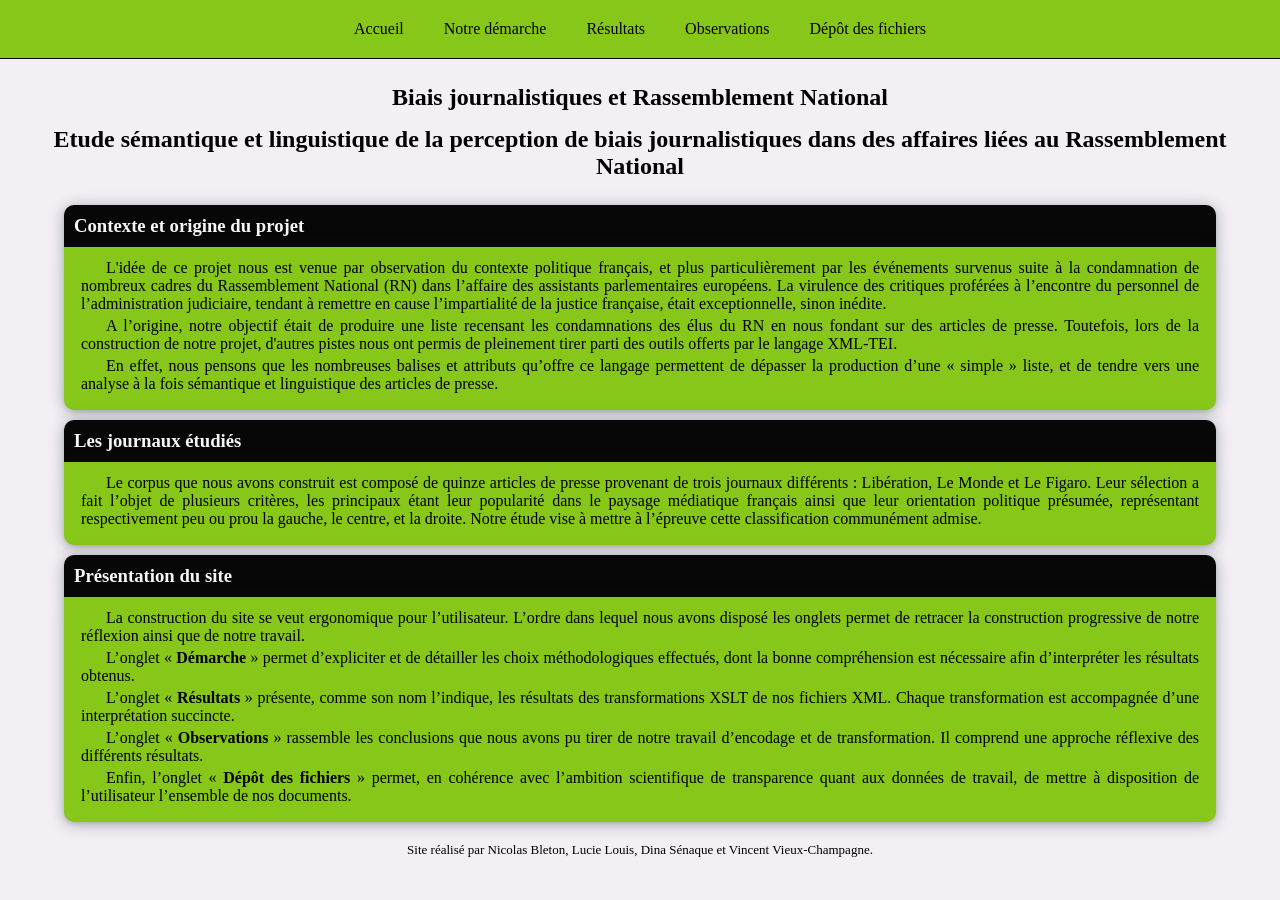
<file: index.html>
<!DOCTYPE html>
<html lang="en">
<head>
    <meta charset="UTF-8">
    <meta name="viewport" content="width=device-width, initial-scale=1.0">
    <title>Accueil</title>
    <link rel="stylesheet" type="text/css" href="./style.css"/>

</head>
<body>
    <header>
        <div class="menu">
            <ul>
                <li>
                    <a href="index.html">Accueil</a>
                </li>
                <li>
                    <a href="démarche.html">Notre démarche</a>
                </li>
                <li class="base_sous_menu">
                    <a href="résultats.html">Résultats</a>
                    <ul class="sous_menu">
                        <li><a href="transfo_seg.html">Transformation - Ordonnancement des informations</a></li>
                        <li><a href="transfo_cit.html">Transformation - Citations</a></li>
                        <li><a href="transfo_acteurs.html">Transformation - Acteurs</a></li>
                    </ul>
                </li>
                <li>
                    <a href="observations.html">Observations</a>
                </li>
                <li class="base_sous_menu">
                    <a href="dépôt_fichiers.html">Dépôt des fichiers</a>
                    <ul class="sous_menu">
                        <li><a href="dépôt_articles.html">Articles (PDF)</a></li>
                        <li><a href="dépôt_xml.html">Fichiers encodés (XML)</a></li>
                        <li><a href="dépôt_xslt.html">Transformations (XSLT)</a></li>
                    </ul>
                </li>
            </ul>
        </div>
        <section id="titre">
            <h1>Biais journalistiques et Rassemblement National</h1>
            <h2>Etude sémantique et linguistique de la perception de biais journalistiques
                dans des affaires liées au Rassemblement National</h2>
        </section>
    </header>
    <main>
        <section id="contexte">
            <h3>Contexte et origine du projet</h3>
            <div class="container">
                <div class="subContainer">
                    <p class="indent">L'idée de ce projet nous est venue par observation du contexte politique français, 
                        et plus particulièrement par les événements survenus suite à la condamnation de nombreux cadres du 
                        Rassemblement National (RN) dans l’affaire des assistants parlementaires  européens. La virulence des critiques proférées à l’encontre du personnel de l’administration
                        judiciaire, tendant à remettre en cause l’impartialité de la justice française,
                        était exceptionnelle, sinon inédite.</p>
                    <p class="indent">A l’origine, notre objectif était de produire une liste recensant les condamnations des élus du RN
                        en nous fondant sur des articles de presse.
                        Toutefois,
                        lors de la construction de notre projet, d'autres pistes nous ont permis de pleinement tirer parti des outils offerts par le langage XML-TEI.</p>
                    <p class="indent">En effet, nous pensons que les nombreuses balises et attributs qu’offre ce langage
                        permettent de dépasser la production d’une « simple » liste, et de tendre vers une
                        analyse à la fois sémantique et linguistique des articles de presse.</p>
                </div>
            </div>
        </section>
        <section id="présentation_journaux">
            <h3>Les journaux étudiés</h3>
            <div class="container">
                <div class="subContainer">
                    <p class="indent">Le corpus que nous avons construit est composé de quinze articles de presse
                        provenant de trois journaux différents : Libération, Le Monde et Le Figaro. Leur sélection
                        a fait l’objet de plusieurs critères, les principaux étant leur popularité dans le paysage
                        médiatique français ainsi que leur orientation politique présumée, représentant respectivement
                        peu ou prou la gauche, le centre, et la droite. Notre étude vise à mettre à l’épreuve cette
                        classification communément admise.</p>
                </div>
            </div>
        </section>
        <section id="présentation_site">
            <h3>Présentation du site</h3>
            <div class="container">
                <div class="subContainer">
                    <p class="indent">La construction du site se veut ergonomique pour l’utilisateur. L’ordre dans 
                        lequel nous avons disposé les onglets permet de retracer la construction progressive de 
                        notre réflexion ainsi que de notre travail.</p>
                    <p class="indent">L’onglet « <strong>Démarche</strong> » permet d’expliciter et de détailler les choix 
                        méthodologiques effectués,  dont la bonne compréhension est nécessaire afin 
                        d’interpréter les résultats obtenus.</p>
                    <p class="indent">L’onglet « <strong>Résultats</strong> » présente, comme son nom l’indique, les résultats des 
                        transformations XSLT de nos fichiers XML. Chaque transformation est accompagnée d’une interprétation succincte.  </p>
                    <p class="indent">L’onglet « <strong>Observations</strong> » rassemble les conclusions que nous avons pu tirer 
                        de notre travail d’encodage et de transformation. Il comprend une approche réflexive des 
                        différents résultats.</p>
                    <p class="indent">Enfin, l’onglet « <strong>Dépôt des fichiers</strong> » permet, en cohérence avec l’ambition 
                        scientifique de transparence quant aux données de travail, de mettre à disposition de 
                        l’utilisateur l’ensemble de nos documents.</p>
                </div>
                </div>
            </div>
        </section>
    </main>
    <footer>
        <p>Site réalisé par Nicolas Bleton, Lucie Louis, Dina Sénaque et Vincent Vieux-Champagne.</p>
    </footer>
</body>
</html>
</file>
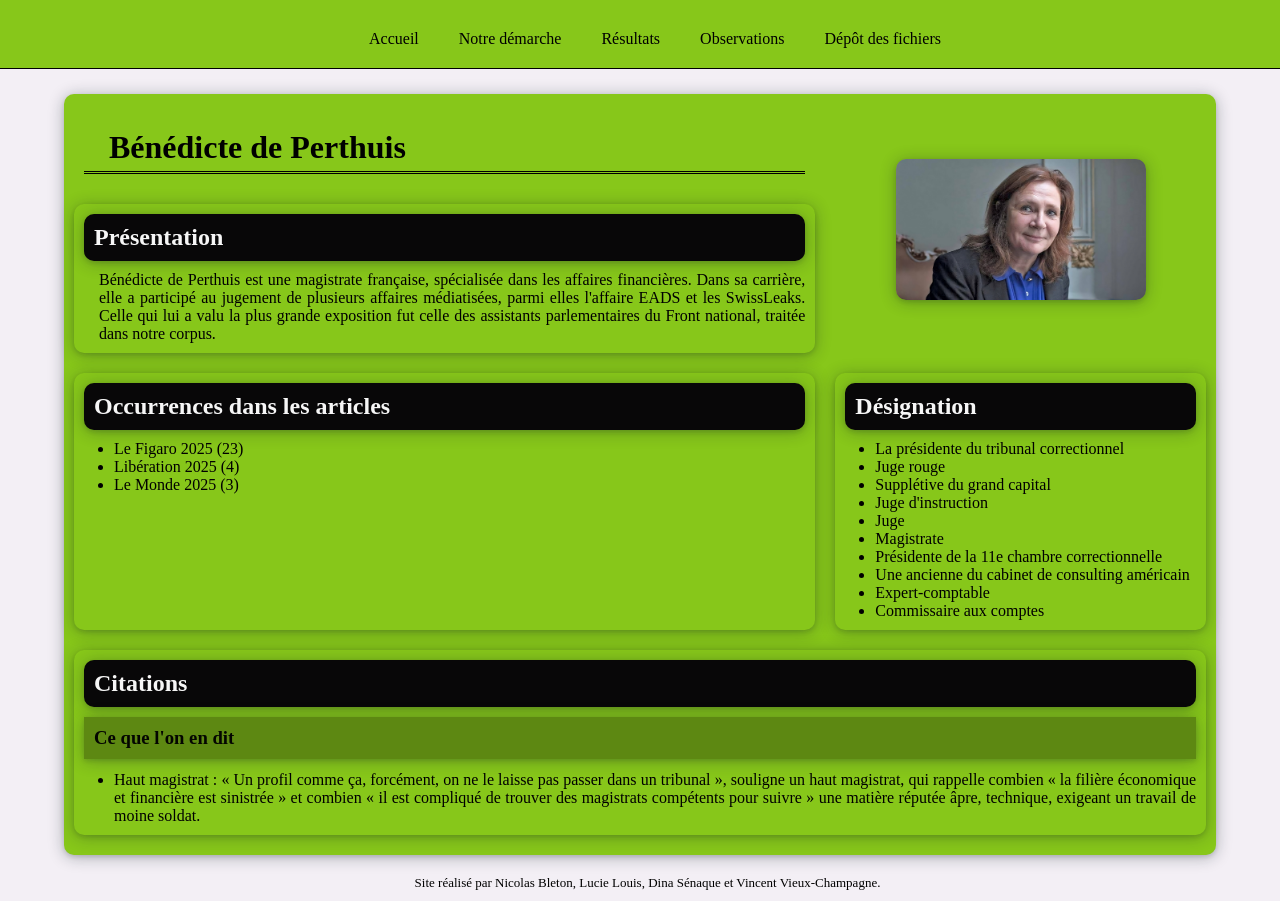
<file: Bénédicte_Perthuis.html>
<!DOCTYPE HTML>
<html>
   <head>
      <meta http-equiv="Content-Type" content="text/html; charset=UTF-8">
      <link rel="stylesheet" type="text/css" href="./style_acteur.css">
      <title>Bénédicte Perthuis</title>
   </head>
   <body>
      <header>
         <div class="menu">
            <ul>
               <li><a href="index.html">Accueil</a></li>
               <li><a href="d%C3%A9marche.html">Notre démarche</a></li>
               <li class="base_sous_menu"><a href="r%C3%A9sultats.html">Résultats</a><ul class="sous_menu">
                     <li><a href="transfo_seg.html">Transformation - Ordonnancement des informations</a></li>
                     <li><a href="transfo_cit.html">Transformation - Citations</a></li>
                     <li><a href="transfo_acteurs.html">Transformation - Acteurs</a></li>
                  </ul>
               </li>
               <li><a href="observations.html">Observations</a></li>
               <li class="base_sous_menu"><a href="d%C3%A9p%C3%B4t_fichiers.html">Dépôt des fichiers</a><ul class="sous_menu">
                     <li><a href="d%C3%A9p%C3%B4t_articles.html">Articles (PDF)</a></li>
                     <li><a href="d%C3%A9p%C3%B4t_xml.html">Fichiers encodés (XML)</a></li>
                     <li><a href="d%C3%A9p%C3%B4t_xslt.html">Transformations (XSLT)</a></li>
                  </ul>
               </li>
            </ul>
         </div>
      </header>
      <main>
         <div class="container_grid">
            <div id="item1">
               <h1>Bénédicte de Perthuis</h1>
            </div>
            <div class="benedicte" id="item2"><img src="Benedicte_Perthuis.jpg" class="pp" alt="" class="Benedicte"><div class="desc"></div>
            </div>
            <div id="item3">
               <h2 class="desc">Présentation</h2>
               <p class="desc">Bénédicte de Perthuis est une magistrate française, spécialisée dans les affaires financières. 
                  Dans sa carrière, elle a participé au jugement de plusieurs affaires médiatisées, parmi elles l'affaire EADS et
                  les SwissLeaks. Celle qui lui a valu la plus grande exposition fut celle des assistants parlementaires du Front national,
                  traitée dans notre corpus. 
                  </p>
            </div>
            <div class="nick" id="item5">
               <h2 class="nick">Désignation</h2>
               <ul class="nick">
                  <li class="nick">La présidente du tribunal correctionnel</li>
                  <li class="nick">Juge rouge</li>
                  <li class="nick">Supplétive du grand capital</li>
                  <li class="nick">Juge d'instruction</li>
                  <li class="nick">Juge</li>
                  <li class="nick">Magistrate</li>
                  <li class="nick">Présidente de la 11e chambre correctionnelle</li>
                  <li class="nick">Une ancienne du cabinet de consulting américain</li>
                  <li class="nick">Expert-comptable</li>
                  <li class="nick">Commissaire aux comptes</li>
               </ul>
            </div>
            <div class="occurences" id="item4">
               <h2 class="occurences">Occurrences dans les articles</h2>
               <ul>
                  <li>Le Figaro 2025 (23)</li>
                  <li>Libération 2025 (4)</li>
                  <li>Le Monde 2025 (3)</li>
               </ul>
            </div>
            <div class="citations" id="item6">
               <h2 class="citations">Citations</h2>
               <h3 class="titre_cit">Ce que l'on en dit</h3>
               <ul>
                  <li>Haut magistrat : <span class="cit_dir">  « Un profil comme ça, forcément, on ne le laisse pas passer dans un tribunal », souligne un haut magistrat, qui rappelle combien « la filière économique et financière est sinistrée » et combien « il est compliqué de trouver des magistrats compétents pour suivre » une matière réputée âpre, technique, exigeant un travail de moine soldat.</span></li></li>
               </ul>
            </div>
         </div>
      </main>
      <footer>
        <p>Site réalisé par Nicolas Bleton, Lucie Louis, Dina Sénaque et Vincent Vieux-Champagne.</p>
      </footer>
   </body>
</html>
</file>
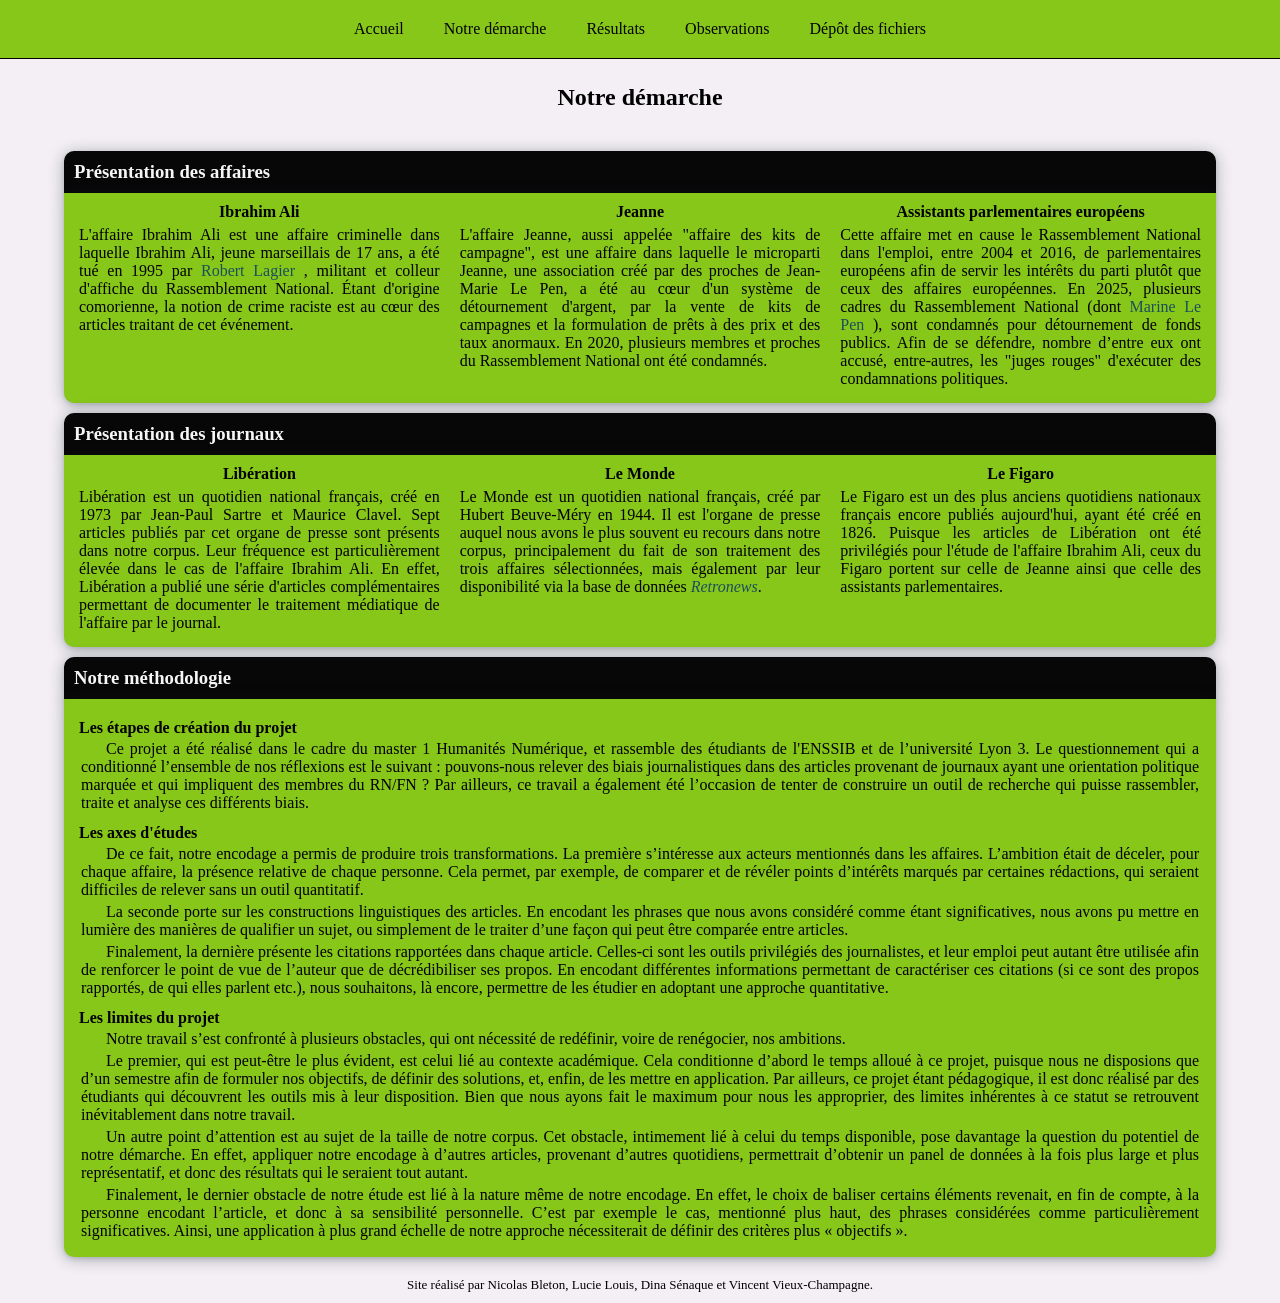
<file: démarche.html>
<!DOCTYPE html>
<html lang="en">
<head>
    <meta charset="UTF-8">
    <meta name="viewport" content="width=device-width, initial-scale=1.0">
    <title>Notre démarche</title>
    <link rel="stylesheet" type="text/css" href="./style.css"/>

</head>
<body>
    <header>
        <div class="menu">
            <ul>
                <li>
                    <a href="index.html">Accueil</a>
                </li>
                <li>
                    <a href="démarche.html">Notre démarche</a>
                </li>
                <li class="base_sous_menu">
                    <a href="résultats.html">Résultats</a>
                    <ul class="sous_menu">
                        <li><a href="transfo_seg.html">Transformation - Ordonnancement des informations</a></li>
                        <li><a href="transfo_cit.html">Transformation - Citations</a></li>
                        <li><a href="transfo_acteurs.html">Transformation - Acteurs</a></li>
                    </ul>
                </li>
                <li>
                    <a href="observations.html">Observations</a>
                </li>
                <li class="base_sous_menu">
                    <a href="dépôt_fichiers.html">Dépôt des fichiers</a>
                    <ul class="sous_menu">
                        <li><a href="dépôt_articles.html">Articles (PDF)</a></li>
                        <li><a href="dépôt_xml.html">Fichiers encodés (XML)</a></li>
                        <li><a href="dépôt_xslt.html">Transformations (XSLT)</a></li>
                    </ul>
                </li>
            </ul>
        </div>
        <section id="titre">
            <h1>Notre démarche</h1>
            <h2></h2>
        </section>
    </header>
    <main>
        <section id="affaires">
            <h3>Présentation des affaires</h3>
            <div class="container">
                <div class="subContainer">
                    <h4>Ibrahim Ali</h4>
                    <p>L'affaire Ibrahim Ali est une affaire criminelle dans laquelle Ibrahim Ali, 
                        jeune marseillais de 17 ans, a été tué en 1995 par 
                        <a href="Lagier.html" class="tooltip">
                            Robert Lagier<span class="tooltip-boite">
                                Pied-noir, ex-membre du PCF et militant du Front National, il participe au collage d'affiches pour le parti, lors de la campagne électorale des présidentielles et municipales, en compagnie de Mario d’Ambrosio et Pierre Giglio. Le 21 février 1995, il tire et tue Ibrahim Ali, jeune Français d'origine comorienne. Condamné à de la prison, il y meurt en 2001.
                            </span> 
                        </a>
                        , militant et colleur d'affiche du Rassemblement National. Étant 
                        d'origine comorienne, la notion de crime raciste est au cœur des 
                        articles traitant de cet événement.</p>
                </div>
                <div class="subContainer">
                    <h4>Jeanne</h4>
                    <p>L'affaire Jeanne, aussi appelée "affaire des kits de campagne", est 
                        une affaire dans laquelle le microparti Jeanne, une association 
                        créé par des proches de Jean-Marie Le Pen, a été au cœur d'un 
                        système de détournement d'argent, par la vente de kits de campagnes 
                        et la formulation de prêts à des prix et des taux anormaux. 
                        En 2020, plusieurs membres et proches du Rassemblement National 
                        ont été condamnés.</p>
                </div>
                <div class="subContainer">
                    <h4>Assistants parlementaires européens</h4>
                    <p>Cette affaire met en cause le Rassemblement National dans l'emploi, 
                        entre 2004 et 2016, de parlementaires européens afin de servir les 
                        intérêts du parti plutôt que ceux des affaires européennes. En 2025, 
                        plusieurs cadres du Rassemblement National (dont 
                        <a href="Marine_Le_Pen.html" class="tooltip">
                        Marine Le Pen
                        <span class="tooltip-boite">
                            Marine Le Pen est une femme politique française ayant dirigé le Front National, puis le Rassemblement National de 2011 à 2021. Fille de Jean-Marie Le Pen, figure contestée de l'extrême-droite et fondateur du parti, elle s'y engage à partir de 1986. Entre 2004 et 2017, elle siège au Parlement européen. Marine Le Pen s'est présentée aux élections présidentielles de 2012, de 2017 et de 2022. En 2025, elle est reconnue coupable pour détournements de fonds. Elle a depuis fait appel.
                        </span> 
                        </a>
                        ), 
                        sont condamnés pour détournement de fonds publics. Afin de se défendre, 
                        nombre d’entre eux ont accusé, entre-autres, les "juges rouges" 
                        d'exécuter des condamnations politiques.</p>
                </div>
            </div>
        </section>
        <section id="historique_journaux">
            <h3>Présentation des journaux</h3>
            <div class="container">
                <div class="subContainer">
                    <h4>Libération</h4>
                    <p>Libération est un quotidien national français, créé en 1973 par Jean-Paul 
                        Sartre et Maurice Clavel. Sept articles publiés par cet organe de presse 
                        sont présents dans notre corpus. Leur fréquence est particulièrement élevée dans le 
                        cas de l'affaire Ibrahim Ali. En effet, Libération a publié une 
                        série d'articles complémentaires permettant de documenter le 
                        traitement médiatique de l'affaire par le journal.</p>
                </div>
                <div class="subContainer">
                    <h4>Le Monde</h4>
                    <p>Le Monde est un quotidien national français, créé par Hubert Beuve-Méry 
                        en 1944. Il est l'organe de presse auquel nous avons le plus souvent 
                        eu recours dans notre corpus, principalement du fait de son traitement 
                        des trois affaires sélectionnées, mais également par leur disponibilité 
                        via la base de données <a href="https://www.retronews.fr/">Retronews</a>.</p>
                </div>
                <div class="subContainer">
                    <h4>Le Figaro</h4>
                    <p>Le Figaro est un des plus anciens quotidiens nationaux français encore publiés 
                        aujourd'hui, ayant été créé en 1826. Puisque les articles de Libération 
                        ont été privilégiés pour l'étude de l'affaire Ibrahim Ali, ceux du 
                        Figaro portent sur celle de Jeanne ainsi que celle des assistants parlementaires.</p>
                </div>
            </div>
        </section>
        <section id="méthodologie">
            <h3>Notre méthodologie</h3>
            <div class="container">
                <div class="subContainer">
                    <h4 class="h4_dans_p"><strong>Les étapes de création du projet</strong></h4>
                    <p class="indent">Ce projet a été réalisé dans le cadre du master 1 Humanités Numérique, 
                        et rassemble des étudiants de l'ENSSIB et de l’université Lyon 3. Le 
                        questionnement qui a conditionné l’ensemble de nos réflexions est le 
                        suivant : pouvons-nous relever des biais journalistiques dans des articles 
                        provenant de journaux ayant une orientation politique marquée et qui 
                        impliquent des membres du RN/FN ? Par ailleurs, ce travail a également 
                        été l’occasion de tenter de construire un outil de recherche qui puisse rassembler, 
                        traite et analyse ces différents biais.</p>
                    <h4 class="h4_dans_p"><strong>Les axes d'études</strong></h4>
                    <p class="indent">De ce fait, notre encodage a permis de produire trois transformations. 
                        La première s’intéresse aux acteurs mentionnés dans les affaires. 
                        L’ambition était de déceler, pour chaque affaire, la présence relative 
                        de chaque personne. Cela permet, par exemple, de comparer et de révéler 
                        points d’intérêts marqués par certaines rédactions, qui seraient difficiles 
                        de relever sans un outil quantitatif.</p>
                    <p class="indent">La seconde porte sur les constructions linguistiques des articles. 
                        En encodant les phrases que nous avons considéré comme étant significatives, 
                        nous avons pu mettre en lumière des manières de qualifier un sujet, 
                        ou simplement de le traiter d’une façon qui peut être comparée entre 
                        articles.</p>
                    <p class="indent">Finalement, la dernière présente les citations rapportées dans chaque article. 
                        Celles-ci sont les outils privilégiés des journalistes, et leur emploi peut 
                        autant être utilisée afin de renforcer le point de vue de l’auteur que de 
                        décrédibiliser ses propos. En encodant différentes informations 
                        permettant de caractériser ces citations (si ce sont des propos rapportés, 
                        de qui elles parlent etc.), nous souhaitons, là encore, permettre de les 
                        étudier en adoptant une approche quantitative.</p>
                    <h4 class="h4_dans_p"><strong>Les limites du projet</strong></h4>
                    <p class="indent">Notre travail s’est confronté à plusieurs obstacles, qui ont nécessité de 
                        redéfinir, voire de renégocier, nos ambitions.</p>
                    <p class="indent">Le premier, qui est peut-être le plus évident, est celui lié au contexte 
                        académique. Cela conditionne d’abord le temps alloué à ce projet, 
                        puisque nous ne disposions que d’un semestre afin de formuler nos 
                        objectifs, de définir des solutions, et, enfin, de les mettre en 
                        application. Par ailleurs, ce projet étant pédagogique, il est donc 
                        réalisé par des étudiants qui découvrent les outils mis à leur 
                        disposition. Bien que nous ayons fait le maximum pour nous les 
                        approprier, des limites inhérentes à ce statut se retrouvent 
                        inévitablement dans notre travail.</p>
                    <p class="indent">Un autre point d’attention est au sujet de la taille de notre corpus. 
                        Cet obstacle, intimement lié à celui du temps disponible, pose davantage 
                        la question du potentiel de notre démarche. En effet, appliquer notre 
                        encodage à d’autres articles, provenant d’autres quotidiens, 
                        permettrait d’obtenir un panel de données à la fois plus large et 
                        plus représentatif, et donc des résultats qui le seraient tout autant.</p>
                    <p class="indent">Finalement, le dernier obstacle de notre étude est lié à la nature même 
                        de notre encodage. En effet, le choix de baliser certains éléments 
                        revenait, en fin de compte, à la personne encodant l’article, et donc 
                        à sa sensibilité personnelle. C’est par exemple le cas, mentionné plus 
                        haut, des phrases considérées comme particulièrement significatives. 
                        Ainsi, une application à plus grand échelle de notre approche nécessiterait 
                        de définir des critères plus « objectifs ».</p>
                </div>
            </div>
        </section>

    </main>
    <footer>
        <p>Site réalisé par Nicolas Bleton, Lucie Louis, Dina Sénaque et Vincent Vieux-Champagne.</p>
    </footer>
</body>
</html>
</file>
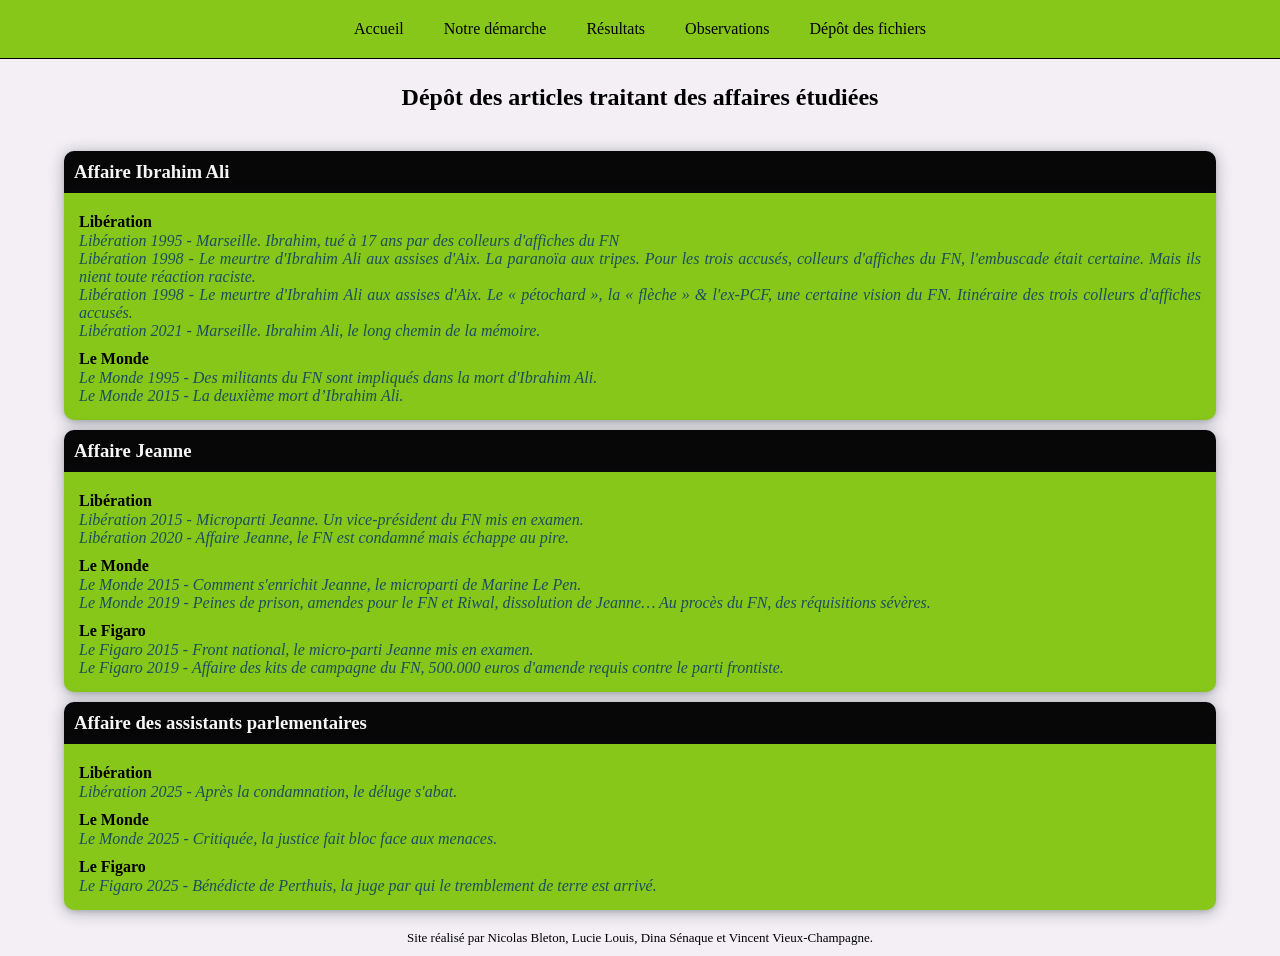
<file: dépôt_articles.html>
<!DOCTYPE html>
<html lang="en">
<head>
    <meta charset="UTF-8">
    <meta name="viewport" content="width=device-width, initial-scale=1.0">
    <title>Dépôt des articles</title>
    <link rel="stylesheet" type="text/css" href="./style.css"/>

</head>
<body>
    <header>
        <div class="menu">
            <ul>
                <li>
                    <a href="index.html">Accueil</a>
                </li>
                <li>
                    <a href="démarche.html">Notre démarche</a>
                </li>
                <li class="base_sous_menu">
                    <a href="résultats.html">Résultats</a>
                    <ul class="sous_menu">
                        <li><a href="transfo_seg.html">Transformation - Ordonnancement des informations</a></li>
                        <li><a href="transfo_cit.html">Transformation - Citations</a></li>
                        <li><a href="transfo_acteurs.html">Transformation - Acteurs</a></li>
                    </ul>
                </li>
                <li>
                    <a href="observations.html">Observations</a>
                </li>
                <li class="base_sous_menu">
                    <a href="dépôt_fichiers.html">Dépôt des fichiers</a>
                    <ul class="sous_menu">
                        <li><a href="dépôt_articles.html">Articles (PDF)</a></li>
                        <li><a href="dépôt_xml.html">Fichiers encodés (XML)</a></li>
                        <li><a href="dépôt_xslt.html">Transformations (XSLT)</a></li>
                    </ul>
                </li>
            </ul>
        </div>
        <section id="titre">
            <h1>Dépôt des articles traitant des affaires étudiées</h1>
            <h2></h2>
        </section>
    </header>
    <main>
        <section id="dépôt_Ali">
            <h3>Affaire Ibrahim Ali</h3>
            <div class="container">
                <div class="subContainer">
                    <h4 class="h4_dans_p">Libération</h4>
                    <p><a href="https://github.com/KuonDiogenous/biais/blob/pdf/Ali/Lib%C3%A9%20(1995)%20-%20Marseille_%20Ibrahim%2C%20tu%C3%A9%20%C3%A0%2017%20ans%20par%20des%20colleurs%20d_affiches%20du%20FN.pdf">Libération 1995 - Marseille. Ibrahim, tué à 17 ans par des colleurs d'affiches du FN</a></p>
                    <p><a href="https://github.com/KuonDiogenous/biais/blob/pdf/Ali/Lib%C3%A9%20(1998)%20-%20Le%20meurtre%20d_Ibrahim%20Ali%20aux%20assises%20d_Aix.%20La%20parano%C3%AFa%20aux%20tripes.%20Pour%20les%20trois%20accus%C3%A9s%2C%20colleurs%20d_affiches%20du%20FN%2C%20l_embuscade.pdf">Libération 1998 - Le meurtre d'Ibrahim Ali aux assises d'Aix. La paranoïa aux tripes. Pour les trois accusés, colleurs d'affiches du FN, l'embuscade était certaine. Mais ils nient toute réaction raciste.</a></p>
                    <p><a href="https://github.com/KuonDiogenous/biais/blob/pdf/Ali/Lib%C3%A9%20(1998)%20-%20Le%20meurtre%20d_Ibrahim%20Ali%20aux%20assises%20d_Aix.%20Le%20%C2%ABp%C3%A9tochard%C2%BB%2C%20la%20%C2%ABfl%C3%A8che%C2%BB%20%26%20l_ex-%20PCF%2C%20une%20certaine%20vision%20du%20FN.%20Itin%C3%A9raire%20des%20trois%20colleurs%20d_affiches%20accus%C3%A9s..pdf">Libération 1998 - Le meurtre d'Ibrahim Ali aux assises d'Aix. Le « pétochard », la « flèche » & l'ex-PCF, une certaine vision du FN. Itinéraire des trois colleurs d'affiches accusés.</a></p>
                    <p><a href="https://github.com/KuonDiogenous/biais/blob/pdf/Ali/Lib%C3%A9%20(2021)-Marseille%20Ibrahim%20Ali%2C%20le%20long%20chemin%20de%20la%20m%C3%A9moire.pdf">Libération 2021 - Marseille. Ibrahim Ali, le long chemin de la mémoire.</a></p>
                    <h4 class="h4_dans_p">Le Monde</h4>
                    <p><a href="https://github.com/KuonDiogenous/biais/blob/pdf/Ali/Monde%20(1995)%20-%20Des%20militants%20du%20FN%20sont%20impliqu%C3%A9s%20dans%20la%20mort%20d_Ibrahim%20Ali%20.pdf">Le Monde 1995 - Des militants du FN sont impliqués dans la mort d'Ibrahim Ali.</a></p>
                    <p><a href="https://github.com/KuonDiogenous/biais/blob/pdf/Ali/Monde%20(2015)%20-%20La%20deuxi%C3%A8me%20mort%20d%E2%80%99Ibrahim%20Ali.pdf">Le Monde 2015 - La deuxième mort d’Ibrahim Ali.</a></p>
                </div>
            </div>
        </section>
        <section id="dépôt_Jeanne">
            <h3>Affaire Jeanne</h3>
            <div class="container">
                <div class="subContainer">
                    <h4 class="h4_dans_p">Libération</h4>
                    <p><a href="https://github.com/KuonDiogenous/biais/blob/pdf/Jeanne/Lib%C3%A9ration%20(2015)%20-%20Microparti%20Jeanne%20un%20vice_pr%C3%A9sident%20du%20FN%20mis%20en%20examen.pdf">Libération 2015 - Microparti Jeanne. Un vice-président du FN mis en examen.</a></p>
                    <p><a href="https://github.com/KuonDiogenous/biais/blob/pdf/Jeanne/Lib%C3%A9ration%20(2020)%20-%20Affaire%20Jeanne%2C%20le%20FN%20est%20condamn%C3%A9%20mais%20%C3%A9chappe%20au%20pire%20%E2%80%93%20Lib%C3%A9ration.pdf">Libération 2020 - Affaire Jeanne, le FN est condamné mais échappe au pire.</a></p>
                    <h4 class="h4_dans_p">Le Monde</h4>
                    <p><a href="https://github.com/KuonDiogenous/biais/blob/pdf/Jeanne/Monde%20(2015)%20-%20Comment%20s_enrichit%20Jeanne%2C%20le%20microparti%20de%20Marine%20Le%20Pen.pdf">Le Monde 2015 - Comment s'enrichit Jeanne, le microparti de Marine Le Pen.</a></p>
                    <p><a href="https://github.com/KuonDiogenous/biais/blob/pdf/Jeanne/Monde%20(2019)%20-%20Peines%20de%20prison%2C%20amendes%20pour%20le%20FN%20et%20Riwal%2C%20dissolution%20de%20Jeanne%E2%80%A6%20Au%20proc%C3%A8s%20du%20FN%2C%20des%20r%C3%A9quisitions%20s%C3%A9v%C3%A8res.pdf">Le Monde 2019 - Peines de prison, amendes pour le FN et Riwal, dissolution de Jeanne… Au procès du FN, des réquisitions sévères.</a></p>
                    <h4 class="h4_dans_p">Le Figaro</h4>
                    <p><a href="https://github.com/KuonDiogenous/biais/blob/pdf/Jeanne/Le%20Figaro%20(2015)%20-%20Front%20national%2C%20le%20micro-parti%20Jeanne%20mis%20en%20examen.pdf">Le Figaro 2015 - Front national, le micro-parti Jeanne mis en examen.</a></p>
                    <p><a href="https://github.com/KuonDiogenous/biais/blob/pdf/Jeanne/Monde%20(2019)%20-%20Peines%20de%20prison%2C%20amendes%20pour%20le%20FN%20et%20Riwal%2C%20dissolution%20de%20Jeanne%E2%80%A6%20Au%20proc%C3%A8s%20du%20FN%2C%20des%20r%C3%A9quisitions%20s%C3%A9v%C3%A8res.pdf">Le Figaro 2019 - Affaire des kits de campagne du FN, 500.000 euros d'amende requis contre le parti frontiste.</a></p>
                </div>
            </div>
        </section>
        <section id="dépôt_assistants">
            <h3>Affaire des assistants parlementaires</h3>
            <div class="container">
                <div class="subContainer">
                    <h4 class="h4_dans_p">Libération</h4>
                    <p><a href="https://github.com/KuonDiogenous/biais/blob/pdf/Menaces/Lib%C3%A9%20(2025)%20-%20Apr%C3%A8s%20la%20condamnation%2C%20le%20d%C3%A9luge%20s_abat.pdf">Libération 2025 - Après la condamnation, le déluge s'abat.</a></p>
                    <h4 class="h4_dans_p">Le Monde</h4>
                    <p><a href="https://github.com/KuonDiogenous/biais/blob/pdf/Menaces/Monde%20(2025)%20-%20Critiqu%C3%A9e%2C%20la%20justice%20fait%20bloc%20face%20aux%20menaces.pdf">Le Monde 2025 - Critiquée, la justice fait bloc face aux menaces.</a></p>
                    <h4 class="h4_dans_p">Le Figaro</h4>
                    <p><a href="https://github.com/KuonDiogenous/biais/blob/pdf/Menaces/Figaro%20(2025)%20-%20B%C3%A9n%C3%A9dicte%20de%20Perthuis%2C%20la%20juge%20par%20qui%20le%20tremblement%20de%20terre%20est%20arriv%C3%A9.pdf">Le Figaro 2025 - Bénédicte de Perthuis, la juge par qui le tremblement de terre est arrivé.</a></p>
                </div>
            </div>
        </section>
    </main>
    <footer>
        <p>Site réalisé par Nicolas Bleton, Lucie Louis, Dina Sénaque et Vincent Vieux-Champagne.</p>
    </footer>
</body>
</html>
</file>
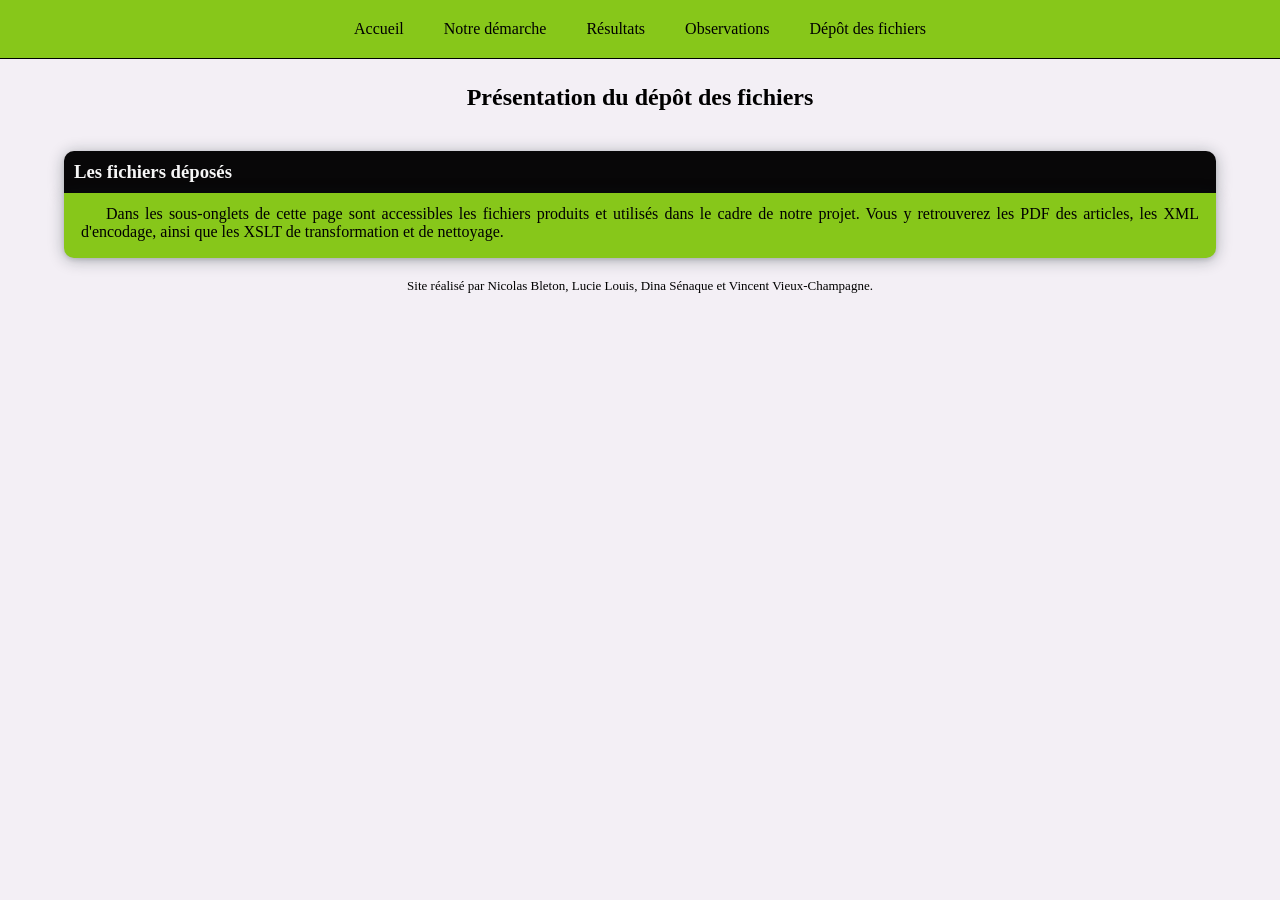
<file: dépôt_fichiers.html>
<!DOCTYPE html>
<html lang="en">
<head>
    <meta charset="UTF-8">
    <meta name="viewport" content="width=device-width, initial-scale=1.0">
    <title>Dépôt des fichiers</title>
    <link rel="stylesheet" type="text/css" href="./style.css"/>
</head>
<body>
    <header>
        <div class="menu">
            <ul>
                <li>
                    <a href="index.html">Accueil</a>
                </li>
                <li>
                    <a href="démarche.html">Notre démarche</a>
                </li>
                <li class="base_sous_menu">
                    <a href="résultats.html">Résultats</a>
                    <ul class="sous_menu">
                        <li><a href="transfo_seg.html">Transformation - Ordonnancement des informations</a></li>
                        <li><a href="transfo_cit.html">Transformation - Citations</a></li>
                        <li><a href="transfo_acteurs.html">Transformation - Acteurs</a></li>
                    </ul>
                </li>
                <li>
                    <a href="observations.html">Observations</a>
                </li>
                <li class="base_sous_menu">
                    <a href="dépôt_fichiers.html">Dépôt des fichiers</a>
                    <ul class="sous_menu">
                        <li><a href="dépôt_articles.html">Articles (PDF)</a></li>
                        <li><a href="dépôt_xml.html">Fichiers encodés (XML)</a></li>
                        <li><a href="dépôt_xslt.html">Transformations (XSLT)</a></li>
                    </ul>
                </li>
            </ul>
        </div>
        <section id="titre">
            <h1>Présentation du dépôt des fichiers</h1>
            <h2></h2>
        </section>
    </header>
    <main>
        <section>
            <h3>Les fichiers déposés</h3>
            <div class="container">
                <div class="subContainer">
                    <p class="indent">Dans les sous-onglets de cette page sont accessibles 
                        les fichiers produits et utilisés dans le cadre de notre projet. 
                        Vous y retrouverez les PDF des articles, les XML d'encodage, ainsi que les XSLT de transformation et 
                        de nettoyage.
                </div>
            </div>
        </section>
    </main>
    <footer>
        <p>Site réalisé par Nicolas Bleton, Lucie Louis, Dina Sénaque et Vincent Vieux-Champagne.</p>
    </footer>
</body>
</html>
</file>
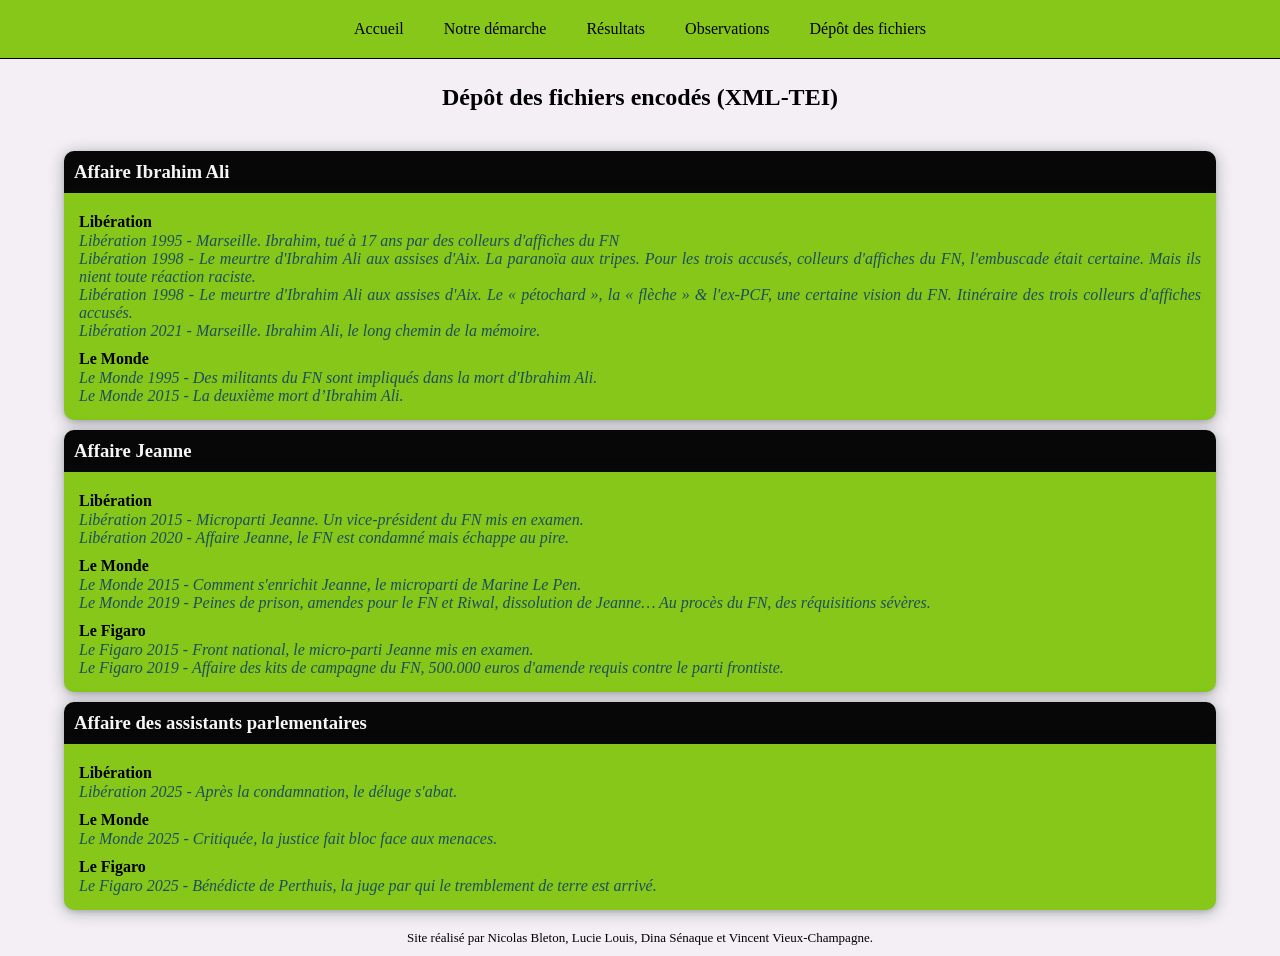
<file: dépôt_xml.html>
<!DOCTYPE html>
<html lang="en">
<head>
    <meta charset="UTF-8">
    <meta name="viewport" content="width=device-width, initial-scale=1.0">
    <title>Dépôt XML</title>
    <link rel="stylesheet" type="text/css" href="./style.css"/>

</head>
<body>
    <header>
        <div class="menu">
            <ul>
                <li>
                    <a href="index.html">Accueil</a>
                </li>
                <li>
                    <a href="démarche.html">Notre démarche</a>
                </li>
                <li class="base_sous_menu">
                    <a href="résultats.html">Résultats</a>
                    <ul class="sous_menu">
                        <li><a href="transfo_seg.html">Transformation - Ordonnancement des informations</a></li>
                        <li><a href="transfo_cit.html">Transformation - Citations</a></li>
                        <li><a href="transfo_acteurs.html">Transformation - Acteurs</a></li>
                    </ul>
                </li>
                <li>
                    <a href="observations.html">Observations</a>
                </li>
                <li class="base_sous_menu">
                    <a href="/">Dépôt des fichiers</a>
                    <ul class="sous_menu">
                        <li><a href="dépôt_articles.html">Articles (PDF)</a></li>
                        <li><a href="dépôt_xml.html">Fichiers encodés (XML)</a></li>
                        <li><a href="dépôt_xslt.html">Transformations (XSLT)</a></li>
                    </ul>
                </li>
            </ul>
        </div>
        <section id="titre">
            <h1>Dépôt des fichiers encodés (XML-TEI)</h1>
            <h2></h2>
        </section>
    </header>
    <main>
        <section id="dépôt_Ali">
            <h3>Affaire Ibrahim Ali</h3>
            <div class="container">
                <div class="subContainer">
                    <h4 class="h4_dans_p">Libération</h4>
                    <p><a href="https://github.com/KuonDiogenous/biais/blob/XML/1.%20Ali/Ali_Lib%C3%A9_1995.xml">Libération 1995 - Marseille. Ibrahim, tué à 17 ans par des colleurs d'affiches du FN</a></p>
                    <p><a href="https://github.com/KuonDiogenous/biais/blob/XML/1.%20Ali/Ali_Lib%C3%A9_1998_parano%C3%AFa.xml">Libération 1998 - Le meurtre d'Ibrahim Ali aux assises d'Aix. La paranoïa aux tripes. Pour les trois accusés, colleurs d'affiches du FN, l'embuscade était certaine. Mais ils nient toute réaction raciste.</a></p>
                    <p><a href="https://github.com/KuonDiogenous/biais/blob/XML/1.%20Ali/Ali_Lib%C3%A9_1998_p%C3%A9tochard.xml">Libération 1998 - Le meurtre d'Ibrahim Ali aux assises d'Aix. Le « pétochard », la « flèche » & l'ex-PCF, une certaine vision du FN. Itinéraire des trois colleurs d'affiches accusés.</a></p>
                    <p><a href="https://github.com/KuonDiogenous/biais/blob/XML/1.%20Ali/Ali_Lib%C3%A9_2021.xml">Libération 2021 - Marseille. Ibrahim Ali, le long chemin de la mémoire.</a></p>
                    <h4 class="h4_dans_p">Le Monde</h4>
                    <p><a href="https://github.com/KuonDiogenous/biais/blob/XML/1.%20Ali/Ali_Monde_1995.xml">Le Monde 1995 - Des militants du FN sont impliqués dans la mort d'Ibrahim Ali.</a></p>
                    <p><a href="https://github.com/KuonDiogenous/biais/blob/XML/1.%20Ali/Ali_Monde_2015.xml">Le Monde 2015 - La deuxième mort d’Ibrahim Ali.</a></p>
                </div>
            </div>
        </section>
        <section id="dépôt_Jeanne">
            <h3>Affaire Jeanne</h3>
            <div class="container">
                <div class="subContainer">
                    <h4 class="h4_dans_p">Libération</h4>
                    <p><a href="https://github.com/KuonDiogenous/biais/blob/XML/2.%20Jeanne/Jeanne_Lib%C3%A9_2015">Libération 2015 - Microparti Jeanne. Un vice-président du FN mis en examen.</a></p>
                    <p><a href="https://github.com/KuonDiogenous/biais/blob/XML/2.%20Jeanne/Jeanne_Lib%C3%A9_2020.xml">Libération 2020 - Affaire Jeanne, le FN est condamné mais échappe au pire.</a></p>
                    <h4 class="h4_dans_p">Le Monde</h4>
                    <p><a href="https://github.com/KuonDiogenous/biais/blob/XML/2.%20Jeanne/Jeanne_Monde_2015.xml">Le Monde 2015 - Comment s'enrichit Jeanne, le microparti de Marine Le Pen.</a></p>
                    <p><a href="https://github.com/KuonDiogenous/biais/blob/XML/2.%20Jeanne/Jeanne_Monde_2019.xml">Le Monde 2019 - Peines de prison, amendes pour le FN et Riwal, dissolution de Jeanne… Au procès du FN, des réquisitions sévères.</a></p>
                    <h4 class="h4_dans_p">Le Figaro</h4>
                    <p><a href="https://github.com/KuonDiogenous/biais/blob/XML/2.%20Jeanne/Jeanne_Figaro_2015.xml">Le Figaro 2015 - Front national, le micro-parti Jeanne mis en examen.</a></p>
                    <p><a href="https://github.com/KuonDiogenous/biais/blob/XML/2.%20Jeanne/Jeanne_Figaro_2019.xml">Le Figaro 2019 - Affaire des kits de campagne du FN, 500.000 euros d'amende requis contre le parti frontiste.</a></p>
                </div>
            </div>
        </section>
        <section id="dépôt_assistants">
            <h3>Affaire des assistants parlementaires</h3>
            <div class="container">
                <div class="subContainer">
                    <h4 class="h4_dans_p">Libération</h4>
                    <p><a href="https://github.com/KuonDiogenous/biais/blob/XML/3.%20Le%20Pen/Menaces_Lib%C3%A9_2025.xml">Libération 2025 - Après la condamnation, le déluge s'abat.</a></p>
                    <h4 class="h4_dans_p">Le Monde</h4>
                    <p><a href="https://github.com/KuonDiogenous/biais/blob/XML/3.%20Le%20Pen/Menaces_Monde_2025.xml">Le Monde 2025 - Critiquée, la justice fait bloc face aux menaces.</a></p>
                    <h4 class="h4_dans_p">Le Figaro</h4>
                    <p><a href="https://github.com/KuonDiogenous/biais/blob/XML/3.%20Le%20Pen/Menaces_Figaro_2025.xml">Le Figaro 2025 - Bénédicte de Perthuis, la juge par qui le tremblement de terre est arrivé.</a></p>
                </div>
            </div>
        </section>
    </main>
    <footer>
        <p>Site réalisé par Nicolas Bleton, Lucie Louis, Dina Sénaque et Vincent Vieux-Champagne.</p>
    </footer>
</body>
</html>
</file>
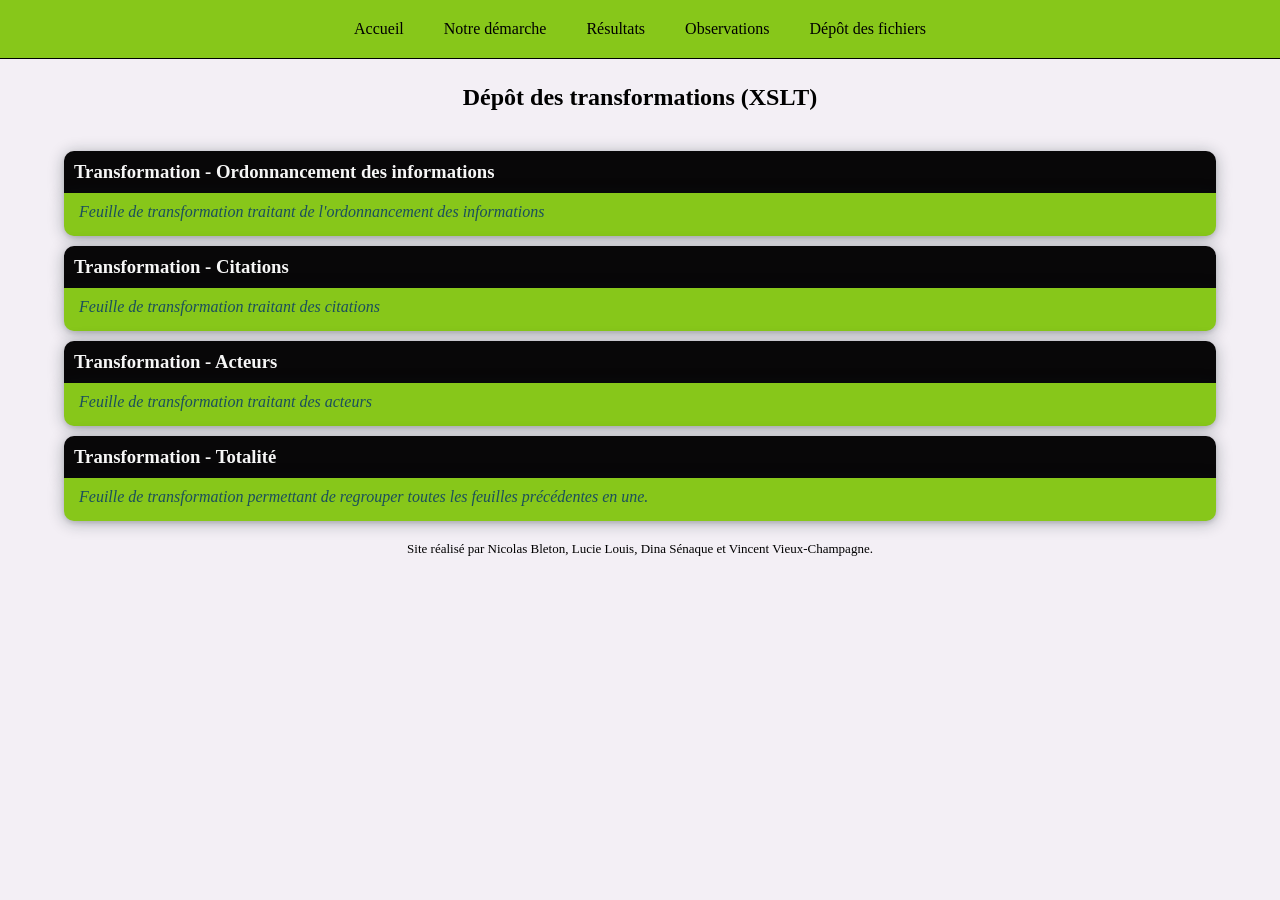
<file: dépôt_xslt.html>
<!DOCTYPE html>
<html lang="en">
<head>
    <meta charset="UTF-8">
    <meta name="viewport" content="width=device-width, initial-scale=1.0">
    <title>Dépôt des XSLT</title>
    <link rel="stylesheet" type="text/css" href="./style.css"/>

</head>
<body>
    <header>
        <div class="menu">
            <ul>
                <li>
                    <a href="index.html">Accueil</a>
                </li>
                <li>
                    <a href="démarche.html">Notre démarche</a>
                </li>
                <li class="base_sous_menu">
                    <a href="résultats.html">Résultats</a>
                    <ul class="sous_menu">
                        <li><a href="transfo_seg.html">Transformation - Ordonnancement des informations</a></li>
                        <li><a href="transfo_cit.html">Transformation - Citations</a></li>
                        <li><a href="transfo_acteurs.html">Transformation - Acteurs</a></li>
                    </ul>
                </li>
                <li>
                    <a href="observations.html">Observations</a>
                </li>
                <li class="base_sous_menu">
                    <a href="dépôt_fichiers.html">Dépôt des fichiers</a>
                    <ul class="sous_menu">
                        <li><a href="dépôt_articles.html">Articles (PDF)</a></li>
                        <li><a href="dépôt_xml.html">Fichiers encodés (XML)</a></li>
                        <li><a href="dépôt_xslt.html">Transformations (XSLT)</a></li>
                    </ul>
                </li>
            </ul>
        </div>
        <section id="titre">
            <h1>Dépôt des transformations (XSLT)</h1>
            <h2></h2>
        </section>
    </header>
    <main>
        <section id="dépôt_Jeanne">
            <h3>Transformation - Ordonnancement des informations</h3>
            <div class="container">
                <div class="subContainer">
                    <p><a href="https://github.com/KuonDiogenous/biais/blob/XSL/Transfo%20-%20HTML%20-%20Tableau%20Word.xsl">
                        Feuille de transformation traitant de l'ordonnancement des informations</a></p>
                </div>
            </div>
        </section>
        <section id="dépôt_assistants">
            <h3>Transformation - Citations</h3>
            <div class="container">
                <div class="subContainer">
                    <p><a href="https://github.com/KuonDiogenous/biais/blob/XSL/Transfo%20-%20HTML%20-%20Citations.xsl">
                        Feuille de transformation traitant des citations</a></p>
                </div>
            </div>
        </section>
        <section id="dépôt_transfo_acteurs">
            <h3>Transformation - Acteurs</h3>
            <div class="container">
                <div class="subContainer">
                    <p><a href="https://github.com/KuonDiogenous/biais/blob/XSL/Transfo%20-%20HTML%20-%20Acteurs.xsl">
                        Feuille de transformation traitant des acteurs</a></p>
                </div>
            </div>
        </section>
        <section id="dépôt_assistants">
            <h3>Transformation - Totalité</h3>
            <div class="container">
                <div class="subContainer">
                    <p><a href="https://github.com/KuonDiogenous/biais/blob/XSL/Transfo%20-%20HTML%20-%20Menu%20des%20transfo.xsl">Feuille de transformation permettant de regrouper toutes les feuilles précédentes en une.</a></p>
                </div>
            </div>
        </section>
    </main>
    <footer>
        <p>Site réalisé par Nicolas Bleton, Lucie Louis, Dina Sénaque et Vincent Vieux-Champagne.</p>
    </footer>
</body>
</html>
</file>
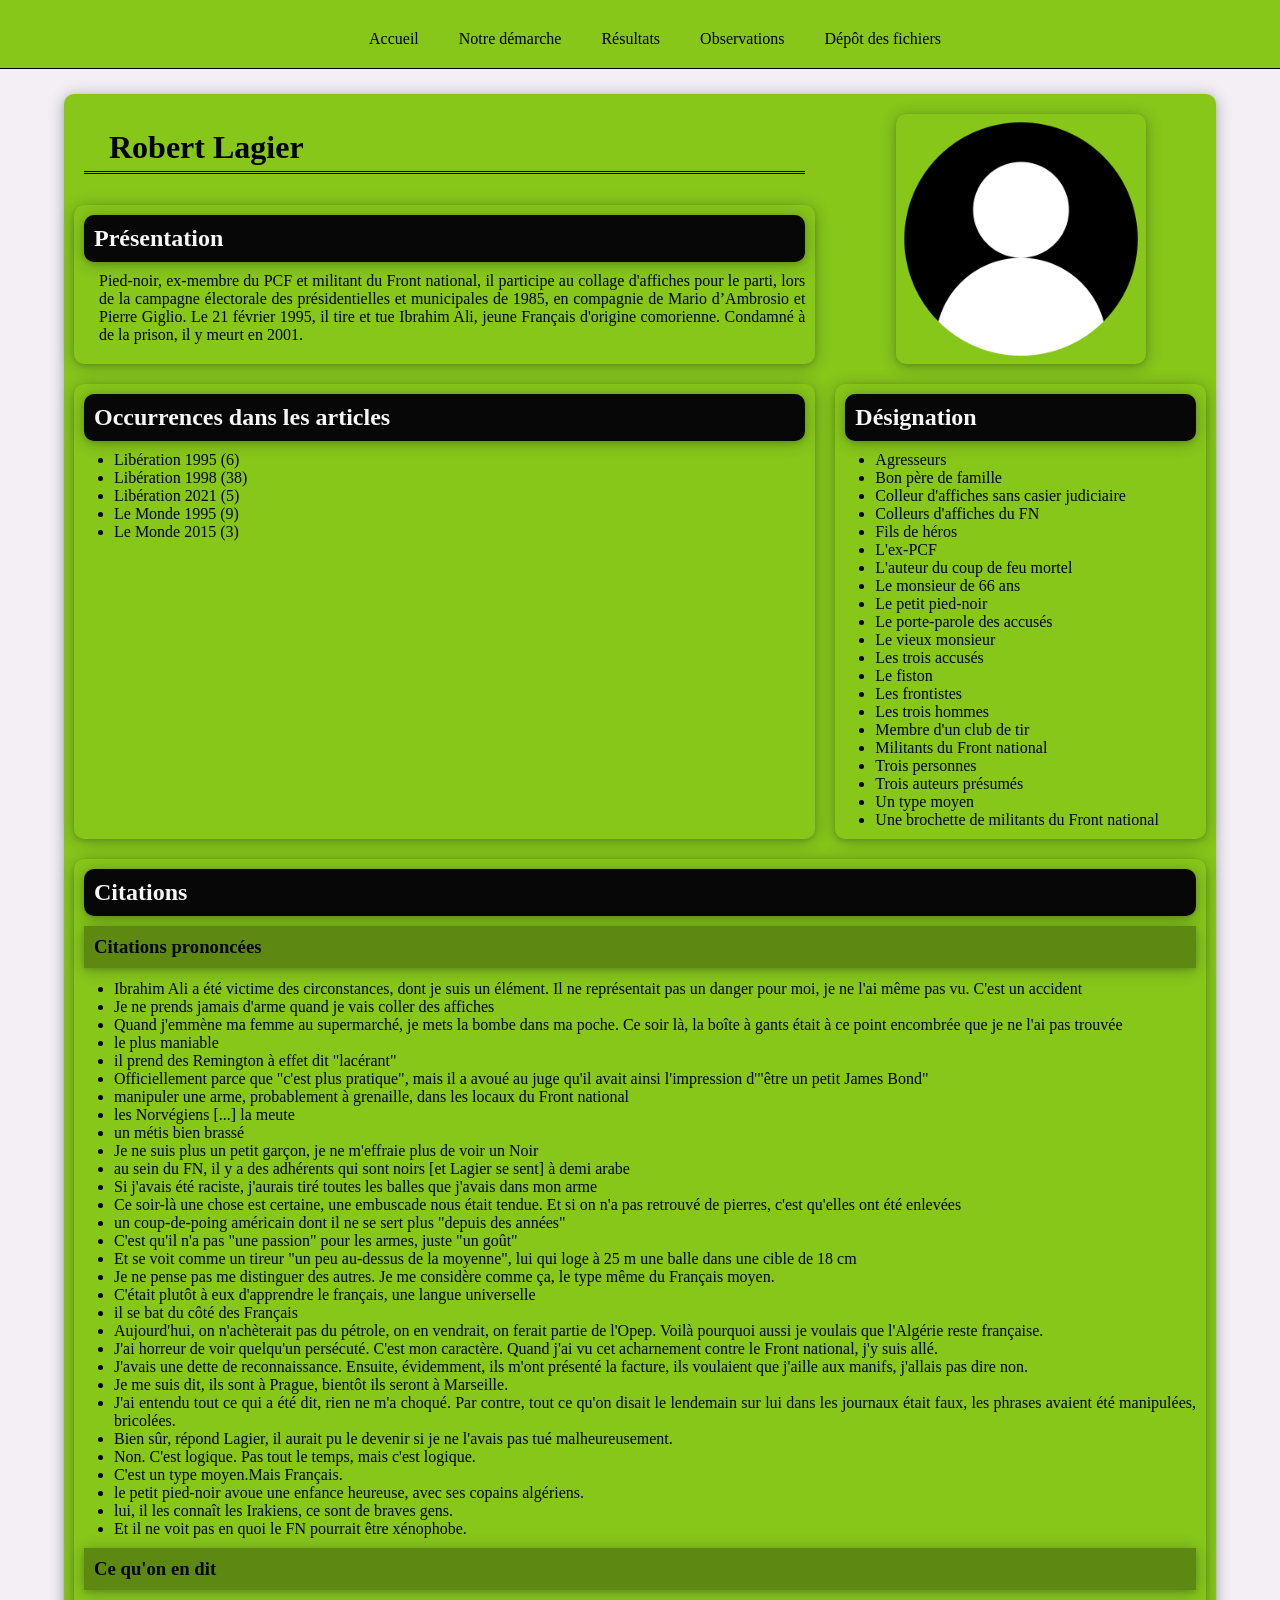
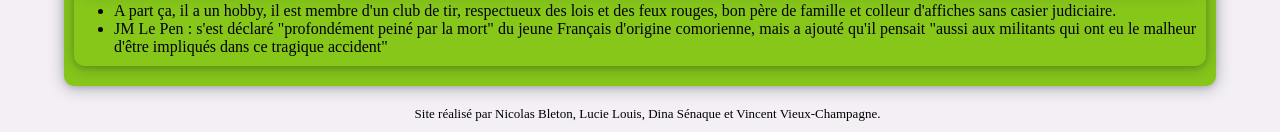
<file: Lagier.html>
<!DOCTYPE HTML>
<html>
   <head>
      <meta http-equiv="Content-Type" content="text/html; charset=UTF-8">
      <link rel="stylesheet" type="text/css" href="./style_acteur.css">
      <title>Robert Lagier</title>
   </head>
   <body>
      <header>
         <div class="menu">
            <ul>
               <li><a href="index.html">Accueil</a></li>
               <li><a href="d%C3%A9marche.html">Notre démarche</a></li>
               <li class="base_sous_menu"><a href="r%C3%A9sultats.html">Résultats</a><ul class="sous_menu">
                     <li><a href="transfo_seg.html">Transformation - Ordonnancement des informations</a></li>
                     <li><a href="transfo_cit.html">Transformation - Citations</a></li>
                     <li><a href="transfo_acteurs.html">Transformation - Acteurs</a></li>
                  </ul>
               </li>
               <li><a href="observations.html">Observations</a></li>
               <li class="base_sous_menu"><a href="d%C3%A9p%C3%B4t_fichiers.html">Dépôt des fichiers</a><ul class="sous_menu">
                     <li><a href="d%C3%A9p%C3%B4t_articles.html">Articles (PDF)</a></li>
                     <li><a href="d%C3%A9p%C3%B4t_xml.html">Fichiers encodés (XML)</a></li>
                     <li><a href="d%C3%A9p%C3%B4t_xslt.html">Transformations (XSLT)</a></li>
                  </ul>
               </li>
            </ul>
         </div>
      </header>
      <main>
         <div class="container_grid">
            <div id="item1">
               <h1>Robert Lagier</h1>
            </div>
            <div id="item2"><img src="Lagier.jpg" class="pp" alt=""><div class="desc"></div>
            </div>
            <div id="item3">
               <h2 class="desc">Présentation</h2>
               <p class="desc">Pied-noir, ex-membre du PCF et militant du Front national, il participe au collage d'affiches pour le parti, lors de la campagne électorale des présidentielles et municipales de 1985, en compagnie de Mario d’Ambrosio et Pierre Giglio. Le 21 février 1995, il tire et tue Ibrahim Ali, jeune Français d'origine comorienne. Condamné à de la prison, il y meurt en 2001.
                  </p>
            </div>
            <div class="nick" id="item5">
               <h2 class="nick">Désignation</h2>
               <ul class="nick">
                  <li>Agresseurs</li>
                  <li>Bon père de famille</li>
                  <li>Colleur d'affiches sans casier judiciaire</li>
                  <li>Colleurs d'affiches du FN</li>
                  <li>Fils de héros</li>
                  <li>L'ex-PCF</li>
                  <li>L'auteur du coup de feu mortel</li>
                  <li>Le monsieur de 66 ans</li>
                  <li>Le petit pied-noir</li>
                  <li>Le porte-parole des accusés</li>
                  <li>Le vieux monsieur</li>
                  <li>Les trois accusés</li>
                  <li>Le fiston</li>
                  <li>Les frontistes</li>
                  <li>Les trois hommes</li>
                  <li>Membre d'un club de tir</li>
                  <li>Militants du Front national</li>
                  <li>Trois personnes</li>
                  <li>Trois auteurs présumés</li>
                  <li>Un type moyen</li>
                  <li>Une brochette de militants du Front national</li>
               </ul>
            </div>
            <div class="occurences" id="item4">
               <h2 class="occurences">Occurrences dans les articles</h2>
               <ul>
                                 <li>Libération 1995 (6)</li>
                                 <li>Libération 1998 (38)</li>
                                 <li>Libération 2021 (5)</li>
                                 <li>Le Monde 1995 (9)</li>
                                 <li>Le Monde 2015 (3)</li>
               </ul>
            </div>
            <div class="citations" id="item6">
               <h2 class="citations">Citations</h2>
               <h3 class="titre_cit">Citations prononcées</h3>
               <ul>
                  <li><span class="cit_dir">Ibrahim Ali a été victime des circonstances, dont je suis un élément. Il ne représentait pas un danger pour moi, je ne l'ai même pas vu. C'est un accident</span></li>
                  <li><span class="cit_dir">Je ne prends jamais d'arme quand je vais coller des affiches</span></li>
                  <li><span class="cit_dir">Quand j'emmène ma femme au supermarché, je mets la bombe dans ma poche. Ce soir là, la boîte à gants était à ce point encombrée que je ne l'ai pas trouvée</span></li>
                  <li><span class="cit_dir">le plus maniable</span></li>
                  <li><span class="cit_dir"> il prend 
                     des Remington à effet dit "lacérant"</span></li>
                  <li><span class="cit_dir">Officiellement parce que "c'est plus pratique", mais il a avoué au juge qu'il avait
                     ainsi l'impression d'"être un petit James Bond"</span></li>
                  <li><span class="cit_dir">manipuler une
                     arme, probablement à grenaille, dans les locaux du Front national</span></li>
                  <li><span class="cit_dir">les Norvégiens [...] la meute</span></li>
                  <li><span class="cit_dir">un métis bien brassé </span></li>
                  <li><span class="cit_dir">Je ne suis plus un petit garçon, je ne m'effraie plus de voir un Noir</span></li>
                  <li><span class="cit_dir">au sein du FN, il y a des adhérents qui sont noirs [et Lagier se sent] à demi arabe</span></li>
                  <li><span class="cit_dir">Si j'avais été raciste, j'aurais tiré toutes les balles que j'avais dans mon arme</span></li>
                  <li><span class="cit_dir">Ce soir-là une chose est certaine, une embuscade nous était tendue. Et si on n'a pas retrouvé de pierres, c'est qu'elles ont été enlevées</span></li>
                  <li><span class="cit_inap"> un coup-de-poing américain dont il ne se sert plus "depuis des années"</span></li>
                  <li><span class="cit_inap"> C'est qu'il n'a pas "une passion" pour les armes, juste "un goût"</span></li>
                  <li><span class="cit_inap">Et se voit comme un tireur "un peu au-dessus de la moyenne", lui qui loge à 25 m une
                     balle dans une cible de 18 cm</span></li>
                  <li><span class="cit_dir">Je ne pense pas me distinguer des
                     autres. Je me considère comme ça, le type même du Français
                     moyen.</span></li>
                  <li><span class="cit_dir">C'était plutôt à eux d'apprendre le français, une langue
                     universelle</span></li>
                  <li><span class="cit_dir">il se bat du côté des
                     Français</span></li>
                  <li><span class="cit_dir">Aujourd'hui, on n'achèterait pas
                     du pétrole, on en vendrait, on ferait partie de l'Opep. Voilà pourquoi aussi
                     je voulais que l'Algérie reste française.</span></li>
                  <li><span class="cit_dir">J'ai horreur
                     de voir quelqu'un persécuté. C'est mon caractère. Quand j'ai vu cet acharnement contre le
                     Front
                     national, j'y suis allé.</span></li>
                  <li><span class="cit_dir">J'avais une dette de
                     reconnaissance. Ensuite, évidemment, ils m'ont présenté la facture, ils voulaient que
                     j'aille aux
                     manifs, j'allais pas dire non.</span></li>
                  <li><span class="cit_dir">Je me suis dit, ils sont à Prague, bientôt
                     ils seront à Marseille.</span></li>
                  <li><span class="cit_dir">J'ai
                     entendu tout ce qui a été dit, rien ne m'a choqué. Par contre, tout ce qu'on
                     disait le lendemain sur lui dans
                     les journaux était faux, les phrases avaient été manipulées,
                     bricolées.</span></li>
                  <li><span class="cit_dir">Bien
                     sûr, répond Lagier, il aurait pu le devenir si je ne l'avais pas tué
                     malheureusement.</span></li>
                  <li><span class="cit_dir">Non. C'est
                     logique. Pas tout le temps, mais c'est logique.</span></li>
                  <li><span class="cit_indir">C'est un type moyen.Mais Français.</span></li>
                  <li><span class="cit_indir">
                     le petit
                     pied-noir avoue
                     une enfance heureuse, avec
                     ses copains
                     algériens.</span></li>
                  <li><span class="cit_indir">lui, il les connaît les Irakiens, ce sont de
                     braves gens.</span></li>
                  <li><span class="cit_indir">Et il ne
                     voit pas en quoi le FN
                     pourrait être xénophobe.</span></li>
               </ul>
               <h3 class="titre_cit">Ce qu'on en dit</h3>
               <ul>
                  <li><span class="cit_indir">A part ça,
                     il a un hobby, il est membre d'un club de tir,
                     respectueux des lois et des feux
                     rouges, bon père de
                     famille et colleur d'affiches sans casier judiciaire.
                  </span></li>
                  <li>JM Le Pen : <span class="cit_inap">s'est déclaré
                     "profondément peiné par la mort" du jeune Français d'origine comorienne,
                     mais a ajouté qu'il pensait "aussi aux militants qui ont eu le malheur
                     d'être impliqués dans ce tragique accident"</span></li>
               </ul>
            </div>
         </div>
      </main>
      <footer>
        <p>Site réalisé par Nicolas Bleton, Lucie Louis, Dina Sénaque et Vincent Vieux-Champagne.</p>
      </footer>
   </body>
</html>
</file>
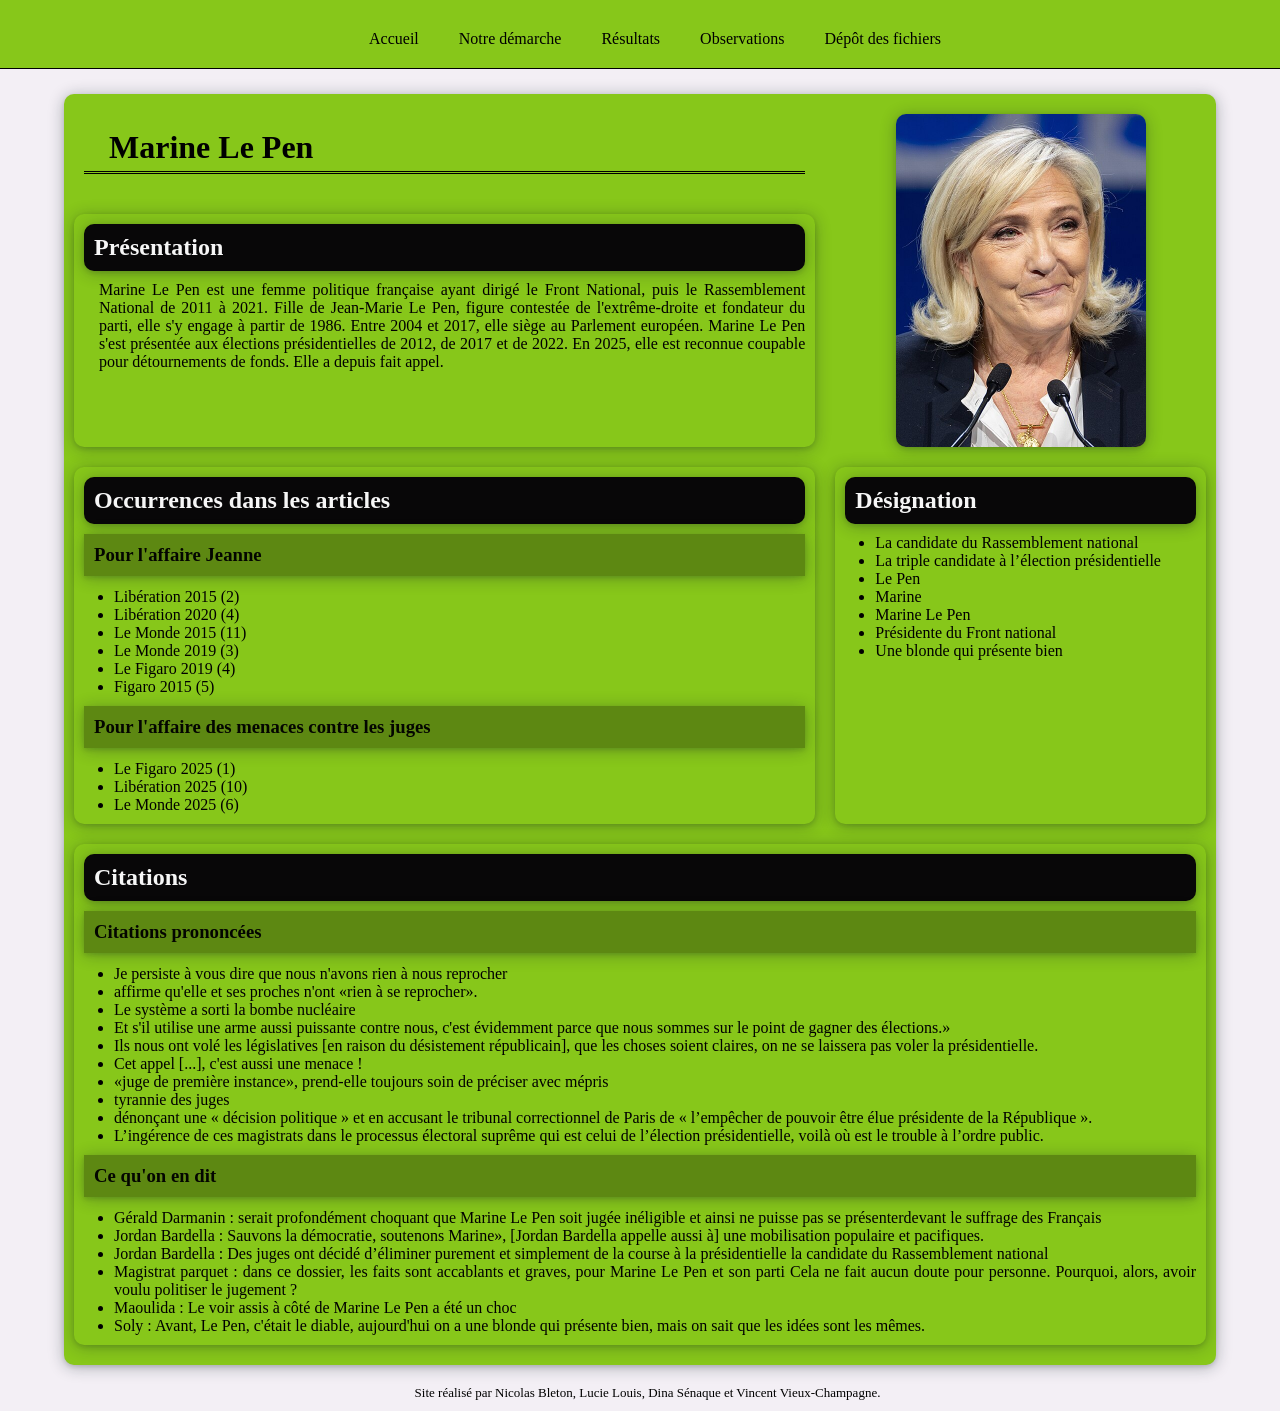
<file: Marine_Le_Pen.html>
<!DOCTYPE HTML>
<html>
   <head>
      <meta http-equiv="Content-Type" content="text/html; charset=UTF-8">
      <link rel="stylesheet" type="text/css" href="./style_acteur.css">
      <title>Marine Le Pen</title>
   </head>
   <body>
      <header>
         <div class="menu">
            <ul>
               <li><a href="index.html">Accueil</a></li>
               <li><a href="d%C3%A9marche.html">Notre démarche</a></li>
               <li class="base_sous_menu"><a href="r%C3%A9sultats.html">Résultats</a><ul class="sous_menu">
                     <li><a href="transfo_seg.html">Transformation - Ordonnancement des informations</a></li>
                     <li><a href="transfo_cit.html">Transformation - Citations</a></li>
                     <li><a href="transfo_acteurs.html">Transformation - Acteurs</a></li>
                  </ul>
               </li>
               <li><a href="observations.html">Observations</a></li>
               <li class="base_sous_menu"><a href="d%C3%A9p%C3%B4t_fichiers.html">Dépôt des fichiers</a><ul class="sous_menu">
                     <li><a href="d%C3%A9p%C3%B4t_articles.html">Articles (PDF)</a></li>
                     <li><a href="d%C3%A9p%C3%B4t_xml.html">Fichiers encodés (XML)</a></li>
                     <li><a href="d%C3%A9p%C3%B4t_xslt.html">Transformations (XSLT)</a></li>
                  </ul>
               </li>
            </ul>
         </div>
      </header>
      <main>
         <div class="container_grid">
            <div id="item1">
               <h1>Marine Le Pen</h1>
            </div>
            <div id="item2"><img src="Marine_Le_Pen.jpg" class="pp" alt=""><div class="desc"></div>
            </div>
            <div id="item3">
               <h2 class="desc">Présentation</h2>
               <p class="desc">Marine Le Pen est une femme politique française ayant dirigé le Front National, puis le Rassemblement
                  National de 2011 à 2021. Fille de Jean-Marie Le Pen, figure contestée de l'extrême-droite et fondateur du parti,
                  elle s'y engage à partir de 1986. Entre 2004 et 2017, elle siège au Parlement européen. Marine Le Pen s'est 
                  présentée aux élections présidentielles de 2012, de 2017 et de 2022. En 2025, elle est reconnue coupable pour détournements de fonds. Elle a depuis fait 
                  appel. 
                  
                  
                  
                  
                  </p>
            </div>
            <div class="nick" id="item5">
               <h2 class="nick">Désignation</h2>
               <ul class="nick">
                  <li>La candidate du Rassemblement national</li>
                  <li>La triple candidate à l’élection présidentielle</li>
                  <li>Le Pen</li>
                  <li>Marine</li>
                  <li>Marine Le Pen</li>
                  <li>Présidente du Front national</li>
                  <li>Une blonde qui présente bien</li>
               </ul>
            </div>
            <div class="occurences" id="item4">
               <h2 class="occurences">Occurrences dans les articles</h2>
               <h3 class="titre_cit">Pour l'affaire Jeanne</h3>
               <ul>
                  <li>Libération 2015 (2)</li>
                  <li>Libération 2020 (4)</li>
                  <li>Le Monde 2015 (11)</li>
                  <li>Le Monde 2019 (3)</li>
                  <li>Le Figaro 2019 (4)</li>
                  <li>Figaro 2015 (5)</li>
               </ul>
               <h3 class="titre_cit">Pour l'affaire des menaces contre les juges</h3>
               <ul>
                  <li>Le Figaro 2025 (1)</li>
                  <li>Libération 2025 (10)</li>
                  <li>Le Monde 2025 (6)</li>
               </ul>
            </div>
            <div class="citations" id="item6">
               <h2 class="citations">Citations</h2>
               <h3 class="titre_cit">Citations prononcées</h3>
               <ul>
                  <li><span class="cit_dir">Je persiste à vous dire que nous n'avons rien à nous 
                     reprocher</span></li>
                  <li><span class="cit_inap">affirme qu'elle et ses proches n'ont «rien à se reprocher».</span></li>
                  <li><span class="cit_dir">Le système
                     a sorti
                     la bombe nucléaire</span></li>
                  <li><span class="cit_dir">Et s'il utilise une arme
                     aussi puissante contre nous, c'est évidemment parce que nous sommes sur le point
                     de gagner des élections.»</span></li>
                  <li><span class="cit_dir">Ils nous ont
                     volé les législatives [en raison du désistement républicain], que les choses
                     soient claires, on ne se laissera pas voler la présidentielle.</span></li>
                  <li><span class="cit_dir">Cet appel
                     [...], c'est aussi une menace !</span></li>
                  <li><span class="cit_inap">«juge de première instance», prend-elle toujours
                     soin de préciser avec mépris</span></li>
                  <li><span class="cit_dir"> tyrannie des juges</span></li>
                  <li><span class="cit_dir"> dénonçant une 
                     « décision politique » et en accusant le tribunal correctionnel de Paris de 
                     « l’empêcher de pouvoir être élue présidente de la République ».</span></li>
                  <li><span class="cit_dir"> L’ingérence de ces
                     magistrats dans le processus électoral suprême qui est celui de l’élection
                     présidentielle, voilà où est le trouble à l’ordre public.</span></li>
               </ul>
               <h3 class="titre_cit">Ce qu'on en dit</h3>
               <ul>
                  <li>Gérald Darmanin : <span class="cit_dir"> serait profondément choquant que Marine Le Pen soit jugée inéligible et ainsi ne
                            puisse pas se présenterdevant le suffrage des Français</span></li>
                  <li>Jordan Bardella : <span class="cit_dir">Sauvons la démocratie, soutenons Marine», [Jordan Bardella appelle aussi à] une mobilisation populaire et pacifiques.</span></li>
                  <li>Jordan Bardella : <span class="cit_dir"> 
                     Des juges 
                     ont décidé d’éliminer
                     purement et simplement 
                     de la course à la présidentielle la candidate du Rassemblement national </span></li>
                  <li>Magistrat parquet : <span class="cit_dir">dans ce dossier, 
                     les faits 
                     sont
                     accablants et graves, 
                     pour Marine Le Pen et son parti 
                     Cela ne fait aucun doute pour personne. Pourquoi, alors, avoir voulu politiser le
                     jugement ?</span></li>
                  <li>Maoulida : <span class="cit_dir">Le voir assis à côté de
                     Marine Le Pen a été un choc
                  </span></li>
                  <li>Soly : <span class="cit_dir"> Avant, Le
                     Pen, c'était le
                     diable, aujourd'hui on a une blonde qui présente bien, mais on sait
                     que les idées sont les mêmes.</span></li>                  
               </ul>
            </div>
         </div>
      </main>
      <footer>
        <p>Site réalisé par Nicolas Bleton, Lucie Louis, Dina Sénaque et Vincent Vieux-Champagne.</p>
      </footer>
   </body>
</html>
</file>
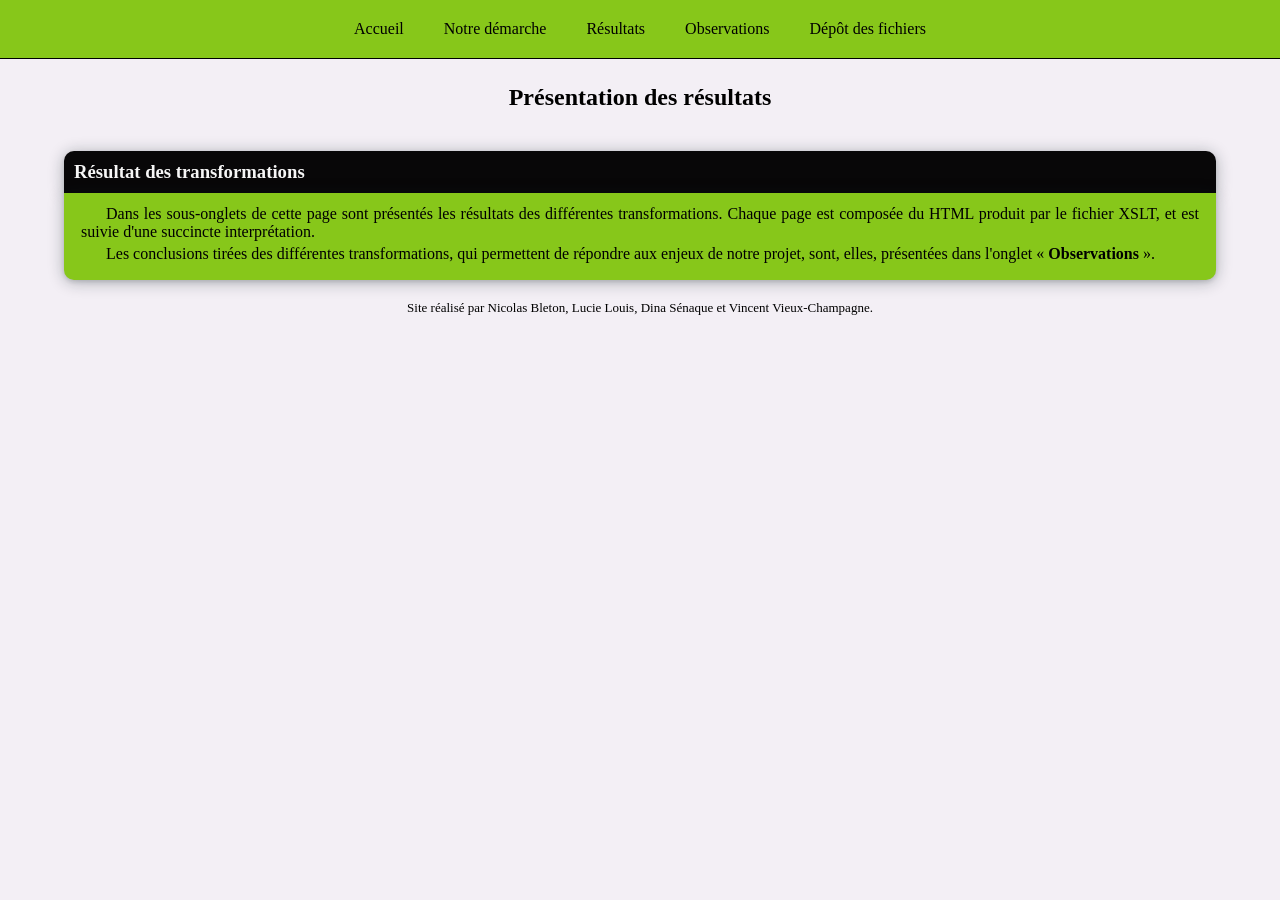
<file: résultats.html>
<!DOCTYPE html>
<html lang="en">
<head>
    <meta charset="UTF-8">
    <meta name="viewport" content="width=device-width, initial-scale=1.0">
    <title>Résultats</title>
    <link rel="stylesheet" type="text/css" href="./style.css"/>

</head>
<body>
    <header>
        <div class="menu">
            <ul>
                <li>
                    <a href="index.html">Accueil</a>
                </li>
                <li>
                    <a href="démarche.html">Notre démarche</a>
                </li>
                <li class="base_sous_menu">
                    <a href="résultats.html">Résultats</a>
                    <ul class="sous_menu">
                        <li><a href="transfo_seg.html">Transformation - Ordonnancement des informations</a></li>
                        <li><a href="transfo_cit.html">Transformation - Citations</a></li>
                        <li><a href="transfo_acteurs.html">Transformation - Acteurs</a></li>
                    </ul>
                </li>
                <li>
                    <a href="observations.html">Observations</a>
                </li>
                <li class="base_sous_menu">
                    <a href="dépôt_fichiers.html">Dépôt des fichiers</a>
                    <ul class="sous_menu">
                        <li><a href="dépôt_articles.html">Articles (PDF)</a></li>
                        <li><a href="dépôt_xml.html">Fichiers encodés (XML)</a></li>
                        <li><a href="dépôt_xslt.html">Transformations (XSLT)</a></li>
                    </ul>
                </li>
            </ul>
        </div>
        <section id="titre">
            <h1>Présentation des résultats</h1>
            <h2></h2>
        </section>
    </header>
    <main>
        <section id="méthodologie">
            <h3>Résultat des transformations</h3>
            <div class="container">
                <div class="subContainer">
                    <p class="indent">Dans les sous-onglets de cette page sont présentés
                        les résultats des différentes transformations. Chaque page est composée du HTML 
                        produit par le fichier XSLT, et est suivie d'une succincte interprétation.
                    </p>
                    <p class="indent">Les conclusions tirées des différentes transformations, qui permettent 
                        de répondre aux enjeux de notre projet, sont, elles, présentées dans l'onglet « <strong>Observations</strong> ».
                    </p>
                </div>
            </div>
        </section>

    </main>
    <footer>
        <p>Site réalisé par Nicolas Bleton, Lucie Louis, Dina Sénaque et Vincent Vieux-Champagne.</p>
    </footer>
</body>
</html>
</file>
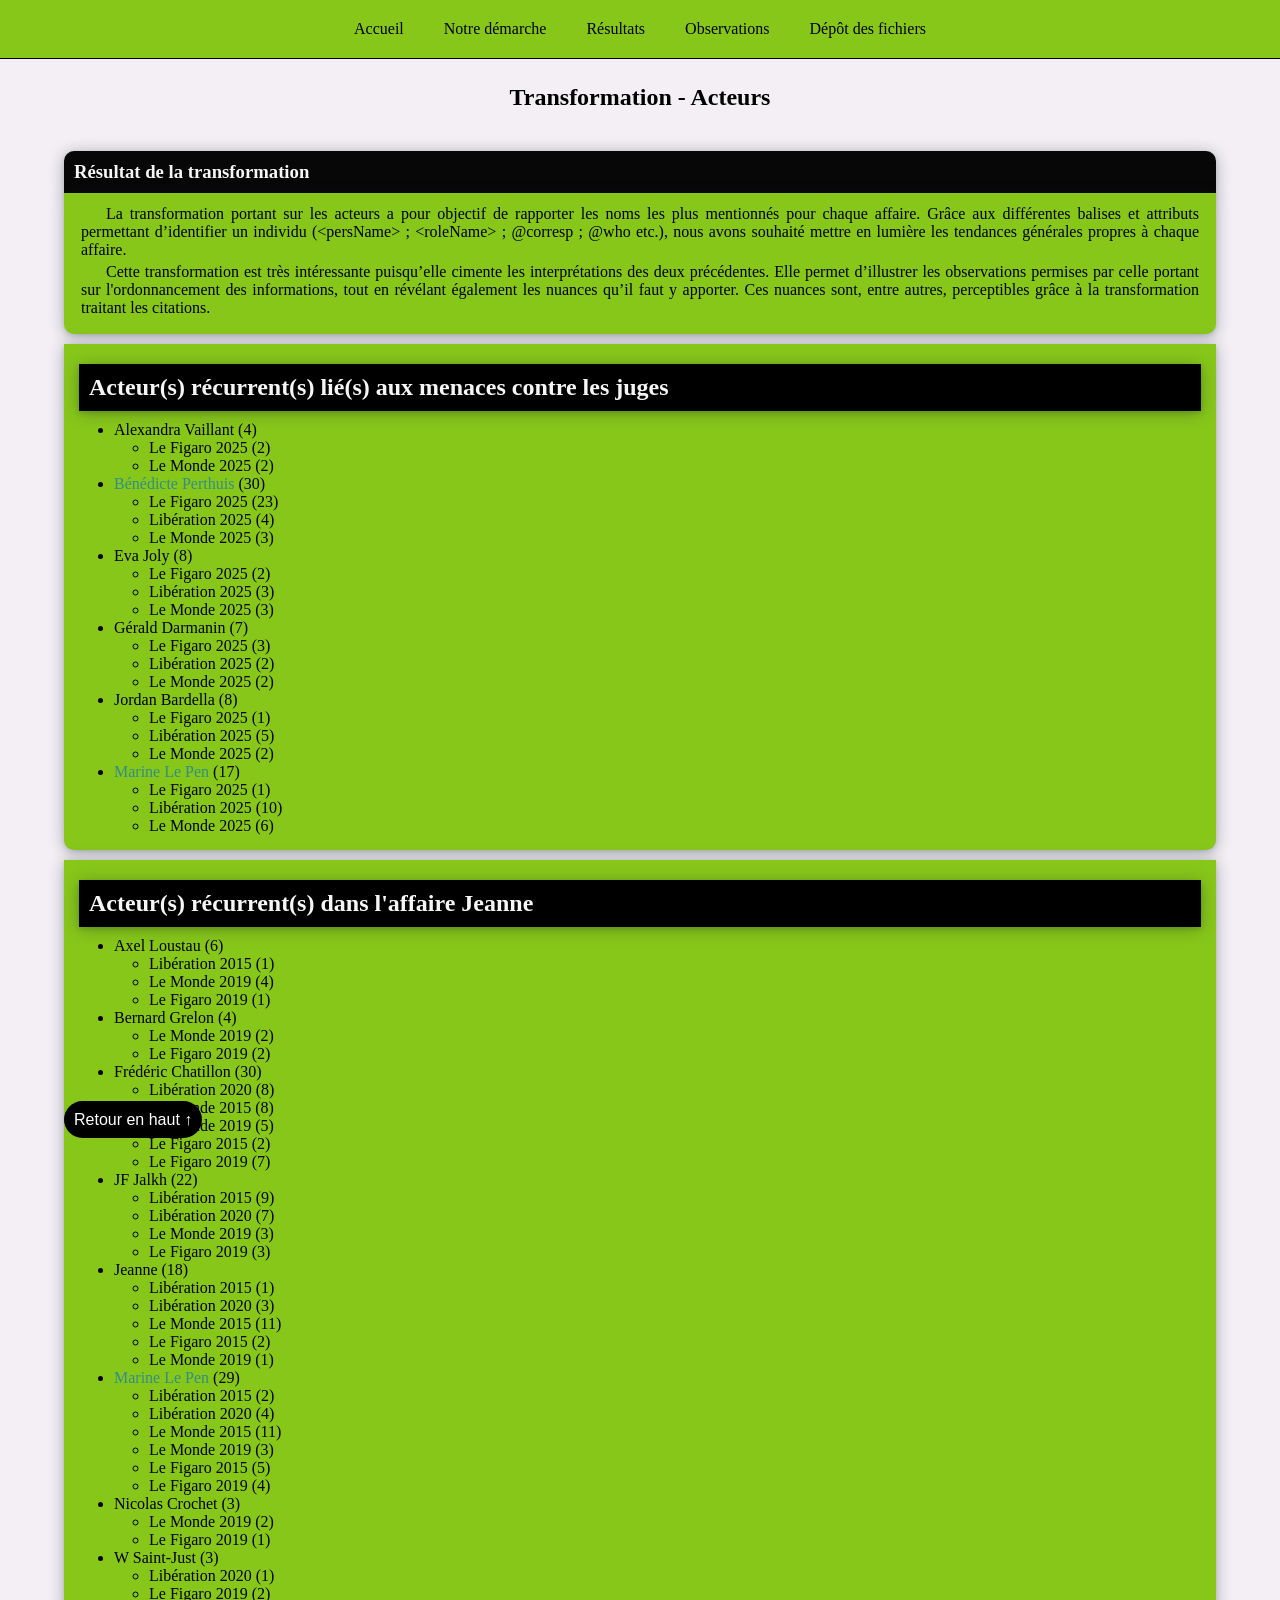
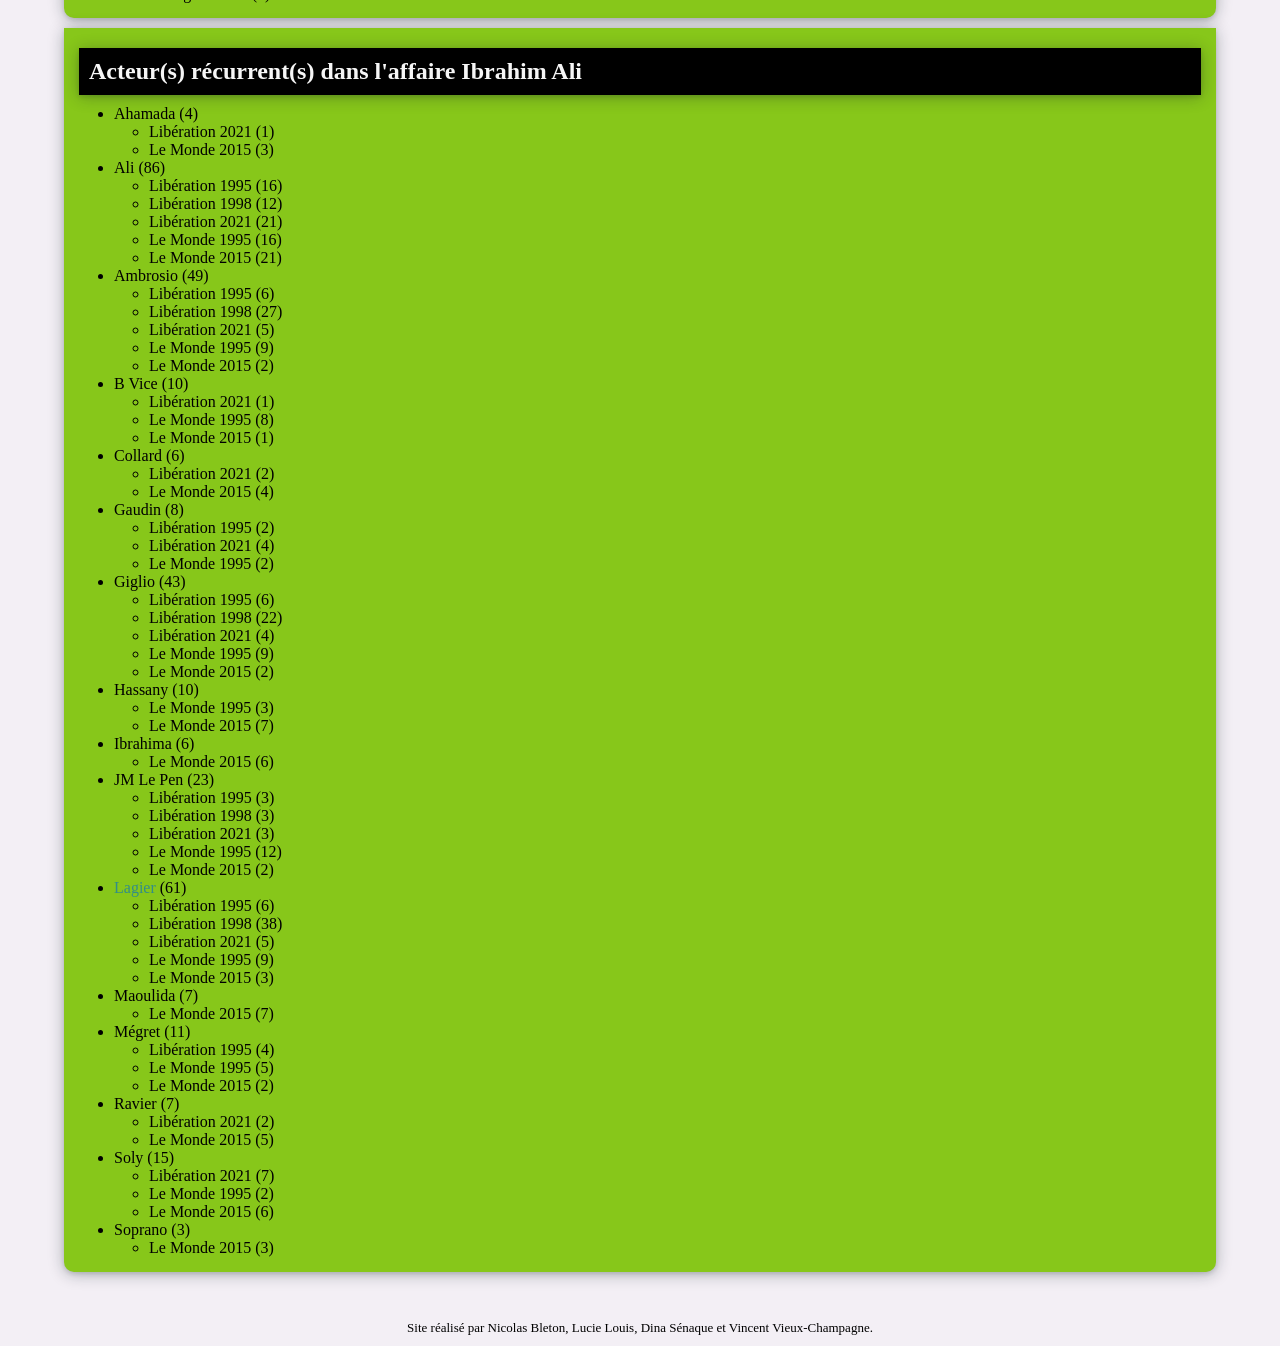
<file: transfo_acteurs.html>
<!DOCTYPE html>
<html lang="en">
    <head>
        <meta charset="UTF-8">
        <meta name="viewport" content="width=device-width, initial-scale=1.0">
        <title>Acteurs</title>
        <link rel="stylesheet" type="text/css" href="./style.css"/>
        
    </head>
    <body>
        <header>
            <div class="menu">
                <ul>
                    <li>
                        <a href="index.html">Accueil</a>
                    </li>
                    <li>
                        <a href="démarche.html">Notre démarche</a>
                    </li>
                    <li class="base_sous_menu">
                        <a href="résultats.html">Résultats</a>
                        <ul class="sous_menu">
                            <li><a href="transfo_seg.html">Transformation - Ordonnancement des informations</a></li>
                            <li><a href="transfo_cit.html">Transformation - Citations</a></li>
                            <li><a href="transfo_acteurs.html">Transformation - Acteurs</a></li>
                        </ul>
                    </li>
                    <li>
                        <a href="observations.html">Observations</a>
                    </li>
                    <li class="base_sous_menu">
                        <a href="dépôt_fichiers.html">Dépôt des fichiers</a>
                        <ul class="sous_menu">
                            <li><a href="dépôt_articles.html">Articles (PDF)</a></li>
                            <li><a href="dépôt_xml.html">Fichiers encodés (XML)</a></li>
                            <li><a href="dépôt_xslt.html">Transformations (XSLT)</a></li>
                        </ul>
                    </li>
                </ul>
            </div>
            <section id="titre">
                <h1>Transformation - Acteurs</h1>
                <h2></h2>
            </section>
        </header>
        <main>
            <section id="résultat_act">
                <h3>Résultat de la transformation</h3>
                <div class="container">
                    <div class="subContainer">
                        <p class="indent">La transformation portant sur les acteurs a pour objectif de rapporter 
                            les noms les plus mentionnés pour chaque affaire. Grâce aux différentes 
                            balises et attributs permettant d’identifier un individu (&lt;persName> ;  
                            &lt;roleName> ; @corresp ; @who etc.), nous avons souhaité mettre en lumière les 
                            tendances générales propres à chaque affaire.  
                        </p>
                        <p class="indent">Cette transformation est très intéressante puisqu’elle cimente les 
                            interprétations des deux précédentes. Elle permet d’illustrer les observations 
                            permises par celle portant sur l'ordonnancement des informations, tout en révélant également 
                            les nuances qu’il faut y apporter. Ces nuances sont, entre autres, perceptibles grâce à la transformation traitant 
                            les citations. 
                        </p>
                    </div>
                </div>
            </section>
            <section class="transfo_act">
               <div class="container">
                  <div class="subContainer">
                     <h2 class="titre_act">Acteur(s) récurrent(s) lié(s) aux menaces contre les juges</h2>
                     <ul>
                        <li>Alexandra Vaillant (4)
                           <ul>
                              <li>Le Figaro 2025 (2)</li>
                              <li>Le Monde 2025 (2)</li>
                           </ul>
                        </li>
                        <li><a href="Bénédicte_Perthuis.html">Bénédicte Perthuis</a> (30)
                           <ul>
                              <li>Le Figaro 2025 (23)</li>
                              <li>Libération 2025 (4)</li>
                              <li>Le Monde 2025 (3)</li>
                           </ul>
                        </li>
                        <li>Eva Joly (8)
                           <ul>
                              <li>Le Figaro 2025 (2)</li>
                              <li>Libération 2025 (3)</li>
                              <li>Le Monde 2025 (3)</li>
                           </ul>
                        </li>
                        <li>Gérald Darmanin (7)
                           <ul>
                              <li>Le Figaro 2025 (3)</li>
                              <li>Libération 2025 (2)</li>
                              <li>Le Monde 2025 (2)</li>
                           </ul>
                        </li>
                        <li>Jordan Bardella (8)
                           <ul>
                              <li>Le Figaro 2025 (1)</li>
                              <li>Libération 2025 (5)</li>
                              <li>Le Monde 2025 (2)</li>
                           </ul>
                        </li>
                        <li><a href="Marine_Le_Pen.html">Marine Le Pen</a> (17)
                           <ul>
                              <li>Le Figaro 2025 (1)</li>
                              <li>Libération 2025 (10)</li>
                              <li>Le Monde 2025 (6)</li>
                           </ul>
                        </li>
                     </ul>
                  </div>
               </div>
               <div class="container">
                  <div class="subContainer">
                     <h2 class="titre_act">Acteur(s) récurrent(s) dans l'affaire Jeanne</h2>
                        <ul>
                          <li>Axel Loustau (6)
                             <ul>
                                <li>Libération 2015 (1)</li>
                                <li>Le Monde 2019 (4)</li>
                                <li>Le Figaro 2019 (1)</li>
                             </ul>
                          </li>
                          <li>Bernard Grelon (4)
                             <ul>
                                <li>Le Monde 2019 (2)</li>
                                <li>Le Figaro 2019 (2)</li>
                             </ul>
                          </li>
                          <li>Frédéric Chatillon (30)
                             <ul>
                                <li>Libération 2020 (8)</li>
                                <li>Le Monde 2015 (8)</li>
                                <li>Le Monde 2019 (5)</li>
                                <li>Le Figaro 2015 (2)</li>
                                <li>Le Figaro 2019 (7)</li>
                             </ul>
                          </li>
                          <li>JF Jalkh (22)
                             <ul>
                                <li>Libération 2015 (9)</li>
                                <li>Libération 2020 (7)</li>
                                <li>Le Monde 2019 (3)</li>
                                <li>Le Figaro 2019 (3)</li>
                             </ul>
                          </li>
                          <li>Jeanne (18)
                             <ul>
                                <li>Libération 2015 (1)</li>
                                <li>Libération 2020 (3)</li>
                                <li>Le Monde 2015 (11)</li>
                                <li>Le Figaro 2015 (2)</li>
                                <li>Le Monde 2019 (1)</li>
                             </ul>
                          </li>
                          <li><a href="Marine_Le_Pen.html">Marine Le Pen</a> (29)
                             <ul>
                                <li>Libération 2015 (2)</li>
                                <li>Libération 2020 (4)</li>
                                <li>Le Monde 2015 (11)</li>
                                <li>Le Monde 2019 (3)</li>
                                <li>Le Figaro 2015 (5)</li>
                                <li>Le Figaro 2019 (4)</li>
                             </ul>
                          </li>
                          <li>Nicolas Crochet (3)
                             <ul>
                                <li>Le Monde 2019 (2)</li>
                                <li>Le Figaro 2019 (1)</li>
                             </ul>
                          </li>
                          <li>W Saint-Just (3)
                             <ul>
                                <li>Libération 2020 (1)</li>
                                <li>Le Figaro 2019 (2)</li>
                             </ul>
                          </li>
                        </ul>
                     </div>
                  </div>
                  <div class="container">
                     <div class="subContainer">
                        <h2 class="titre_act">Acteur(s) récurrent(s) dans l'affaire Ibrahim Ali</h2>
                        <ul>
                           <li>Ahamada (4)
                              <ul>
                                 <li>Libération 2021 (1)</li>
                                 <li>Le Monde 2015 (3)</li>
                              </ul>
                           </li>
                           <li>Ali (86)
                              <ul>
                                 <li>Libération 1995 (16)</li>
                                 <li>Libération 1998 (12)</li>
                                 <li>Libération 2021 (21)</li>
                                 <li>Le Monde 1995 (16)</li>
                                 <li>Le Monde 2015 (21)</li>
                              </ul>
                           </li>
                           <li>Ambrosio (49)
                              <ul>
                                 <li>Libération 1995 (6)</li>
                                 <li>Libération 1998 (27)</li>
                                 <li>Libération 2021 (5)</li>
                                 <li>Le Monde 1995 (9)</li>
                                 <li>Le Monde 2015 (2)</li>
                              </ul>
                           </li>
                           <li>B Vice (10)
                              <ul>
                                 <li>Libération 2021 (1)</li>
                                 <li>Le Monde 1995 (8)</li>
                                 <li>Le Monde 2015 (1)</li>
                              </ul>
                           </li>
                           <li>Collard (6)
                              <ul>
                                 <li>Libération 2021 (2)</li>
                                 <li>Le Monde 2015 (4)</li>
                              </ul>
                           </li>
                           <li>Gaudin (8)
                              <ul>
                                 <li>Libération 1995 (2)</li>
                                 <li>Libération 2021 (4)</li>
                                 <li>Le Monde 1995 (2)</li>
                              </ul>
                           </li>
                           <li>Giglio (43)
                              <ul>
                                 <li>Libération 1995 (6)</li>
                                 <li>Libération 1998 (22)</li>
                                 <li>Libération 2021 (4)</li>
                                 <li>Le Monde 1995 (9)</li>
                                 <li>Le Monde 2015 (2)</li>
                              </ul>
                           </li>
                           <li>Hassany (10)
                              <ul>
                                 <li>Le Monde 1995 (3)</li>
                                 <li>Le Monde 2015 (7)</li>
                              </ul>
                           </li>
                           <li>Ibrahima (6)
                              <ul>
                                 <li>Le Monde 2015 (6)</li>
                              </ul>
                           </li>
                           <li>JM Le Pen (23)
                              <ul>
                                 <li>Libération 1995 (3)</li>
                                 <li>Libération 1998 (3)</li>
                                 <li>Libération 2021 (3)</li>
                                 <li>Le Monde 1995 (12)</li>
                                 <li>Le Monde 2015 (2)</li>
                              </ul>
                           </li>
                           <li><a href="Lagier.html">Lagier</a> (61)
                              <ul>
                                 <li>Libération 1995 (6)</li>
                                 <li>Libération 1998 (38)</li>
                                 <li>Libération 2021 (5)</li>
                                 <li>Le Monde 1995 (9)</li>
                                 <li>Le Monde 2015 (3)</li>
                              </ul>
                           </li>
                           <li>Maoulida (7)
                              <ul>
                                 <li>Le Monde 2015 (7)</li>
                              </ul>
                           </li>
                           <li>Mégret (11)
                              <ul>
                                 <li>Libération 1995 (4)</li>
                                 <li>Le Monde 1995 (5)</li>
                                 <li>Le Monde 2015 (2)</li>
                              </ul>
                           </li>
                           <li>Ravier (7)
                              <ul>
                                 <li>Libération 2021 (2)</li>
                                 <li>Le Monde 2015 (5)</li>
                              </ul>
                           </li>
                           <li>Soly (15)
                              <ul>
                                 <li>Libération 2021 (7)</li>
                                 <li>Le Monde 1995 (2)</li>
                                 <li>Le Monde 2015 (6)</li>
                              </ul>
                           </li>
                           <li>Soprano (3)
                              <ul>
                                 <li>Le Monde 2015 (3)</li>
                              </ul>
                           </li>
                        </ul>
                     </div>
                  </div>
            </section>
            <a href="#" class="top">Retour en haut ↑</a>
        </main>
        <footer>
            <p>Site réalisé par Nicolas Bleton, Lucie Louis, Dina Sénaque et Vincent Vieux-Champagne.</p>
        </footer>
    </body>
</html>
</file>
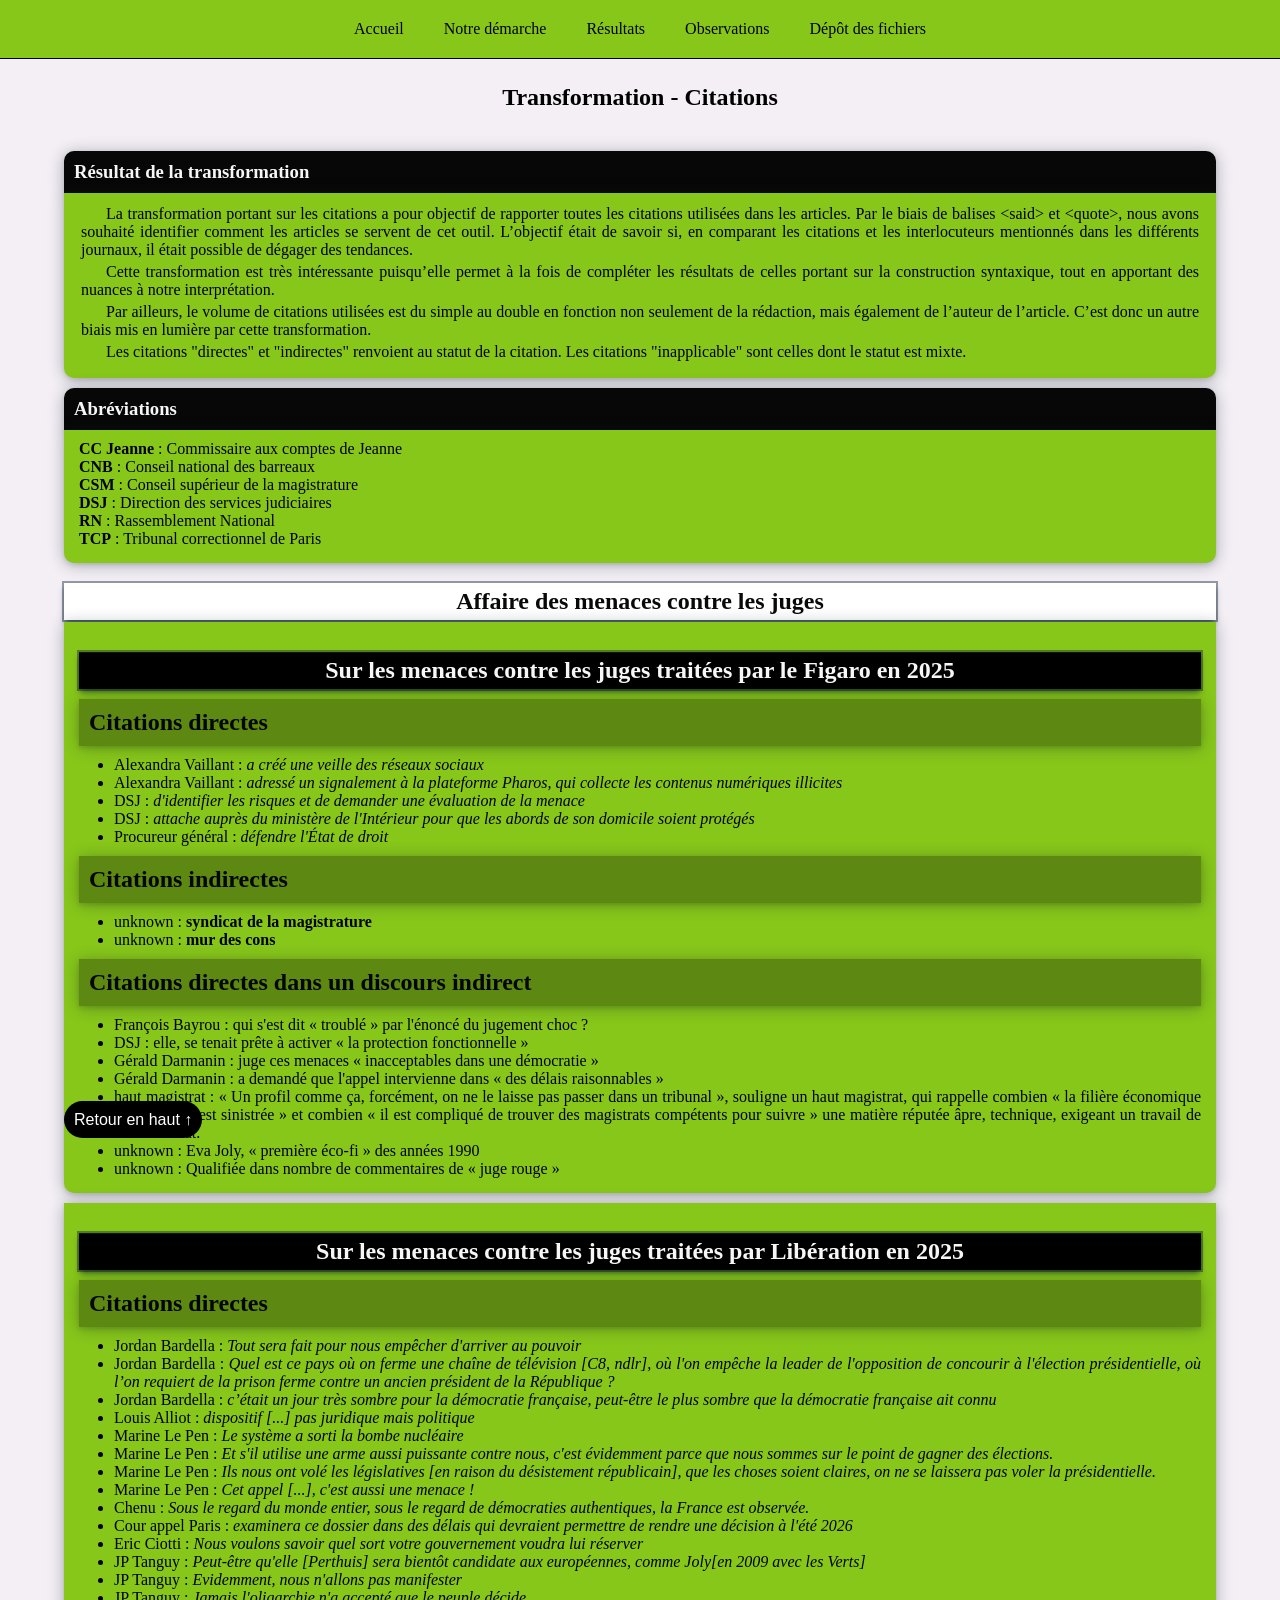
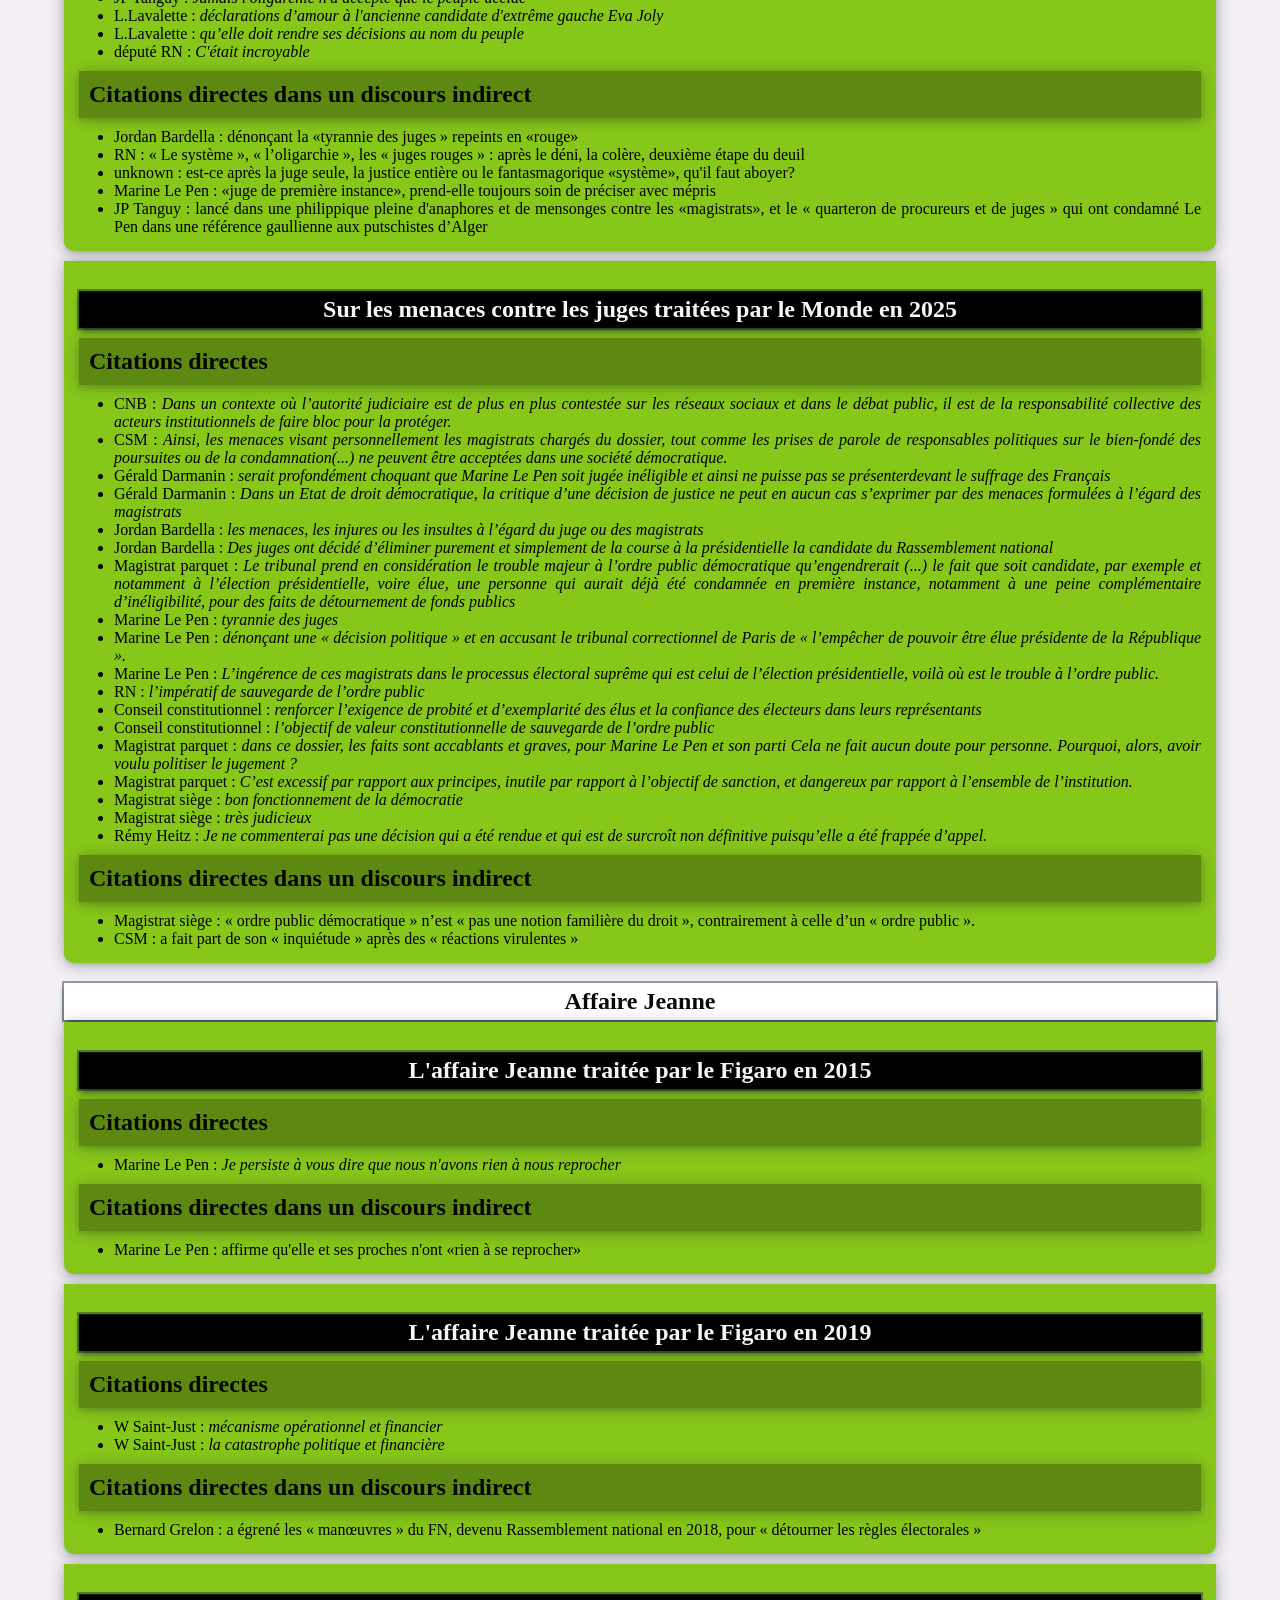
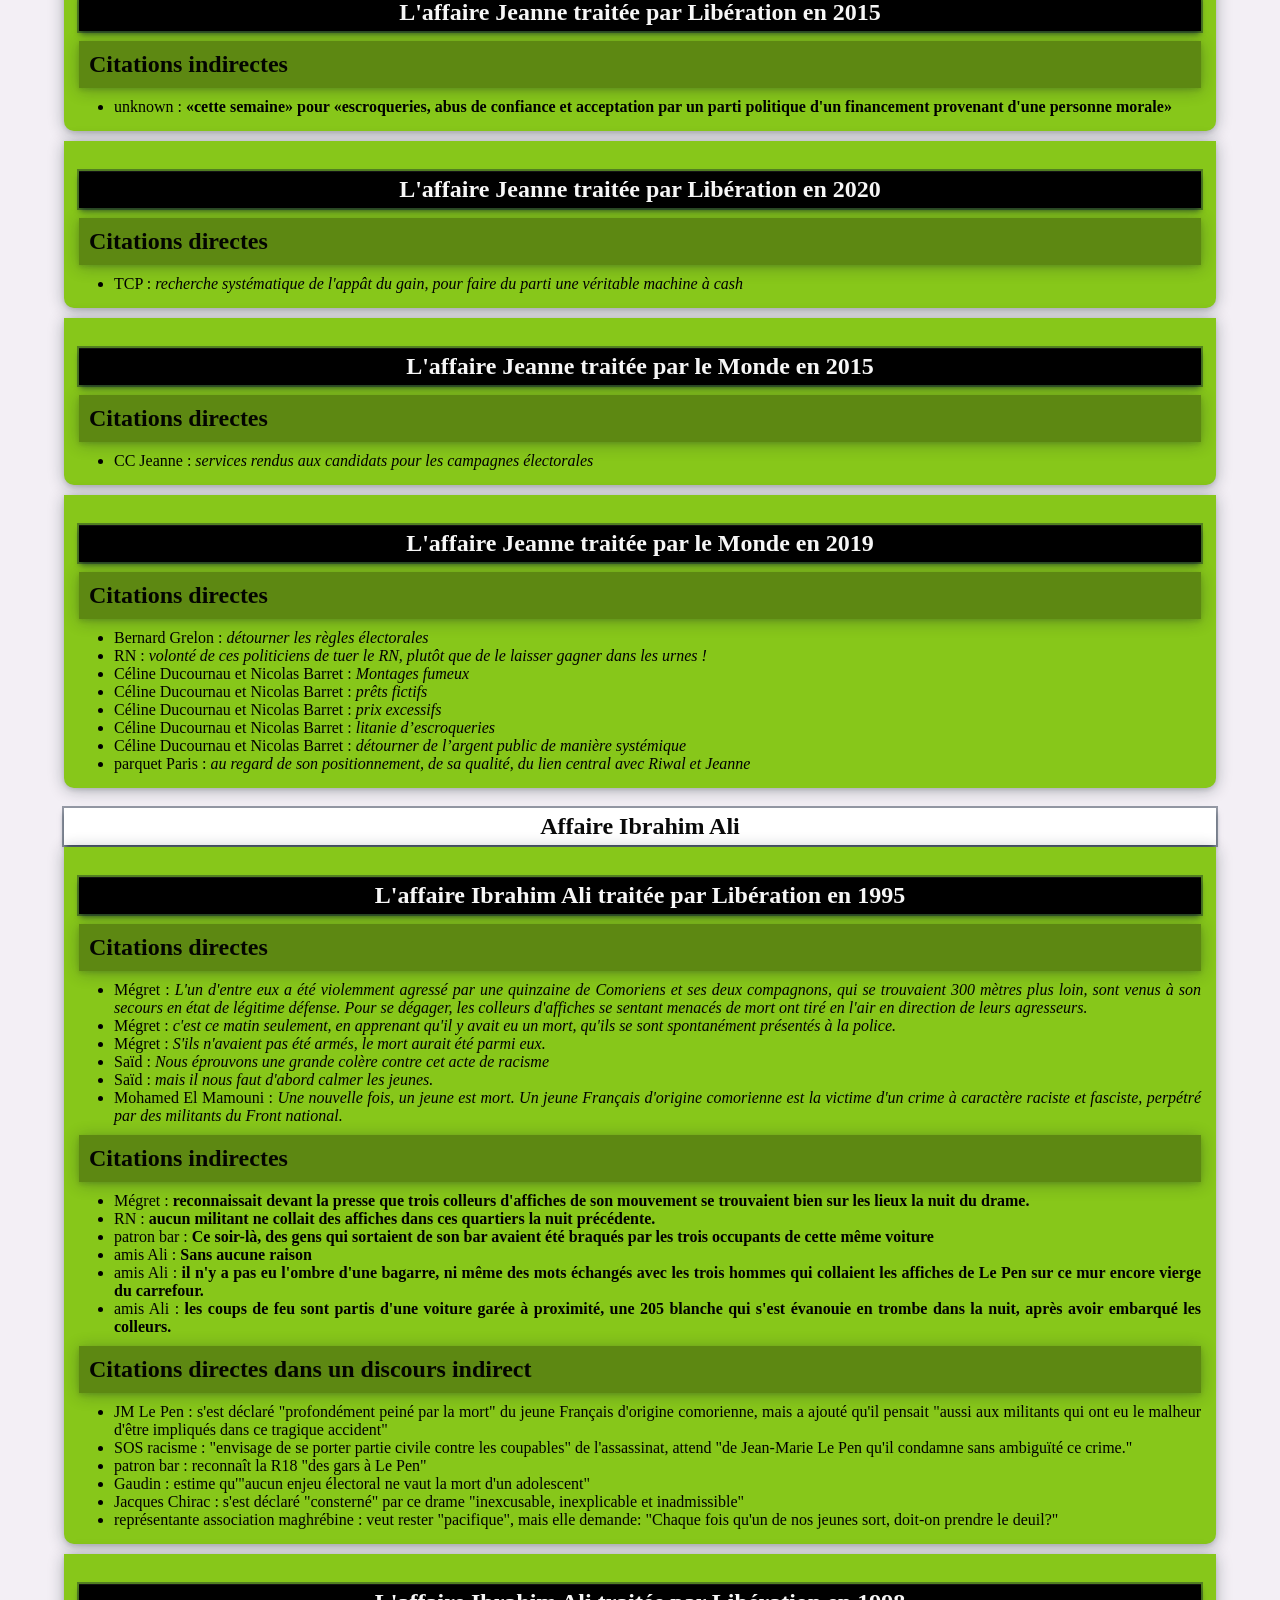
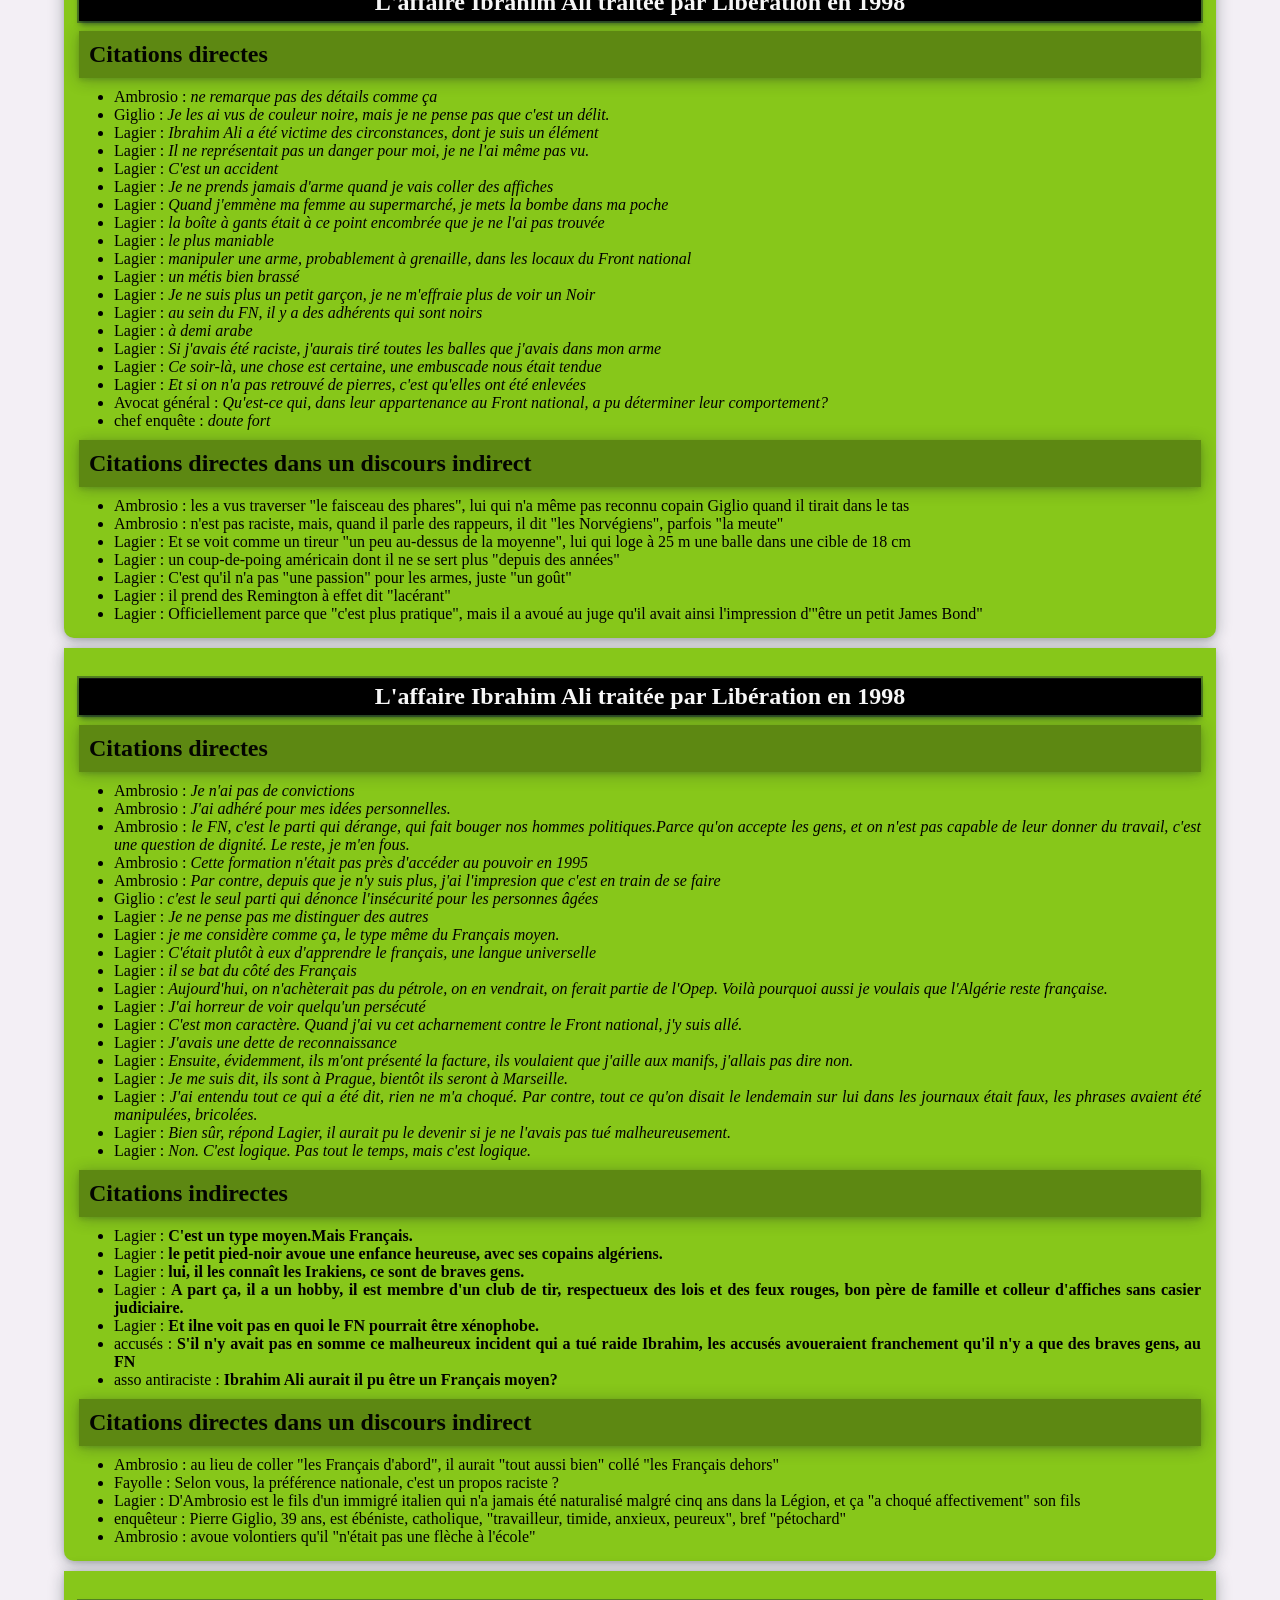
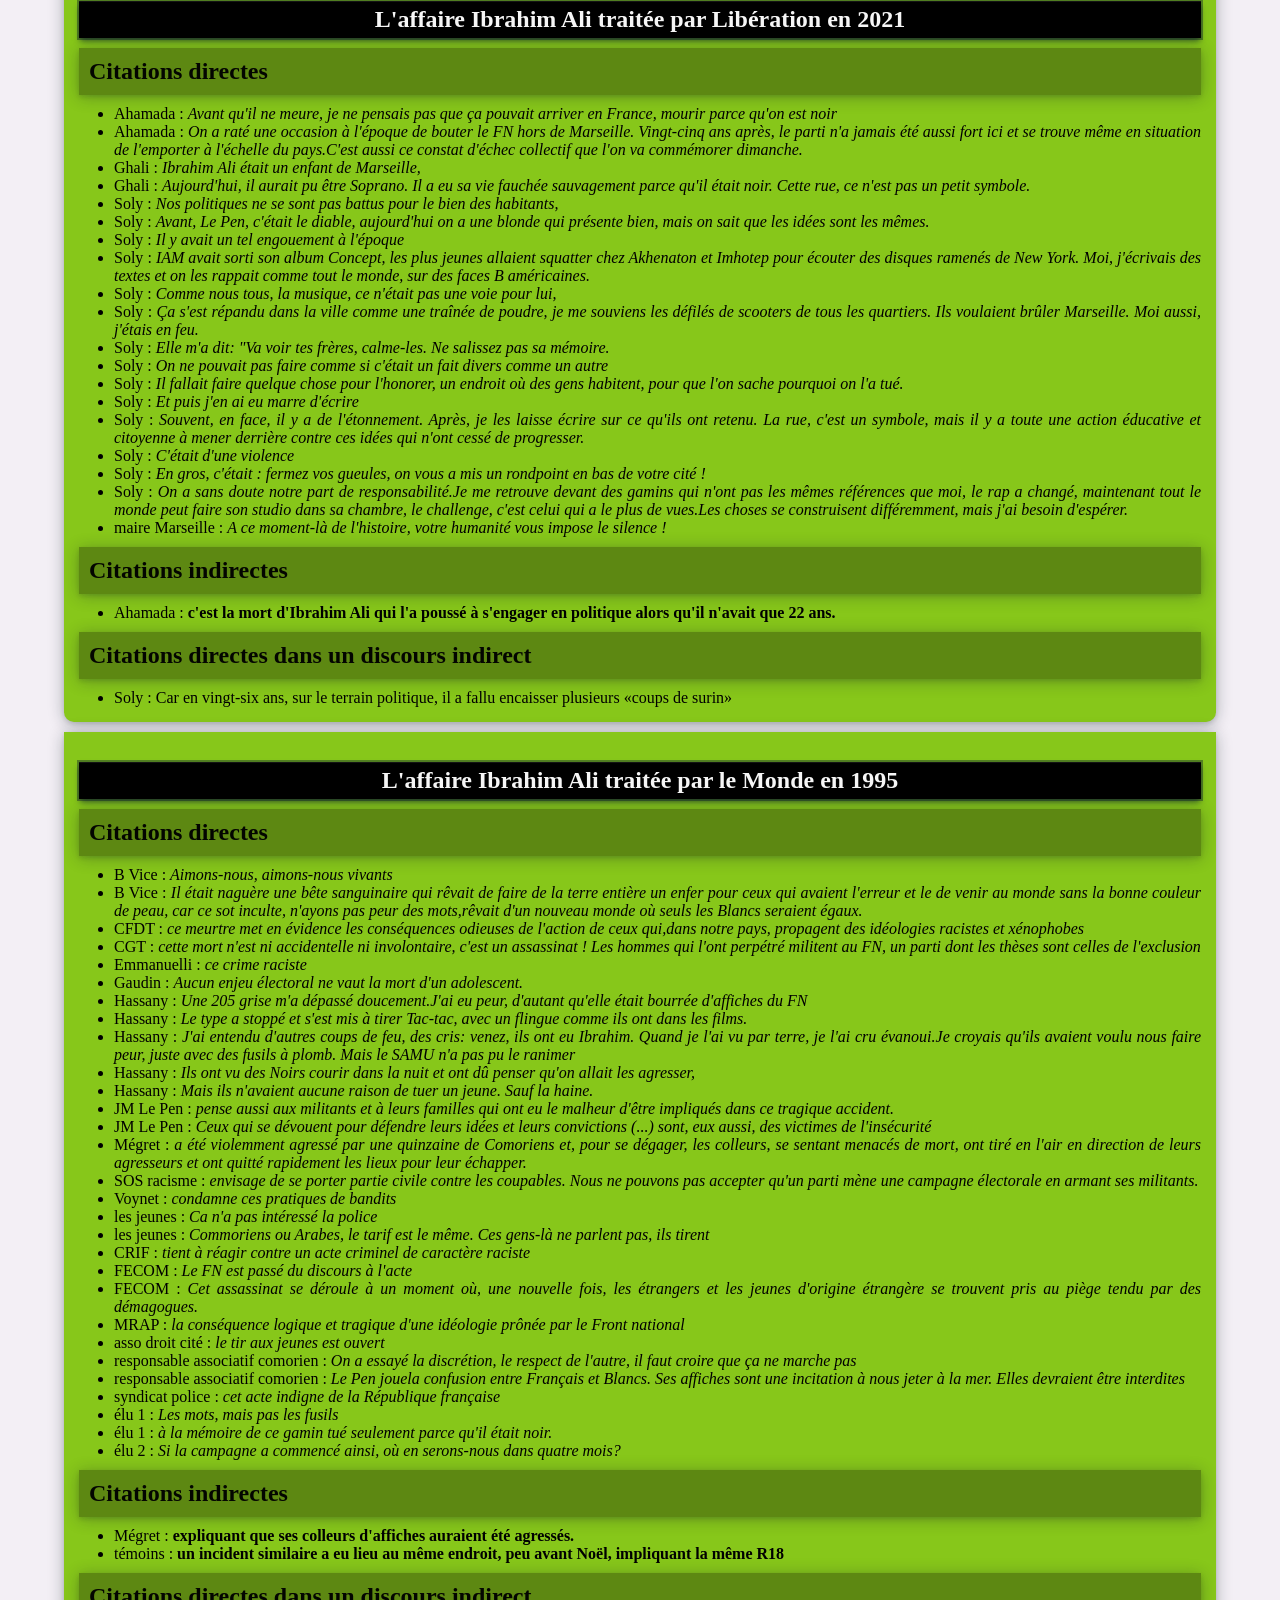
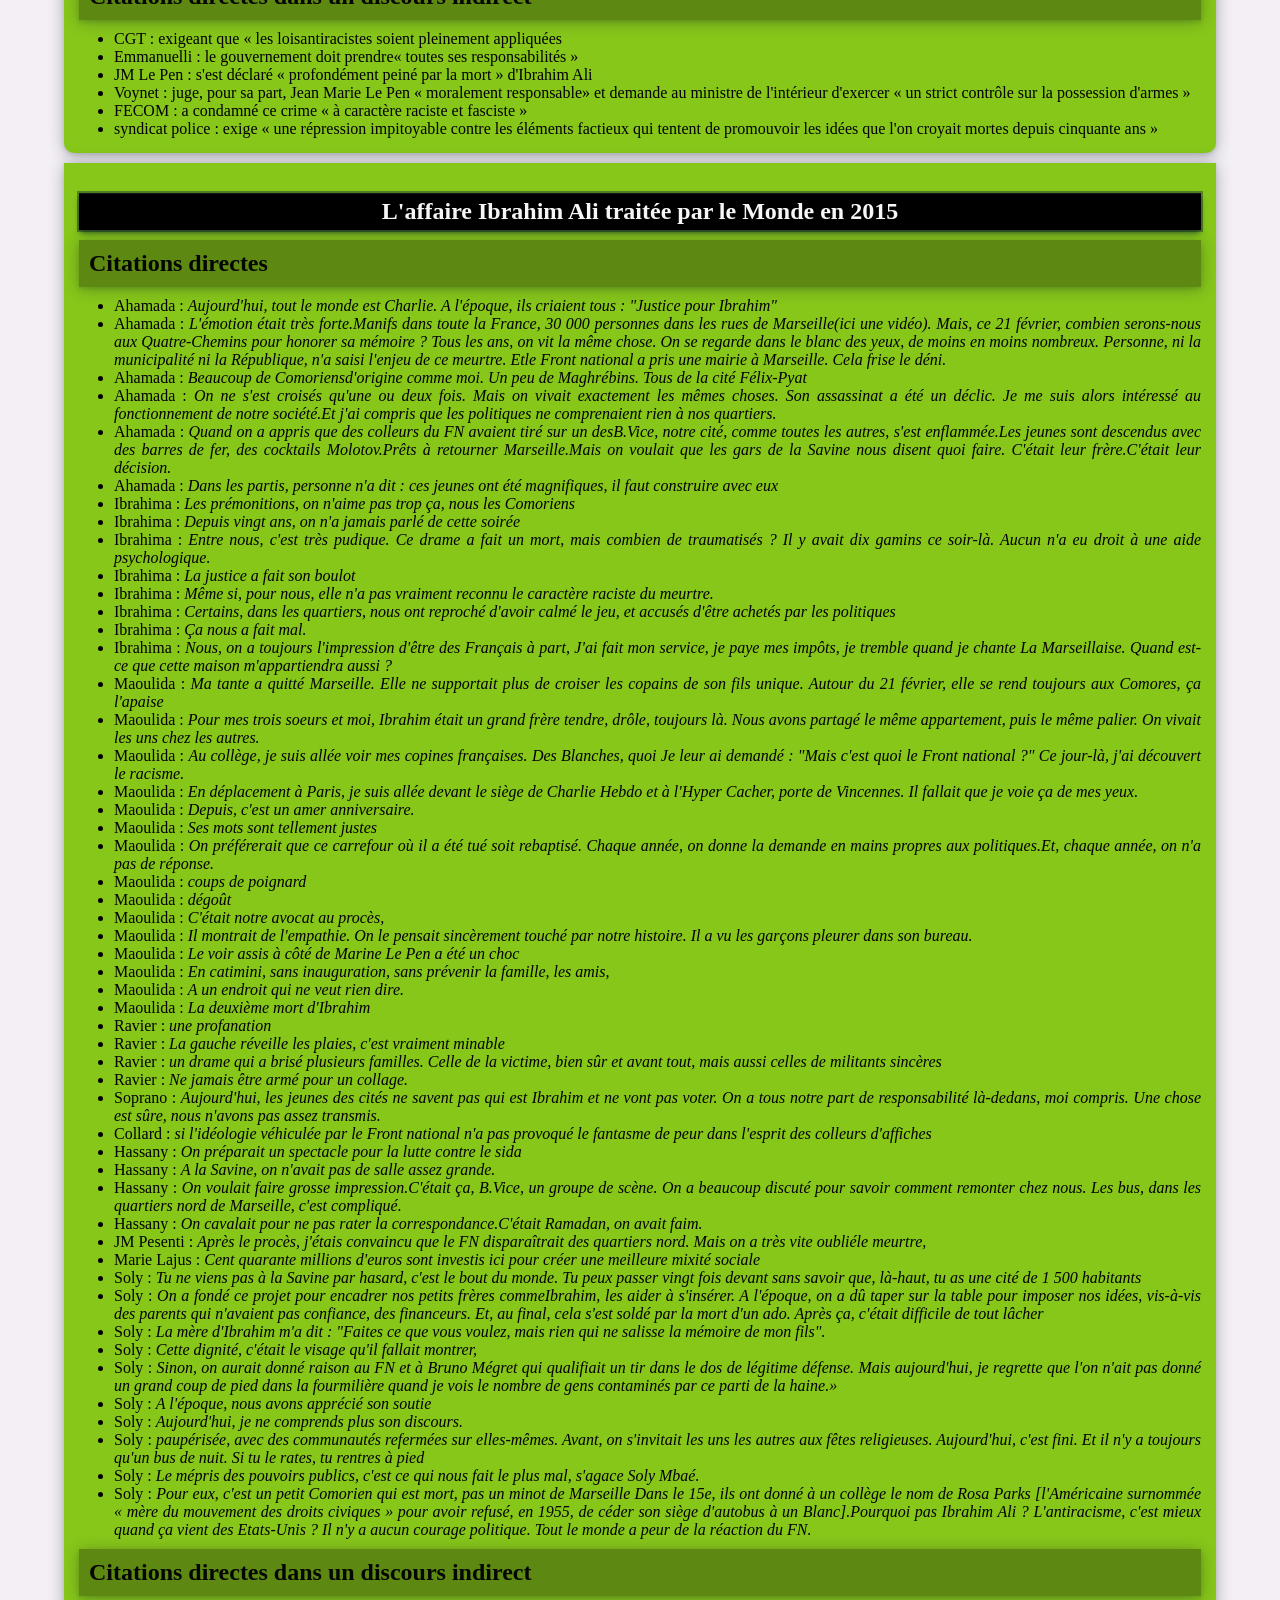
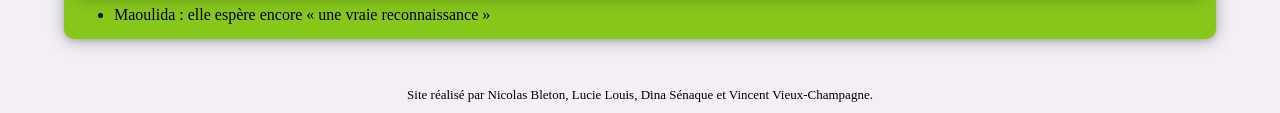
<file: transfo_cit.html>
<!DOCTYPE html>
<html lang="en">
<head>
    <meta charset="UTF-8">
    <meta name="viewport" content="width=device-width, initial-scale=1.0">
    <title>Citations</title>
    <link rel="stylesheet" type="text/css" href="./style.css"/>

</head>
<body>
    <header>
        <div class="menu">
            <ul>
                <li>
                    <a href="index.html">Accueil</a>
                </li>
                <li>
                    <a href="démarche.html">Notre démarche</a>
                </li>
                <li class="base_sous_menu">
                    <a href="résultats.html">Résultats</a>
                    <ul class="sous_menu">
                        <li><a href="transfo_seg.html">Transformation - Ordonnancement des informations</a></li>
                        <li><a href="transfo_cit.html">Transformation - Citations</a></li>
                        <li><a href="transfo_acteurs.html">Transformation - Acteurs</a></li>
                    </ul>
                </li>
                <li>
                    <a href="observations.html">Observations</a>
                </li>
                <li class="base_sous_menu">
                    <a href="dépôt_fichiers.html">Dépôt des fichiers</a>
                    <ul class="sous_menu">
                        <li><a href="dépôt_articles.html">Articles (PDF)</a></li>
                        <li><a href="dépôt_xml.html">Fichiers encodés (XML)</a></li>
                        <li><a href="dépôt_xslt.html">Transformations (XSLT)</a></li>
                    </ul>
                </li>
            </ul>
        </div>
        <section id="titre">
            <h1>Transformation - Citations</h1>
            <h2></h2>
        </section>
    </header>
    <main>
        <section id="résultat_cit">
            <h3>Résultat de la transformation</h3>
            <div class="container">
                <div class="subContainer">
                    <p class="indent">La transformation portant sur les citations a pour objectif de rapporter 
                        toutes les citations utilisées dans les articles. Par le biais de balises &lt;said> et 
                            &lt;quote>, nous avons souhaité identifier comment les articles se servent de cet outil. 
                                L’objectif était de savoir si, en comparant les citations et les interlocuteurs 
                                mentionnés dans les différents journaux, il était possible de dégager des tendances.  
                    </p>
                    <p class="indent">Cette transformation est très intéressante puisqu’elle permet à la fois de 
                        compléter les résultats de celles portant sur la construction syntaxique, tout en apportant 
                        des nuances à notre interprétation. 
                    </p>
                    <p class="indent">Par ailleurs, le volume de citations utilisées est du simple au double en 
                        fonction non seulement de la rédaction, mais également de l’auteur de l’article. C’est 
                        donc un autre biais mis en lumière par cette transformation. 
                    </p>
                    <p class="indent">
                        Les citations "directes" et "indirectes" renvoient au statut de la citation.
                        Les citations "inapplicable" sont celles dont le statut est mixte.
                    </p>
                </div>
            </div>
        </section>
        <section id="abreviation">
            <h3>Abréviations</h3>
            <div class="container">
                <div class="subContainer">
                    <p>
                        <strong>CC Jeanne</strong> : Commissaire aux comptes de Jeanne<br/>
                        <strong>CNB</strong> : Conseil national des barreaux<br/>
                        <strong>CSM</strong> : Conseil supérieur de la magistrature<br/>
                        <strong>DSJ</strong> : Direction des services judiciaires<br/>
                        <strong>RN</strong> : Rassemblement National<br/>
                        <strong>TCP</strong> : Tribunal correctionnel de Paris<br/>
                    </p>
                </div>
            </div>
        </section>
        
        <section class="tableau_cit">
            
            <h1 class="intertitre_cit">Affaire des menaces contre les juges</h1>
            <div class="container">
                <div class="subContainer">
                    <h1 class="titre_tab">Sur les menaces contre les juges traitées par le Figaro en 2025</h1>
                    <h2 class="titre_cit">Citations directes</h2>
                    <ul>
                        <li>Alexandra Vaillant : <span class="cit_dir">a créé une veille des réseaux sociaux</span></li>
                        <li>Alexandra Vaillant : <span class="cit_dir">adressé un signalement à
                            la plateforme Pharos, qui collecte les contenus numériques illicites</span></li>
                        <li>DSJ : <span class="cit_dir"> d'identifier les risques et de demander une évaluation de la menace</span></li>
                        <li>DSJ : <span class="cit_dir"> attache auprès du ministère de l'Intérieur pour que les abords de son domicile soient
                            protégés </span></li>
                        <li>Procureur général : <span class="cit_dir">défendre l'État de droit</span></li>
                    </ul>
                    <h2 class="titre_cit">Citations indirectes</h2>
                    <ul>
                        <li>unknown : <span class="cit_indir">syndicat de la
                            magistrature </span></li>
                        <li>unknown : <span class="cit_indir">mur des cons</span></li>
                        
                    </ul>
                    <h2 class="titre_cit">Citations directes dans un discours indirect</h2>
                    <ul>
                        <li>François Bayrou : <span class="cit_inap">qui s'est dit « troublé » par l'énoncé du jugement choc ?</span></li>
                        <li>DSJ : <span class="cit_inap"> elle, se tenait prête à activer « la protection fonctionnelle »</span></li>
                        <li>Gérald Darmanin : <span class="cit_inap"> juge ces menaces « inacceptables dans une démocratie »</span></li>
                        <li>Gérald Darmanin : <span class="cit_inap"> a demandé que l'appel intervienne dans « des délais raisonnables »</span></li>
                        <li>haut magistrat : <span class="cit_inap">  « Un profil comme ça, forcément, on ne le laisse pas passer dans un tribunal », souligne un haut magistrat, qui rappelle combien « la filière économique et financière est sinistrée » et combien « il est compliqué de trouver des magistrats compétents
                            pour suivre » une matière réputée âpre, technique, exigeant un travail de moine soldat.</span></li>
                        <li>unknown : <span class="cit_inap">Eva Joly, « première éco-fi » des années 1990</span></li>
                        <li>unknown : <span class="cit_inap"> Qualifiée dans nombre de commentaires de « juge rouge »</span></li>

                    </ul>
                </div>
            </div>


            <div class="container">
                <div class="subContainer">
                    <h1 class="titre_tab">Sur les menaces contre les juges traitées par Libération en 2025</h1>
                    <h2 class="titre_cit">Citations directes</h2>
                    <ul>
                        <li>Jordan Bardella : <span class="cit_dir">Tout sera fait pour nous empêcher d'arriver au pouvoir</span></li>
                        <li>Jordan Bardella : <span class="cit_dir">Quel est
                            ce pays où on ferme une chaîne de télévision [C8, ndlr], où l'on empêche la leader
                            de l'opposition de concourir à l'élection présidentielle, où l’on requiert de la
                            prison ferme contre un ancien président de la République ?</span></li>
                        <li>Jordan Bardella : <span class="cit_dir">c’était un jour
                            très sombre pour la démocratie française, peut-être le
                            plus sombre que la démocratie française ait connu</span></li>
                        <li>Louis Alliot : <span class="cit_dir">dispositif [...] pas juridique mais
                            politique</span></li>
                        <li>Marine Le Pen : <span class="cit_dir"> Le système
                            a sorti
                            la bombe nucléaire</span></li>
                        <li>Marine Le Pen : <span class="cit_dir">Et s'il utilise une arme
                            aussi puissante contre nous, c'est évidemment parce que nous sommes sur le point
                            de gagner des élections.</span></li>
                        <li>Marine Le Pen : <span class="cit_dir">Ils nous ont
                            volé les législatives [en raison du désistement républicain], que les choses
                            soient claires, on ne se laissera pas voler la présidentielle.</span></li>
                        <li>Marine Le Pen : <span class="cit_dir">Cet appel
                            [...], c'est aussi une menace !</span></li>
                        <li>Chenu : <span class="cit_dir">Sous le regard du monde entier,
                            sous le regard de démocraties authentiques, la France est observée.</span></li>
                        <li>Cour appel Paris : <span class="cit_dir">examinera ce dossier
                            dans des délais qui devraient permettre de rendre une décision à l'été 2026</span></li>
                        <li>Eric Ciotti : <span class="cit_dir">Nous voulons savoir quel sort votre gouvernement voudra lui réserver</span></li>
                        <li>JP Tanguy : <span class="cit_dir">Peut-être qu'elle [Perthuis] sera bientôt candidate aux européennes, comme Joly[en
                            2009 avec les Verts]</span></li>
                        <li>JP Tanguy : <span class="cit_dir"> Evidemment, nous n'allons pas manifester</span></li>
                        <li>JP Tanguy : <span class="cit_dir">Jamais l'oligarchie n'a accepté que le peuple décide</span></li>
                        <li>L.Lavalette : <span class="cit_dir">déclarations d’amour à l'ancienne
                            candidate d'extrême gauche Eva Joly</span></li>
                        <li>L.Lavalette : <span class="cit_dir">qu’elle doit rendre ses
                            décisions au nom du peuple</span></li>
                        <li>député RN : <span class="cit_dir">C'était incroyable</span></li>
                    </ul>
                    <h2 class="titre_cit">Citations directes dans un discours indirect</h2>
                    <ul>
                        <li>Jordan Bardella :<span class="cit_inap"> dénonçant la «tyrannie des juges » repeints en «rouge»</span></li>
                        <li>RN :<span class="cit_inap"> « Le système », « l’oligarchie », les « juges rouges » : après le déni, la colère, deuxième étape du deuil</span></li>
                        <li>unknown :<span class="cit_inap"> est-ce après la juge seule, la justice entière ou le fantasmagorique «système», qu'il faut aboyer?</span></li>
                        <li>Marine Le Pen :<span class="cit_inap"> «juge de première instance», prend-elle toujours soin de préciser avec mépris</span></li>
                        <li>JP Tanguy :<span class="cit_inap"> lancé dans une philippique pleine d'anaphores et de mensonges contre les «magistrats», et le « quarteron de procureurs et de juges » qui ont condamné Le Pen dans une référence gaullienne aux putschistes d’Alger</span></li>
                    </ul>
                </div>
            </div>

            


            <div class="container">
                <div class="subContainer">
                    <h1 class="titre_tab">Sur les menaces
                        contre les juges traitées par le Monde en 2025</h1>
                    <h2 class="titre_cit">Citations directes</h2>
                    <ul>
                        <li>CNB : <span class="cit_dir">
                            Dans un contexte où 
                            l’autorité judiciaire 
                            est de plus en plus contestée sur les réseaux sociaux et dans le débat public, il
                            est de la 
                            responsabilité collective des acteurs institutionnels 
                            de 
                            faire bloc 
                            pour la protéger.
                        </span></li>
                        <li>CSM : <span class="cit_dir">
                            Ainsi,
                            les menaces visant personnellement les magistrats
                            chargés du dossier, tout comme les prises de parole de responsables politiques sur
                            le bien-fondé des
                            poursuites ou de la condamnation(...) 
                            ne peuvent être acceptées
                            dans une société démocratique.
                        </span></li>
                        <li>Gérald Darmanin : <span class="cit_dir"> serait profondément choquant que Marine Le Pen soit jugée inéligible et ainsi ne
                            puisse pas se présenterdevant le suffrage des Français</span></li>
                        <li>Gérald Darmanin : <span class="cit_dir"> Dans un Etat de droit démocratique,
                            la critique d’une décision de justice ne peut en aucun cas s’exprimer par
                            des menaces formulées à l’égard des magistrats </span></li>
                        <li>Jordan Bardella : <span class="cit_dir"> les menaces, les injures ou les insultes à l’égard du juge ou des magistrats </span></li>
                        <li>Jordan Bardella : <span class="cit_dir"> 
                            Des juges 
                            ont décidé d’éliminer
                            purement et simplement 
                            de la course à la présidentielle la candidate du Rassemblement national </span></li>
                        <li>Magistrat parquet : <span class="cit_dir">Le tribunal prend en considération le trouble majeur à l’ordre public
                            démocratique qu’engendrerait (...) le fait que soit candidate, par exemple
                            et notamment à l’élection présidentielle, voire élue, 
                            une personne qui aurait déjà été condamnée en première instance, 
                            notamment à une peine complémentaire d’inéligibilité, pour des faits de détournement
                            de fonds publics </span></li>
                        <li>Marine Le Pen : <span class="cit_dir"> tyrannie des juges</span></li>
                        <li>Marine Le Pen : <span class="cit_dir"> dénonçant une 
                            « décision politique » et en accusant le tribunal correctionnel de Paris de 
                            « l’empêcher de pouvoir être élue présidente de la République ».</span></li>
                        <li>Marine Le Pen : <span class="cit_dir"> L’ingérence de ces
                            magistrats dans le processus électoral suprême qui est celui de l’élection
                            présidentielle, voilà où est le trouble à l’ordre public.</span></li>
                        <li>RN : <span class="cit_dir">   l’impératif de sauvegarde de l’ordre public </span></li>
                        <li>Conseil constitutionnel : <span class="cit_dir">renforcer l’exigence de probité et d’exemplarité des élus et la confiance des électeurs
                            dans leurs  représentants </span></li>
                        <li>Conseil constitutionnel : <span class="cit_dir">l’objectif de valeur constitutionnelle de sauvegarde de l’ordre public </span></li>
                        <li>Magistrat parquet : <span class="cit_dir">dans ce dossier, 
                            les faits 
                            sont
                            accablants et graves, 
                            pour Marine Le Pen et son parti 
                            Cela ne fait aucun doute pour personne. Pourquoi, alors, avoir voulu politiser le
                            jugement ?</span></li>
                        <li>Magistrat parquet : <span class="cit_dir"> C’est excessif par rapport aux principes,
                            inutile par rapport à l’objectif de sanction, et dangereux par rapport à
                            l’ensemble de l’institution.</span></li>
                        <li>Magistrat siège : <span class="cit_dir">bon fonctionnement de la démocratie</span></li>
                        <li>Magistrat siège : <span class="cit_dir">très judicieux</span></li>
                        <li>Rémy Heitz : <span class="cit_dir"> Je ne commenterai pas une décision qui a été rendue et qui est
                            de surcroît non définitive puisqu’elle a été frappée d’appel. </span></li>
                    </ul>
                    <h2 class="titre_cit">Citations directes dans un discours indirect</h2>
                    <ul>
                        <li>Magistrat siège : <span class="cit_inap">« ordre public démocratique » n’est « pas une notion familière du droit », contrairement
                            à celle d’un « ordre public  ». </span></li>
                        <li>CSM : <span class="cit_inap"> a fait part de son « inquiétude » après des « réactions virulentes »</span></li>
                    </ul>
                    

                    
                </div>
            </div>
            <h1 class="intertitre_cit">Affaire Jeanne</h1>
            
            <div class="container">
                <div class="subContainer">
                    <h1 class="titre_tab">L'affaire Jeanne traitée par le Figaro en 2015</h1>
                    <h2 class="titre_cit">Citations directes</h2>
                    <ul>
                        <li>Marine Le Pen : <span class="cit_dir">Je persiste à vous dire que nous n'avons rien à nous 
                            reprocher</span></li>
                    </ul>
                    <h2 class="titre_cit">Citations directes dans un discours indirect</h2>
                    <ul>
                        <li>Marine Le Pen : <span class="cit_inap">affirme qu'elle et ses proches n'ont «rien à se reprocher»</span></li>
                    </ul>
                </div>
            </div>
            
            <div class="container">
                <div class="subContainer">
                    <h1 class="titre_tab">L'affaire Jeanne traitée par le Figaro en 2019</h1>
                    <h2 class="titre_cit">Citations directes</h2>
                    <ul>
                        <li>W Saint-Just : <span class="cit_dir">mécanisme opérationnel et financier</span></li>
                        <li>W Saint-Just : <span class="cit_dir">la catastrophe politique et financière</span></li>
                    </ul>
                    <h2 class="titre_cit">Citations directes dans un discours indirect</h2>
                    <ul>
                        <li>Bernard Grelon : <span class="cit_inap">a égrené les « manœuvres » du FN, devenu Rassemblement national en 2018, pour « détourner les règles électorales »</span></li>
                    </ul>
                </div>
            </div>


            <div class="container">
                    <div class="subContainer">
                        <h1 class="titre_tab">L'affaire Jeanne traitée par Libération en 2015</h1>
                            <h2 class="titre_cit">Citations indirectes</h2>
                            <ul>
                                <li>unknown : <span class="cit_indir">«cette semaine» pour «escroqueries, abus de confiance et
                        acceptation par un parti politique d'un financement provenant d'une personne
                        morale»</span></li>
                            </ul>
                    </div>
            </div>

            
            <div class="container">
                <div class="subContainer">
                    <h1 class="titre_tab">L'affaire Jeanne traitée par Libération en 2020</h1>
                    <h2 class="titre_cit">Citations directes</h2>
                    <ul>
                        <li>TCP : <span class="cit_dir">recherche systématique de l'appât du gain, pour faire du parti une véritable
                            machine à cash</span></li>
                    </ul>
                </div>
                
                
            </div>
            <div class="container">
                <div class="subContainer">
                    <h1 class="titre_tab">L'affaire Jeanne traitée par le Monde en 2015</h1>
                    <h2 class="titre_cit">Citations directes</h2>
                    <ul>
                        <li>CC Jeanne : <span class="cit_dir">services rendus aux candidats pour les campagnes électorales</span></li>
                    </ul>
                </div>
            </div>
            
            <div class="container">
                <div class="subContainer">
                    <h1 class="titre_tab">L'affaire Jeanne traitée par le Monde en 2019</h1>
                    <h2 class="titre_cit">Citations directes</h2>
                    <ul>
                        <li>Bernard Grelon : <span class="cit_dir">détourner les règles électorales</span></li>
                        <li>RN : <span class="cit_dir">volonté de ces politiciens de tuer le RN, plutôt que de le laisser gagner dans les
                            urnes !</span></li>
                        <li>Céline Ducournau et Nicolas Barret  : <span class="cit_dir">Montages fumeux</span></li>
                        <li>Céline Ducournau et Nicolas Barret  : <span class="cit_dir">prêts fictifs</span></li>
                        <li>Céline Ducournau et Nicolas Barret  : <span class="cit_dir">prix excessifs</span></li>
                        <li>Céline Ducournau et Nicolas Barret  : <span class="cit_dir">litanie d’escroqueries</span></li>
                        <li>Céline Ducournau et Nicolas Barret  : <span class="cit_dir">détourner de l’argent public de manière systémique</span></li>
                        <li>parquet Paris : <span class="cit_dir">au regard de son positionnement, de sa qualité, du lien central avec Riwal et Jeanne</span></li>
                    </ul>
                </div>
            </div>
            
            
            <h1 class="intertitre_cit">Affaire Ibrahim Ali</h1>
                
            
            <div class="container">
                    <div class="subContainer">
                    <h1 class="titre_tab">L'affaire Ibrahim Ali traitée par Libération en 1995</h1>
                    <h2 class="titre_cit">Citations directes</h2>
                        <ul>
                            <li>Mégret : <span class="cit_dir">L'un d'entre eux a été violemment agressé
                                par une
                                quinzaine de Comoriens et ses deux compagnons, qui se
                                trouvaient 300 mètres plus loin, sont venus à son secours en état de
                                légitime défense. Pour se dégager, les colleurs d'affiches se sentant
                                menacés de mort ont tiré en l'air en direction de leurs
                                agresseurs.</span></li>
                            <li>Mégret : <span class="cit_dir">c'est ce matin seulement, en apprenant qu'il y avait eu un
                                mort, qu'ils se sont spontanément présentés à la police.</span></li>
                            <li>Mégret : <span class="cit_dir">S'ils n'avaient pas été
                                armés, le mort aurait été parmi eux.</span></li>
                            <li>Saïd : <span class="cit_dir">Nous éprouvons une grande colère
                                contre cet acte de racisme</span></li>
                            <li>Saïd : <span class="cit_dir">mais il nous faut d'abord calmer les
                                jeunes.</span></li>
                            <li>Mohamed El Mamouni : <span class="cit_dir">Une nouvelle fois, un
                                jeune est mort. Un jeune Français d'origine comorienne est la victime d'un
                                crime à caractère raciste et
                                fasciste, perpétré par des militants du Front
                                national.</span></li>
                        </ul>
                        <h2 class="titre_cit">Citations indirectes</h2>
                        <ul>
                            <li>Mégret : <span class="cit_indir">reconnaissait devant la presse que
                                trois colleurs d'affiches de
                                son mouvement se trouvaient bien sur les lieux la nuit du drame.</span></li>
                            <li>RN : <span class="cit_indir">aucun militant ne
                                collait des affiches dans ces quartiers la nuit précédente.</span></li>
                            <li>patron bar : <span class="cit_indir">Ce soir-là, des gens qui sortaient de son
                                bar avaient été braqués par les
                                trois occupants de cette même voiture</span></li>
                            <li>amis Ali : <span class="cit_indir">Sans aucune
                                raison</span></li>
                            <li>amis Ali : <span class="cit_indir">il n'y a
                                pas eu l'ombre d'une bagarre, ni même des mots échangés avec les trois
                                hommes qui collaient les affiches de Le Pen sur ce mur encore vierge du
                                carrefour.</span></li>
                            <li>amis Ali : <span class="cit_indir">les coups de
                                feu sont partis d'une voiture garée à proximité, une 205 blanche qui s'est
                                évanouie en trombe dans la nuit, après avoir embarqué les colleurs.</span></li>
                        </ul>
                        <h2 class="titre_cit">Citations directes dans un discours indirect</h2>
                        <ul>
                            <li>JM Le Pen : <span class="cit_inap">s'est déclaré
                                "profondément peiné par la mort" du jeune Français d'origine comorienne,
                                mais a ajouté qu'il pensait "aussi aux militants qui ont eu le malheur
                                d'être impliqués dans ce tragique accident"</span></li>
                            <li>SOS racisme : <span class="cit_inap">"envisage de se porter partie civile contre les
                                coupables" de l'assassinat, attend "de Jean-Marie Le Pen qu'il condamne sans
                                ambiguïté ce crime."</span></li>
                            <li>patron bar : <span class="cit_inap">reconnaît la R18
                                "des gars à Le
                                Pen"</span></li>
                            <li>Gaudin : <span class="cit_inap">estime qu'"aucun
                                enjeu électoral ne vaut la mort d'un adolescent"</span></li>
                            <li>Jacques Chirac : <span class="cit_inap">s'est
                                déclaré "consterné" par ce drame "inexcusable, inexplicable et
                                inadmissible"</span></li>
                            <li>représentante association maghrébine : <span class="cit_inap">veut rester "pacifique", mais elle demande: "Chaque fois qu'un de nos jeunes sort, doit-on prendre le
                                deuil?"</span></li>
                        </ul>
                </div>
            </div>
            
            
            
            <div class="container">
                <div class="subContainer">
                    <h1 class="titre_tab">L'affaire Ibrahim Ali traitée par Libération en 1998</h1>
                    <h2 class="titre_cit">Citations directes</h2>
                    <ul>
                        <li>Ambrosio : <span class="cit_dir">ne remarque pas des détails comme ça</span></li>
                        <li>Giglio : <span class="cit_dir">Je les ai vus de couleur noire, mais je ne pense pas que c'est un délit.</span></li>
                        <li>Lagier : <span class="cit_dir">Ibrahim Ali a été victime des circonstances, dont je suis un élément</span></li>
                        <li>Lagier : <span class="cit_dir">Il ne représentait pas un danger pour moi, je ne l'ai même pas vu.</span></li>
                        <li>Lagier : <span class="cit_dir">C'est un accident</span></li>
                        <li>Lagier : <span class="cit_dir">Je ne prends jamais d'arme quand je vais coller des affiches</span></li>
                        <li>Lagier : <span class="cit_dir">Quand j'emmène ma femme au supermarché, je mets la bombe dans ma poche</span></li>
                        <li>Lagier : <span class="cit_dir">la boîte à gants était à ce point encombrée que je ne l'ai pas trouvée</span></li>
                        <li>Lagier : <span class="cit_dir">le plus maniable</span></li>
                        <li>Lagier : <span class="cit_dir">manipuler une
                            arme, probablement à grenaille, dans les locaux du Front national</span></li>
                        <li>Lagier : <span class="cit_dir">un métis bien brassé </span></li>
                        <li>Lagier : <span class="cit_dir">Je ne suis plus un petit garçon, je ne m'effraie plus de voir un Noir</span></li>
                        <li>Lagier : <span class="cit_dir">au sein du FN, il y a des adhérents qui sont noirs</span></li>
                        <li>Lagier : <span class="cit_dir">à demi arabe</span></li>
                        <li>Lagier : <span class="cit_dir">Si j'avais été raciste, j'aurais tiré toutes les balles que j'avais dans mon arme</span></li>
                        <li>Lagier : <span class="cit_dir">Ce soir-là, une chose est certaine, une embuscade nous était tendue</span></li>
                        <li>Lagier : <span class="cit_dir">Et si on n'a pas retrouvé de pierres, c'est qu'elles ont été enlevées</span></li>
                        <li>Avocat général : <span class="cit_dir">Qu'est-ce qui, dans leur appartenance au Front national, a pu déterminer leur comportement?</span></li>
                        <li>chef enquête : <span class="cit_dir">doute fort</span></li>
                    </ul>
                    <h2 class="titre_cit">Citations directes dans un discours indirect</h2>
                    <ul>
                        <li>Ambrosio : <span class="cit_inap"> les a vus traverser "le faisceau des phares", lui qui n'a même pas reconnu copain Giglio quand il tirait dans le tas </span></li>
                        <li>Ambrosio : <span class="cit_inap"> n'est pas raciste, mais, quand il parle des rappeurs, il dit "les Norvégiens", parfois "la meute"</span></li>
                        <li>Lagier : <span class="cit_inap"> Et se voit comme un tireur "un peu au-dessus de la moyenne", lui qui loge à 25 m une balle dans une cible de 18 cm</span></li>
                        <li>Lagier : <span class="cit_inap">  un coup-de-poing américain dont il ne se sert plus "depuis des années"</span></li>
                        <li>Lagier : <span class="cit_inap"> C'est qu'il n'a pas "une passion" pour les armes, juste "un goût"</span></li>
                        <li>Lagier : <span class="cit_inap"> il prend des Remington à effet dit "lacérant"</span></li>
                        <li>Lagier : <span class="cit_inap"> Officiellement parce que "c'est plus pratique", mais il a avoué au juge qu'il avait ainsi l'impression d'"être un petit James Bond"</span></li>
                    </ul>
                </div>
            </div>
            
            
            <div class="container">
                <div class="subContainer">
                    <h1 class="titre_tab">L'affaire Ibrahim Ali traitée par Libération en 1998</h1>
                    <h2 class="titre_cit">Citations directes</h2>
                    <ul>
                        <li>Ambrosio : <span class="cit_dir">Je n'ai
                            pas de convictions</span></li>
                        <li>Ambrosio : <span class="cit_dir">J'ai adhéré pour mes idées
                            personnelles.</span></li>
                        <li>Ambrosio : <span class="cit_dir">le FN, c'est le parti qui dérange, qui fait bouger nos hommes
                            politiques.Parce qu'on accepte les gens, et on n'est pas capable de leur
                            donner du travail, c'est une question de dignité. Le reste, je m'en
                            fous.</span></li>
                        <li>Ambrosio : <span class="cit_dir">Cette formation
                            n'était pas près d'accéder au pouvoir en 1995</span></li>
                        <li>Ambrosio : <span class="cit_dir">Par
                            contre, depuis que je n'y suis plus, j'ai l'impresion que c'est en train de
                            se faire</span></li>
                        <li>Giglio : <span class="cit_dir">c'est le seul parti
                            qui dénonce l'insécurité pour les personnes âgées</span></li>
                        <li>Lagier : <span class="cit_dir">Je ne pense pas me distinguer des
                            autres</span></li>
                        <li>Lagier : <span class="cit_dir"> je me considère comme ça, le type même du Français
                            moyen.</span></li>
                        <li>Lagier : <span class="cit_dir">C'était plutôt à eux d'apprendre le français, une langue
                            universelle</span></li>
                        <li>Lagier : <span class="cit_dir">il se bat du côté des
                            Français</span></li>
                        <li>Lagier : <span class="cit_dir">Aujourd'hui, on n'achèterait pas
                            du pétrole, on en vendrait, on ferait partie de l'Opep. Voilà pourquoi aussi
                            je voulais que l'Algérie reste française.</span></li>
                        <li>Lagier : <span class="cit_dir">J'ai horreur
                            de voir quelqu'un persécuté</span></li>
                        <li>Lagier : <span class="cit_dir"> C'est mon caractère. Quand j'ai vu cet acharnement contre le
                            Front
                            national, j'y suis allé.</span></li>
                        <li>Lagier : <span class="cit_dir">J'avais une dette de
                            reconnaissance </span></li>
                        <li>Lagier : <span class="cit_dir">
                            Ensuite, évidemment, ils m'ont présenté la facture, ils voulaient que
                            j'aille aux
                            manifs, j'allais pas dire non.</span></li>
                        <li>Lagier : <span class="cit_dir">Je me suis dit, ils sont à Prague, bientôt
                            ils seront à Marseille.</span></li>
                        <li>Lagier : <span class="cit_dir">J'ai
                            entendu tout ce qui a été dit, rien ne m'a choqué. Par contre, tout ce qu'on
                            disait le lendemain sur lui dans
                            les journaux était faux, les phrases avaient été manipulées,
                            bricolées.</span></li>
                        <li>Lagier : <span class="cit_dir">Bien
                            sûr, répond Lagier, il aurait pu le devenir si je ne l'avais pas tué
                            malheureusement.</span></li>
                        <li>Lagier : <span class="cit_dir">Non. C'est
                            logique. Pas tout le temps, mais c'est logique.</span></li>
                    </ul>
                    <h2 class="titre_cit">Citations indirectes</h2>
                    <ul>
                        <li>Lagier : <span class="cit_indir">C'est un type moyen.Mais Français.</span></li>
                        <li>Lagier : <span class="cit_indir">
                            le petit
                            pied-noir avoue
                            une enfance heureuse, avec
                            ses copains
                            algériens.</span></li>
                        <li>Lagier : <span class="cit_indir">lui, il les connaît les Irakiens, ce sont de
                            braves gens.</span></li>
                        <li>Lagier : <span class="cit_indir">A part ça,
                            il a un hobby, il est membre d'un club de tir,
                            respectueux des lois et des feux
                            rouges, bon père de
                            famille et colleur d'affiches sans casier judiciaire.
                        </span></li>
                        <li>Lagier : <span class="cit_indir">Et ilne
                            voit pas en quoi le FN
                            pourrait être xénophobe.</span></li>
                        <li>accusés : <span class="cit_indir">S'il n'y avait pas en
                            somme ce malheureux incident qui
                            a tué raide Ibrahim, les accusés avoueraient
                            franchement qu'il n'y a que des braves gens, au FN</span></li>
                        <li>asso antiraciste : <span class="cit_indir">Ibrahim
                            Ali aurait il pu être un Français moyen?</span></li>
                    </ul>
                    <h2 class="titre_cit">Citations directes dans un discours indirect</h2>
                    <ul>
                        <li>Ambrosio : <span class="cit_inap">au lieu de coller "les Français
                            d'abord", il aurait "tout aussi bien" collé "les Français dehors"</span></li>
                    </ul>
                    <ul>
                        <li>Fayolle : <span class="cit_inap"> Selon vous, la préférence nationale, c'est un propos raciste ?</span></li>
                    </ul>
                    <ul>
                        <li>Lagier : <span class="cit_inap"> D'Ambrosio est le fils d'un immigré italien qui n'a jamais été naturalisé malgré cinq ans dans la Légion, et ça "a choqué affectivement" son fils </span></li>
                    </ul>
                    <ul>
                        <li>enquêteur : <span class="cit_inap"> Pierre Giglio, 39 ans, est ébéniste, catholique, "travailleur, timide, anxieux, peureux", bref "pétochard"</span></li>
                    </ul>
                    <ul>
                        <li>Ambrosio : <span class="cit_inap"> avoue volontiers qu'il "n'était pas une flèche à l'école"</span></li>
                    </ul>
                </div>
            </div>


            <div class="container">
                <div class="subContainer">
                    <h1 class="titre_tab">L'affaire Ibrahim Ali traitée par Libération en 2021</h1>
                    <h2 class="titre_cit">Citations directes</h2>
                    <ul>
                        <li>Ahamada : <span class="cit_dir">Avant qu'il ne meure, je
                            ne pensais pas que ça pouvait arriver en France, mourir parce qu'on est
                            noir</span></li>
                        <li>Ahamada : <span class="cit_dir">On a raté une occasion à
                            l'époque de bouter le FN hors de Marseille. Vingt-cinq ans après, le parti n'a jamais
                            été aussi fort ici et se
                            trouve même en situation de l'emporter à l'échelle du pays.C'est aussi ce
                            constat d'échec collectif que l'on va commémorer dimanche.</span></li>
                        <li>Ghali : <span class="cit_dir">Ibrahim Ali
                            était
                            un enfant de Marseille,</span></li>
                        <li>Ghali : <span class="cit_dir"> Aujourd'hui, il aurait pu être Soprano. Il a eu sa vie
                            fauchée sauvagement parce qu'il
                            était noir. Cette rue, ce n'est pas un petit symbole.</span></li>
                        <li>Soly : <span class="cit_dir">Nos politiques ne se sont pas
                            battus pour le bien des habitants,</span></li>
                        <li>Soly : <span class="cit_dir"> Avant, Le
                            Pen, c'était le
                            diable, aujourd'hui on a une blonde qui présente bien, mais on sait
                            que les idées sont les mêmes.</span></li>
                        <li>Soly : <span class="cit_dir">Il y avait un tel engouement à l'époque</span></li>
                        <li>Soly : <span class="cit_dir">IAM avait sorti son album
                            Concept, les plus jeunes allaient squatter chez Akhenaton et Imhotep pour
                            écouter des disques ramenés de New York. Moi, j'écrivais des textes et on
                            les rappait comme tout le monde, sur des faces B américaines.</span></li>
                        <li>Soly : <span class="cit_dir">Comme nous tous, la musique, ce
                            n'était pas une voie pour lui,</span></li>
                        <li>Soly : <span class="cit_dir">Ça s'est répandu dans la
                            ville comme une traînée de poudre, je me souviens les défilés de scooters de
                            tous les quartiers. Ils voulaient brûler Marseille. Moi aussi, j'étais en
                            feu.</span></li>
                        <li>Soly : <span class="cit_dir">Elle m'a dit: "Va voir tes
                            frères, calme-les. Ne salissez pas sa mémoire.</span></li>
                        <li>Soly : <span class="cit_dir">On ne pouvait pas faire
                            comme si c'était un fait divers comme un autre</span></li>
                        <li>Soly : <span class="cit_dir">Il fallait faire quelque chose
                            pour l'honorer, un endroit où des gens habitent, pour que l'on sache
                            pourquoi on l'a tué.</span></li>
                        <li>Soly : <span class="cit_dir">Et puis j'en ai eu marre d'écrire</span></li>
                        <li>Soly : <span class="cit_dir">Souvent, en face, il y a de l'étonnement.
                            Après, je les laisse écrire sur ce qu'ils ont retenu. La rue, c'est un
                            symbole, mais il y a toute une action éducative et citoyenne à mener
                            derrière contre ces idées qui n'ont cessé de progresser.</span></li>
                        <li>Soly : <span class="cit_dir">C'était d'une violence</span></li>
                        <li>Soly : <span class="cit_dir">En gros, c'était : fermez vos gueules, on vous a mis un
                            rondpoint en bas de votre cité !</span></li>
                        <li>Soly : <span class="cit_dir">On a sans doute notre part de responsabilité.Je
                            me retrouve devant des gamins qui n'ont pas les mêmes références que moi, le
                            rap a changé, maintenant tout le monde peut faire son studio dans sa
                            chambre, le challenge, c'est celui qui a le plus de vues.Les choses se
                            construisent différemment, mais j'ai besoin d'espérer.</span></li>
                        <li>maire Marseille : <span class="cit_dir">A ce moment-là de l'histoire, votre humanité
                            vous impose le silence !</span></li>
                    </ul>
                    <h2 class="titre_cit">Citations indirectes</h2>
                    <ul>
                        <li>Ahamada : <span class="cit_indir">c'est la mort d'Ibrahim Ali qui l'a
                            poussé à s'engager en politique alors qu'il n'avait que 22 ans.</span></li>
                    </ul>
                    <h2 class="titre_cit">Citations directes dans un discours indirect</h2>
                    <ul>
                        <li>Soly : <span class="cit_inap">Car en vingt-six ans, sur le terrain
                            politique, il a fallu encaisser plusieurs «coups de surin»</span></li>
                    </ul>
                </div>
            </div>
           
            
            
            <div class="container">
                <div class="subContainer">
                    <h1 class="titre_tab">L'affaire Ibrahim Ali traitée par le Monde en 1995</h1>
                    <h2 class="titre_cit">Citations directes</h2>
                    <ul>
                        <li>B Vice : <span class="cit_dir">Aimons-nous, aimons-nous
                            vivants</span></li>
                        <li>B Vice : <span class="cit_dir">Il était naguère une
                            bête sanguinaire qui rêvait de faire de la terre entière un
                            enfer pour ceux qui avaient l'erreur et le de venir au monde sans la bonne
                            couleur de peau, car ce sot
                            inculte, n'ayons pas peur des mots,rêvait d'un nouveau monde
                            où seuls les
                            Blancs seraient égaux.</span></li>
                        <li>CFDT : <span class="cit_dir">ce meurtre met en évidence les
                            conséquences odieuses de l'action de ceux
                            qui,dans notre pays, propagent des idéologies racistes et
                            xénophobes</span></li>
                        <li>CGT : <span class="cit_dir"> cette mort n'est ni accidentelle
                            ni involontaire, c'est un assassinat ! Les hommes qui l'ont
                            perpétré militent au FN, un parti dont les thèses sont celles de
                            l'exclusion </span></li>
                        <li>Emmanuelli : <span class="cit_dir">ce crime raciste</span></li>
                        <li>Gaudin : <span class="cit_dir">Aucun enjeu électoral ne vaut la mort d'un
                            adolescent.</span></li>
                        <li>Hassany : <span class="cit_dir">Une 205
                            grise m'a dépassé doucement.J'ai eu peur, d'autant qu'elle était bourrée
                            d'affiches du FN</span></li>
                        <li>Hassany : <span class="cit_dir">
                            Le type a stoppé et s'est mis à tirer Tac-tac, avec un flingue comme ils
                            ont dans les films.</span></li>
                        <li>Hassany : <span class="cit_dir"> J'ai entendu d'autres coups de feu, des cris:
                            venez, ils
                            ont eu
                            Ibrahim. Quand je l'ai vu par terre, je l'ai cru évanoui.Je
                            croyais qu'ils avaient voulu nous faire peur, juste avec des fusils à plomb.
                            Mais le SAMU n'a pas pu le ranimer</span></li>
                        <li>Hassany : <span class="cit_dir"> Ils ont vu des Noirs courir dans la nuit et ont dû
                            penser qu'on allait les agresser,</span></li>
                        <li>Hassany : <span class="cit_dir"> Mais ils
                            n'avaient aucune raison de tuer un jeune. Sauf la haine.</span></li>
                        <li>JM Le Pen : <span class="cit_dir">pense
                            aussi aux
                            militants et à leurs familles qui ont eu le malheur d'être impliqués dans
                            ce tragique accident.</span></li>
                        <li>JM Le Pen : <span class="cit_dir">Ceux
                            qui se dévouent pour défendre leurs idées et leurs convictions (...) sont,
                            eux aussi, des victimes de
                            l'insécurité </span></li>
                        <li>Mégret : <span class="cit_dir">a été violemment agressé
                            par une quinzaine de Comoriens et, pour se dégager, les colleurs, se sentant
                            menacés de mort, ont tiré en l'air en direction de leurs agresseurs et ont
                            quitté rapidement les lieux pour leur échapper. </span></li>
                        <li>SOS racisme : <span class="cit_dir">envisage de se
                            porter partie civile contre les coupables. Nous ne pouvons pas accepter
                            qu'un parti mène une campagne électorale en armant ses
                            militants.</span></li>
                        <li>Voynet : <span class="cit_dir"> condamne ces pratiques de bandits</span></li>
                        <li>les jeunes : <span class="cit_dir">Ca n'a pas intéressé
                            la police</span></li>
                        <li>les jeunes : <span class="cit_dir">Commoriens ou Arabes, le tarif est le même. Ces gens-là ne parlent pas, ils tirent </span></li>
                        <li>CRIF : <span class="cit_dir">tient à réagir contre un acte criminel de caractère raciste
                        </span></li>
                        <li>FECOM : <span class="cit_dir">Le FN est passé du discours
                            à l'acte</span></li>
                        <li>FECOM : <span class="cit_dir">Cet assassinat se déroule
                            à un moment où, une nouvelle fois, les étrangers et les jeunes d'origine
                            étrangère se trouvent pris au piège tendu par des démagogues. </span></li>
                        <li>MRAP : <span class="cit_dir">la conséquence logique
                            et tragique d'une idéologie prônée par le Front national</span></li>
                        <li>asso droit cité : <span class="cit_dir">le tir aux jeunes est ouvert</span></li>
                        <li>responsable associatif comorien : <span class="cit_dir"> On a essayé la discrétion, le respect de
                            l'autre, il faut croire que ça ne marche pas </span></li>
                        <li>responsable associatif comorien : <span class="cit_dir">
                            Le
                            Pen jouela confusion entre Français et Blancs.
                            Ses affiches sont une incitation à nous jeter à la mer. Elles devraient être
                            interdites </span></li>
                        <li>syndicat police : <span class="cit_dir"> cet acte indigne de la République française</span></li>
                        <li>élu 1 : <span class="cit_dir">Les mots, mais pas les fusils
                        </span></li>
                        <li>élu 1 : <span class="cit_dir">à la mémoire de ce gamin tué seulement parce qu'il était noir.</span></li>
                        <li>élu 2 : <span class="cit_dir">Si la campagne a commencé ainsi,
                            où en serons-nous dans quatre mois?</span></li>
                    </ul>
                    <h2 class="titre_cit">Citations indirectes</h2>
                    <ul>
                        <li>Mégret : <span class="cit_indir">expliquant que ses colleurs d'affiches auraient été
                            agressés.</span></li>
                        <li>témoins : <span class="cit_indir">un incident similaire a eu
                            lieu au même endroit, peu avant Noël, impliquant la même R18</span></li>
                    </ul>
                    <h2 class="titre_cit">Citations directes dans un discours indirect</h2>
                    <ul>
                        <li>CGT : <span class="cit_inap"> exigeant que « les loisantiracistes soient pleinement
                            appliquées </span></li>
                        <li>Emmanuelli : <span class="cit_inap">le gouvernement doit prendre« toutes
                            ses responsabilités »</span></li>
                        <li>JM Le Pen : <span class="cit_inap">s'est déclaré « profondément
                            peiné par la mort » d'Ibrahim
                            Ali</span></li>
                        <li>Voynet : <span class="cit_inap">juge, pour sa part, Jean Marie
                            Le Pen « moralement responsable» et demande au ministre de l'intérieur
                            d'exercer « un strict contrôle sur la possession d'armes »</span></li>
                        <li>FECOM : <span class="cit_inap">a condamné ce crime
                            « à caractère raciste et fasciste »</span></li>
                        <li>syndicat police : <span class="cit_inap">
                            exige
                            « une répression impitoyable contre les éléments
                            factieux qui tentent de promouvoir les idées que l'on croyait mortes
                            depuis cinquante ans »</span></li>
                    </ul>
                </div>
            </div>
            
            
            
            <div class="container">
                <div class="subContainer">
                    <h1 class="titre_tab">L'affaire Ibrahim Ali traitée par le Monde en 2015</h1>
                    <h2 class="titre_cit">Citations directes</h2>
                    <ul>
                        <li>Ahamada : <span class="cit_dir"> Aujourd'hui, tout le
                            monde est Charlie. A l'époque, ils criaient tous : "Justice pour
                            Ibrahim"</span></li>
                        <li>Ahamada : <span class="cit_dir">L'émotion était très forte.Manifs dans toute la
                            France, 30 000 personnes dans les rues de Marseille(ici une vidéo). Mais, ce
                            21 février, combien serons-nous aux Quatre-Chemins pour honorer sa mémoire ?
                            Tous les ans, on vit la même chose. On se regarde dans le blanc des yeux, de
                            moins en moins nombreux. Personne, ni la
                            municipalité ni la
                            République, n'a saisi l'enjeu de ce meurtre. Etle Front national a
                            pris une mairie à Marseille. Cela frise le déni.</span></li>
                        <li>Ahamada : <span class="cit_dir">Beaucoup de Comoriensd'origine comme
                            moi. Un peu de Maghrébins. Tous de la cité Félix-Pyat </span></li>
                        <li>Ahamada : <span class="cit_dir">On ne s'est croisés
                            qu'une ou deux fois. Mais on vivait exactement les mêmes choses. Son assassinat a
                            été un déclic. Je me
                            suis alors intéressé au fonctionnement de notre société.Et j'ai compris que
                            les politiques ne comprenaient rien à nos quartiers.</span></li>
                        <li>Ahamada : <span class="cit_dir">Quand on a appris que
                            des colleurs du FN avaient tiré sur un desB.Vice, notre cité, comme toutes les autres,
                            s'est
                            enflammée.Les jeunes sont descendus
                            avec des barres de fer, des cocktails Molotov.Prêts à
                            retourner Marseille.Mais on voulait que les gars de la Savine nous disent
                            quoi faire. C'était leur frère.C'était
                            leur décision.</span></li>
                        <li>Ahamada : <span class="cit_dir">Dans les partis, personne n'a dit : ces jeunes ont été magnifiques, il
                            faut construire avec eux</span></li>
                        <li>Ibrahima : <span class="cit_dir">Les prémonitions, on n'aime pas trop ça,
                            nous les
                            Comoriens</span></li>
                        <li>Ibrahima : <span class="cit_dir">Depuis vingt ans, on n'a
                            jamais parlé de cette soirée</span></li>
                        <li>Ibrahima : <span class="cit_dir">Entre nous, c'est très pudique. Ce
                            drame a fait un mort, mais
                            combien de traumatisés ? Il y avait dix gamins ce soir-là. Aucun n'a eu
                            droit à une aide psychologique.</span></li>
                        <li>Ibrahima : <span class="cit_dir">La justice a fait son
                            boulot</span></li>
                        <li>Ibrahima : <span class="cit_dir">Même si, pour nous, elle n'a pas vraiment reconnu le
                            caractère raciste du meurtre. </span></li>
                        <li>Ibrahima : <span class="cit_dir">Certains, dans les
                            quartiers, nous ont reproché d'avoir calmé le jeu, et accusés d'être achetés
                            par les politiques</span></li>
                        <li>Ibrahima : <span class="cit_dir">Ça nous a fait mal.</span></li>
                        <li>Ibrahima : <span class="cit_dir">Nous, on a toujours l'impression d'être
                            des Français à part, J'ai fait mon service, je paye mes impôts, je tremble
                            quand je chante La Marseillaise. Quand est-ce que cette maison
                            m'appartiendra aussi ?</span></li>
                        <li>Maoulida : <span class="cit_dir"> Ma tante a quitté Marseille. Elle ne
                            supportait plus de croiser les copains de son fils unique. Autour du 21
                            février, elle se rend toujours aux Comores, ça l'apaise </span></li>
                        <li>Maoulida : <span class="cit_dir"> Pour mes trois soeurs et
                            moi, Ibrahim était un grand
                            frère
                            tendre, drôle, toujours là. Nous avons
                            partagé le même appartement, puis le même palier. On vivait les uns chez les
                            autres.</span></li>
                        <li>Maoulida : <span class="cit_dir">Au collège, je suis allée voir mes copines françaises. Des Blanches, quoi Je leur
                            ai demandé : "Mais c'est quoi le Front national ?" Ce jour-là, j'ai découvert le
                            racisme. </span></li>
                        <li>Maoulida : <span class="cit_dir">En déplacement à Paris, je suis allée
                            devant le siège de Charlie Hebdo et à l'Hyper Cacher, porte de Vincennes. Il
                            fallait que je voie ça de mes yeux.</span></li>
                        <li>Maoulida : <span class="cit_dir">Depuis, c'est un
                            amer anniversaire.</span></li>
                        <li>Maoulida : <span class="cit_dir"> Ses mots sont
                            tellement justes </span></li>
                        <li>Maoulida : <span class="cit_dir">On préférerait que
                            ce carrefour où il a été tué soit rebaptisé. Chaque année, on donne la
                            demande en mains propres aux politiques.Et, chaque année, on n'a pas de
                            réponse.</span></li>
                        <li>Maoulida : <span class="cit_dir"> coups de poignard
                        </span></li>
                        <li>Maoulida : <span class="cit_dir">dégoût </span></li>
                        <li>Maoulida : <span class="cit_dir">C'était notre avocat au
                            procès,</span></li>
                        <li>Maoulida : <span class="cit_dir">Il montrait de l'empathie. On le pensait
                            sincèrement touché par notre histoire. Il a vu les garçons pleurer dans son
                            bureau.</span></li>
                        <li>Maoulida : <span class="cit_dir">Le voir assis à côté de
                            Marine Le Pen a été un choc
                        </span></li>
                        <li>Maoulida : <span class="cit_dir">En catimini,
                            sans inauguration, sans prévenir la famille, les amis,</span></li>
                        <li>Maoulida : <span class="cit_dir">A un endroit qui ne veut rien
                            dire.</span></li>
                        <li>Maoulida : <span class="cit_dir"> La deuxième mort
                            d'Ibrahim </span></li>
                        <li>Ravier : <span class="cit_dir"> une profanation
                        </span></li>
                        <li>Ravier : <span class="cit_dir">La gauche
                            réveille les plaies, c'est vraiment minable</span></li>
                        <li>Ravier : <span class="cit_dir">un drame qui a brisé
                            plusieurs familles.
                            Celle de la victime, bien sûr et avant tout, mais aussi celles de militants
                            sincères</span></li>
                        <li>Ravier : <span class="cit_dir">Ne jamais être armé pour un
                            collage. </span></li>
                        <li>Soprano : <span class="cit_dir"> Aujourd'hui, les
                            jeunes des cités ne savent pas qui est Ibrahim et ne vont pas voter. On a tous notre
                            part de responsabilité là-dedans, moi compris. Une chose est sûre, nous n'avons pas
                            assez transmis.</span></li>
                        <li>Collard : <span class="cit_dir">
                            si l'idéologie véhiculée par le Front
                            national n'a pas provoqué le fantasme de peur dans l'esprit
                            des colleurs d'affiches
                        </span></li>
                        <li>Hassany : <span class="cit_dir">On préparait un spectacle pour la lutte
                            contre le sida</span></li>
                        <li>Hassany : <span class="cit_dir">A la Savine, on n'avait pas de salle
                            assez grande. </span></li>
                        <li>Hassany : <span class="cit_dir">On voulait faire grosse
                            impression.C'était ça, B.Vice, un groupe de scène. On a beaucoup discuté
                            pour savoir comment remonter chez nous. Les bus, dans les quartiers nord de
                            Marseille, c'est compliqué.</span></li>
                        <li>Hassany : <span class="cit_dir"> On cavalait pour ne pas rater la
                            correspondance.C'était Ramadan, on avait faim.</span></li>
                        <li>JM Pesenti : <span class="cit_dir"> Après le procès,
                            j'étais convaincu que le FN disparaîtrait
                            des quartiers nord. Mais on a très vite oubliéle meurtre,</span></li>
                        <li>Marie Lajus : <span class="cit_dir">
                            Cent quarante millions d'euros sont investis ici pour créer une meilleure
                            mixité sociale</span></li>
                        <li>Soly : <span class="cit_dir"> Tu ne viens pas à la Savine
                            par hasard, c'est le bout du monde. Tu peux passer vingt fois devant sans
                            savoir que, là-haut, tu as une cité de 1 500 habitants</span></li>
                        <li>Soly : <span class="cit_dir">On a fondé ce projet pour
                            encadrer nos
                            petits frères commeIbrahim, les aider à s'insérer. A l'époque, on a dû
                            taper sur la table pour imposer nos idées, vis-à-vis des parents qui
                            n'avaient pas confiance, des financeurs. Et, au final, cela s'est soldé par
                            la mort d'un ado. Après ça,
                            c'était difficile de tout lâcher</span></li>
                        <li>Soly : <span class="cit_dir">La mère d'Ibrahim m'a dit
                            : "Faites ce que vous voulez, mais rien qui ne salisse la mémoire de mon
                            fils".</span></li>
                        <li>Soly : <span class="cit_dir">Cette dignité, c'était
                            le visage qu'il fallait montrer,</span></li>
                        <li>Soly : <span class="cit_dir">Sinon, on aurait donné raison au FN et à Bruno Mégret qui
                            qualifiait un tir dans le dos de légitime défense. Mais aujourd'hui, je
                            regrette que l'on n'ait pas donné un grand coup de pied dans la fourmilière
                            quand je vois le nombre de gens contaminés par ce parti de la haine.»</span></li>
                        <li>Soly : <span class="cit_dir">A l'époque, nous avons
                            apprécié son soutie</span></li>
                        <li>Soly : <span class="cit_dir">Aujourd'hui, je ne comprends plus son
                            discours.</span></li>
                        <li>Soly : <span class="cit_dir"> paupérisée, avec des
                            communautés refermées sur elles-mêmes. Avant, on s'invitait les uns les
                            autres aux fêtes religieuses. Aujourd'hui, c'est fini. Et il n'y a toujours
                            qu'un bus de nuit. Si tu le rates, tu rentres à pied </span></li>
                        <li>Soly : <span class="cit_dir"> Le mépris des pouvoirs publics, c'est ce qui
                            nous fait le plus mal, s'agace Soly Mbaé.</span></li>
                        <li>Soly : <span class="cit_dir">Pour eux, c'est un petit Comorien qui
                            est mort,  pas un
                            minot de Marseille Dans le 15e, ils ont donné à un
                            collège le nom de Rosa Parks [l'Américaine surnommée « mère du mouvement des
                            droits civiques » pour avoir refusé, en 1955, de céder son siège d'autobus à
                            un Blanc].Pourquoi pas Ibrahim Ali ?
                            L'antiracisme, c'est mieux quand ça vient des Etats-Unis ? Il n'y a aucun
                            courage politique. Tout le monde a peur de la réaction du FN. </span></li>
                    </ul>
                    <h2 class="titre_cit">Citations directes dans un discours indirect</h2>
                    <ul>
                        <li>Maoulida : <span class="cit_inap"> elle espère encore « une vraie reconnaissance » </span></li>
                    </ul>
                </div>
            </div>
        </section>

        <a href="#" class="top">Retour en haut ↑</a>
    </main>
    <footer>
        <p>Site réalisé par Nicolas Bleton, Lucie Louis, Dina Sénaque et Vincent Vieux-Champagne.</p>
    </footer>
</body>
</html>
</file>
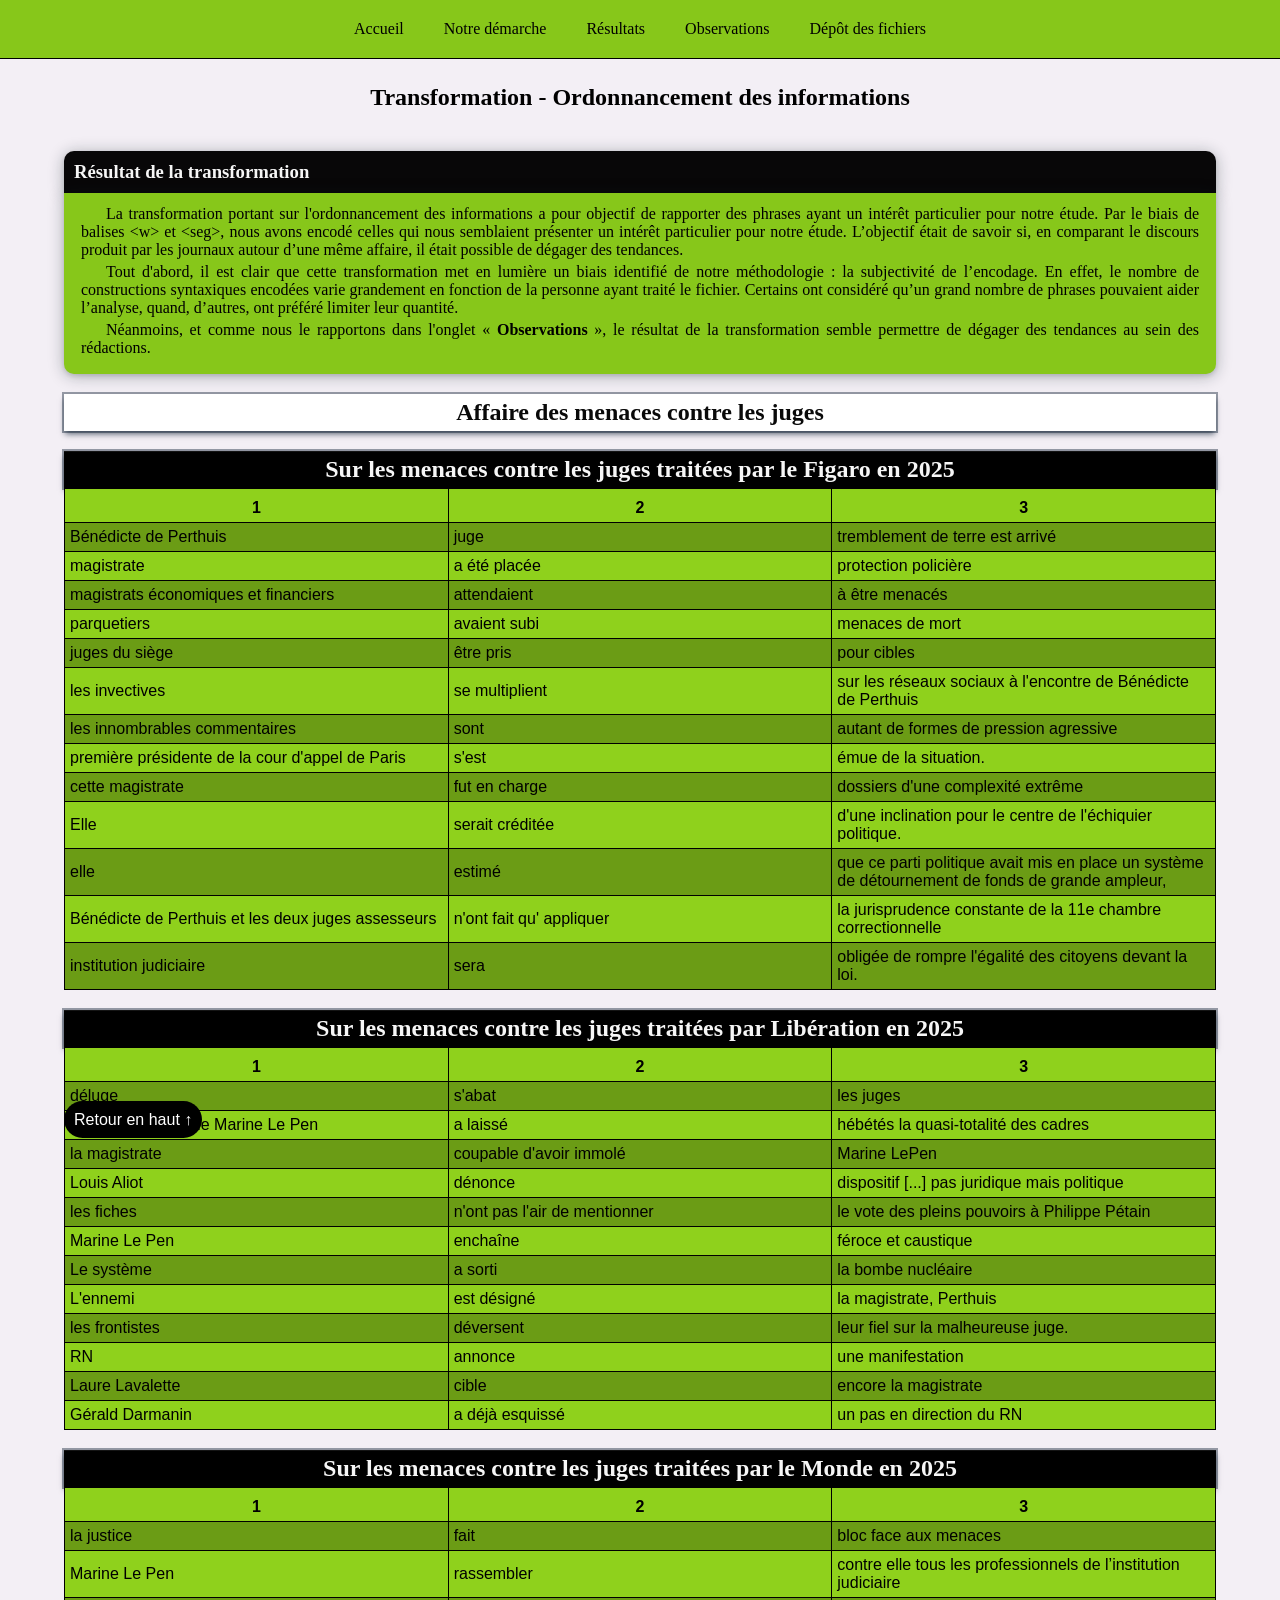
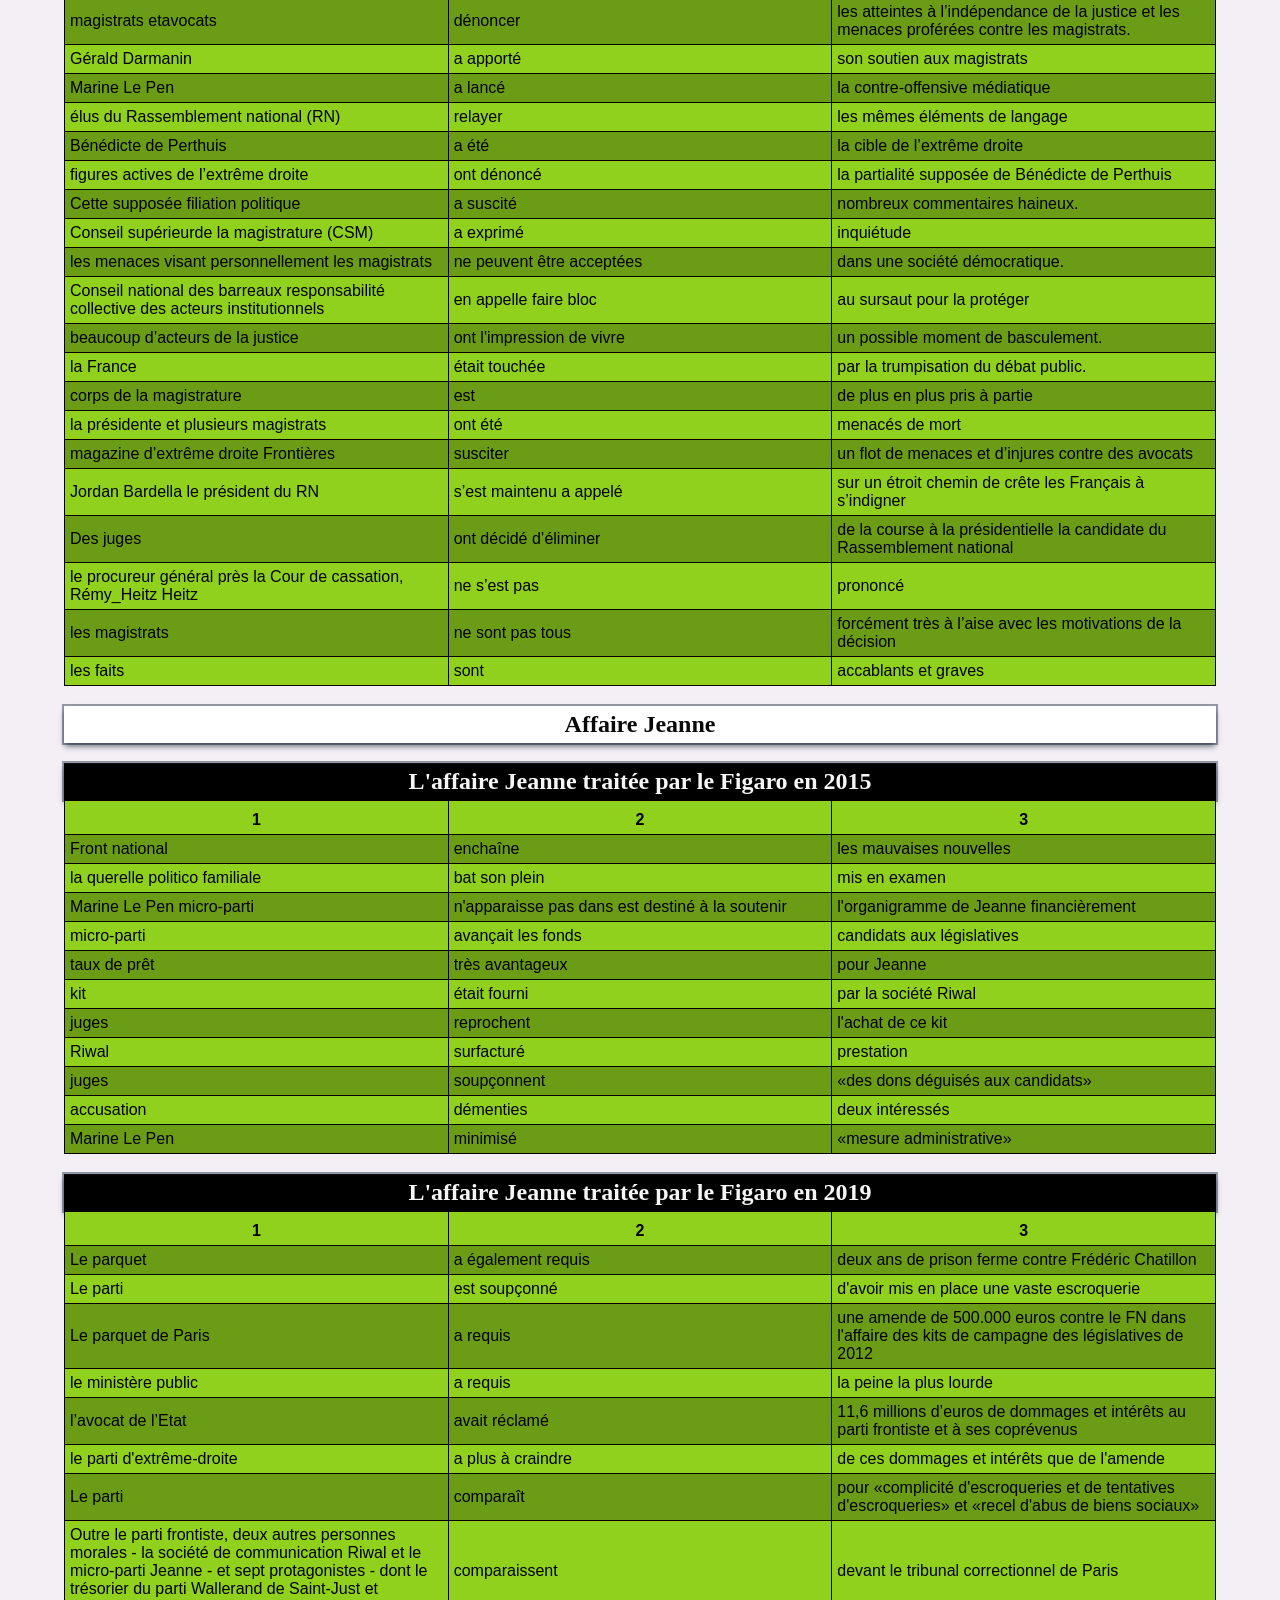
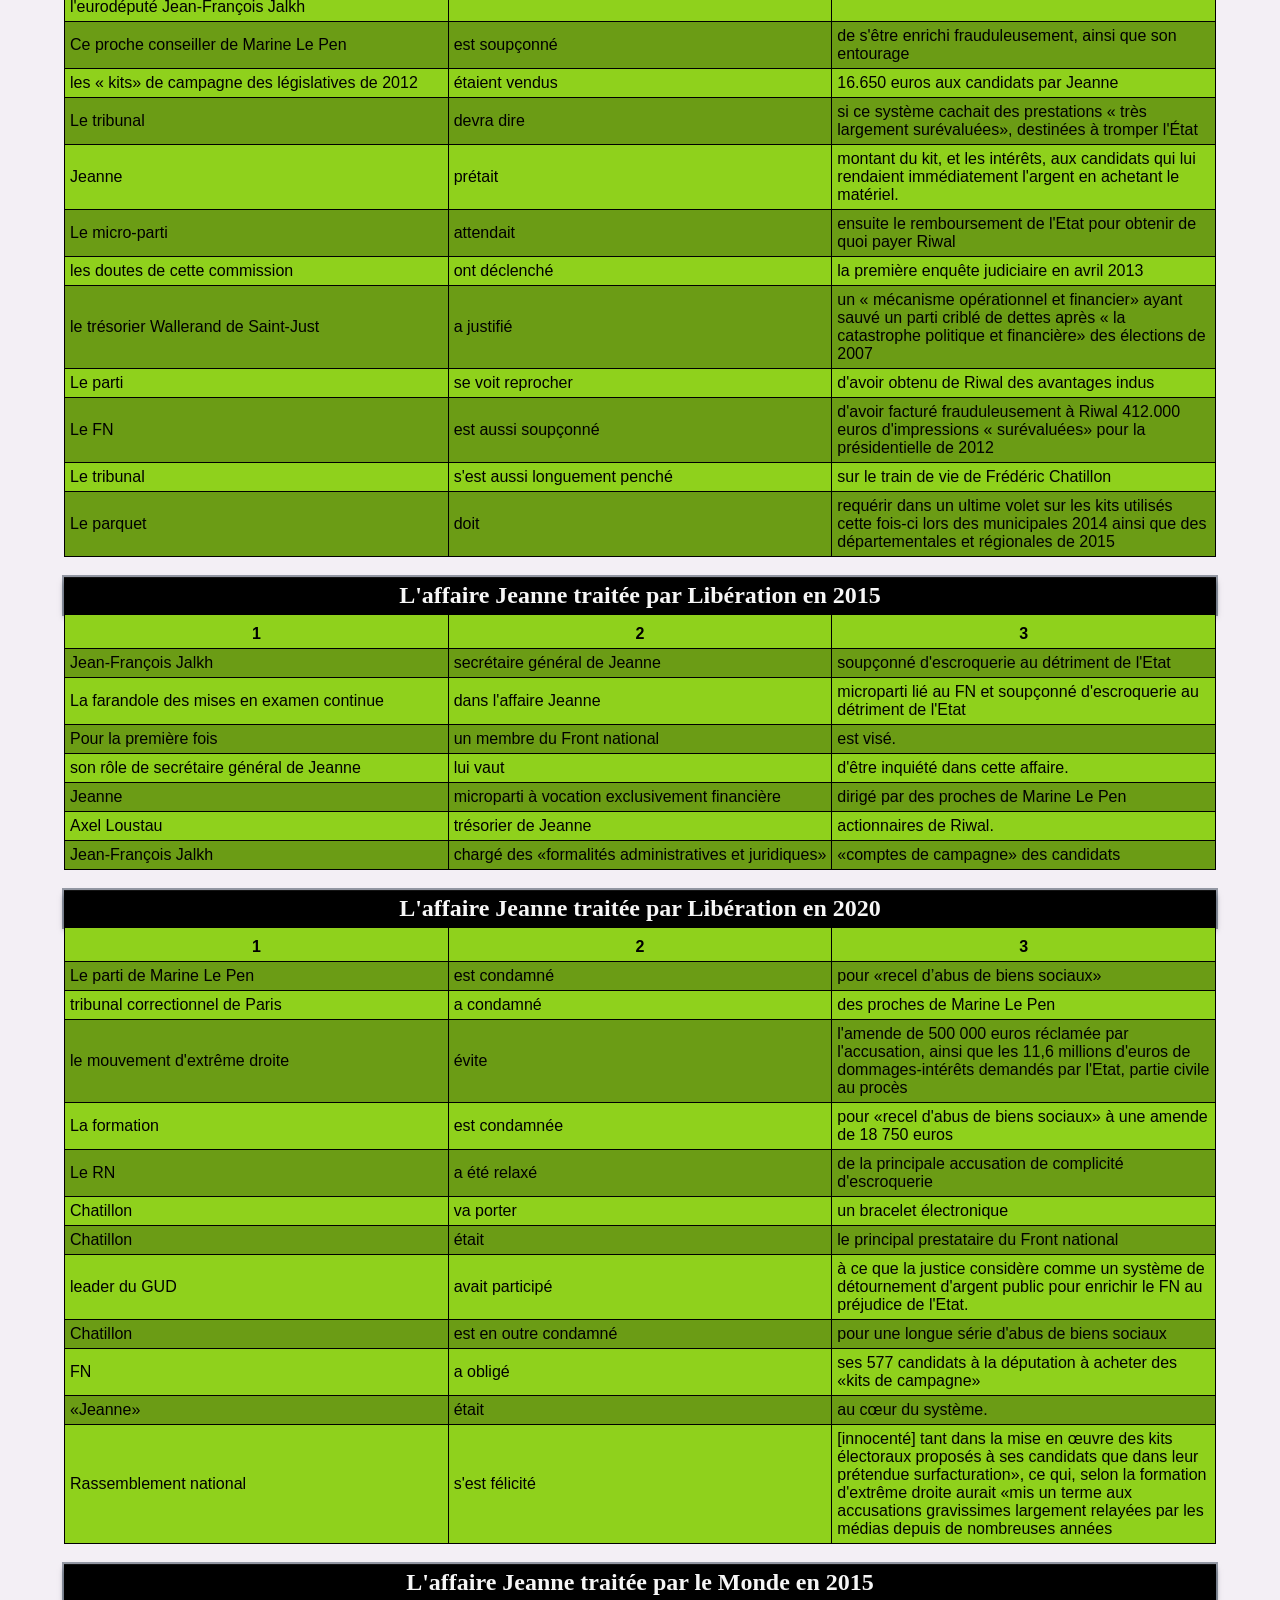
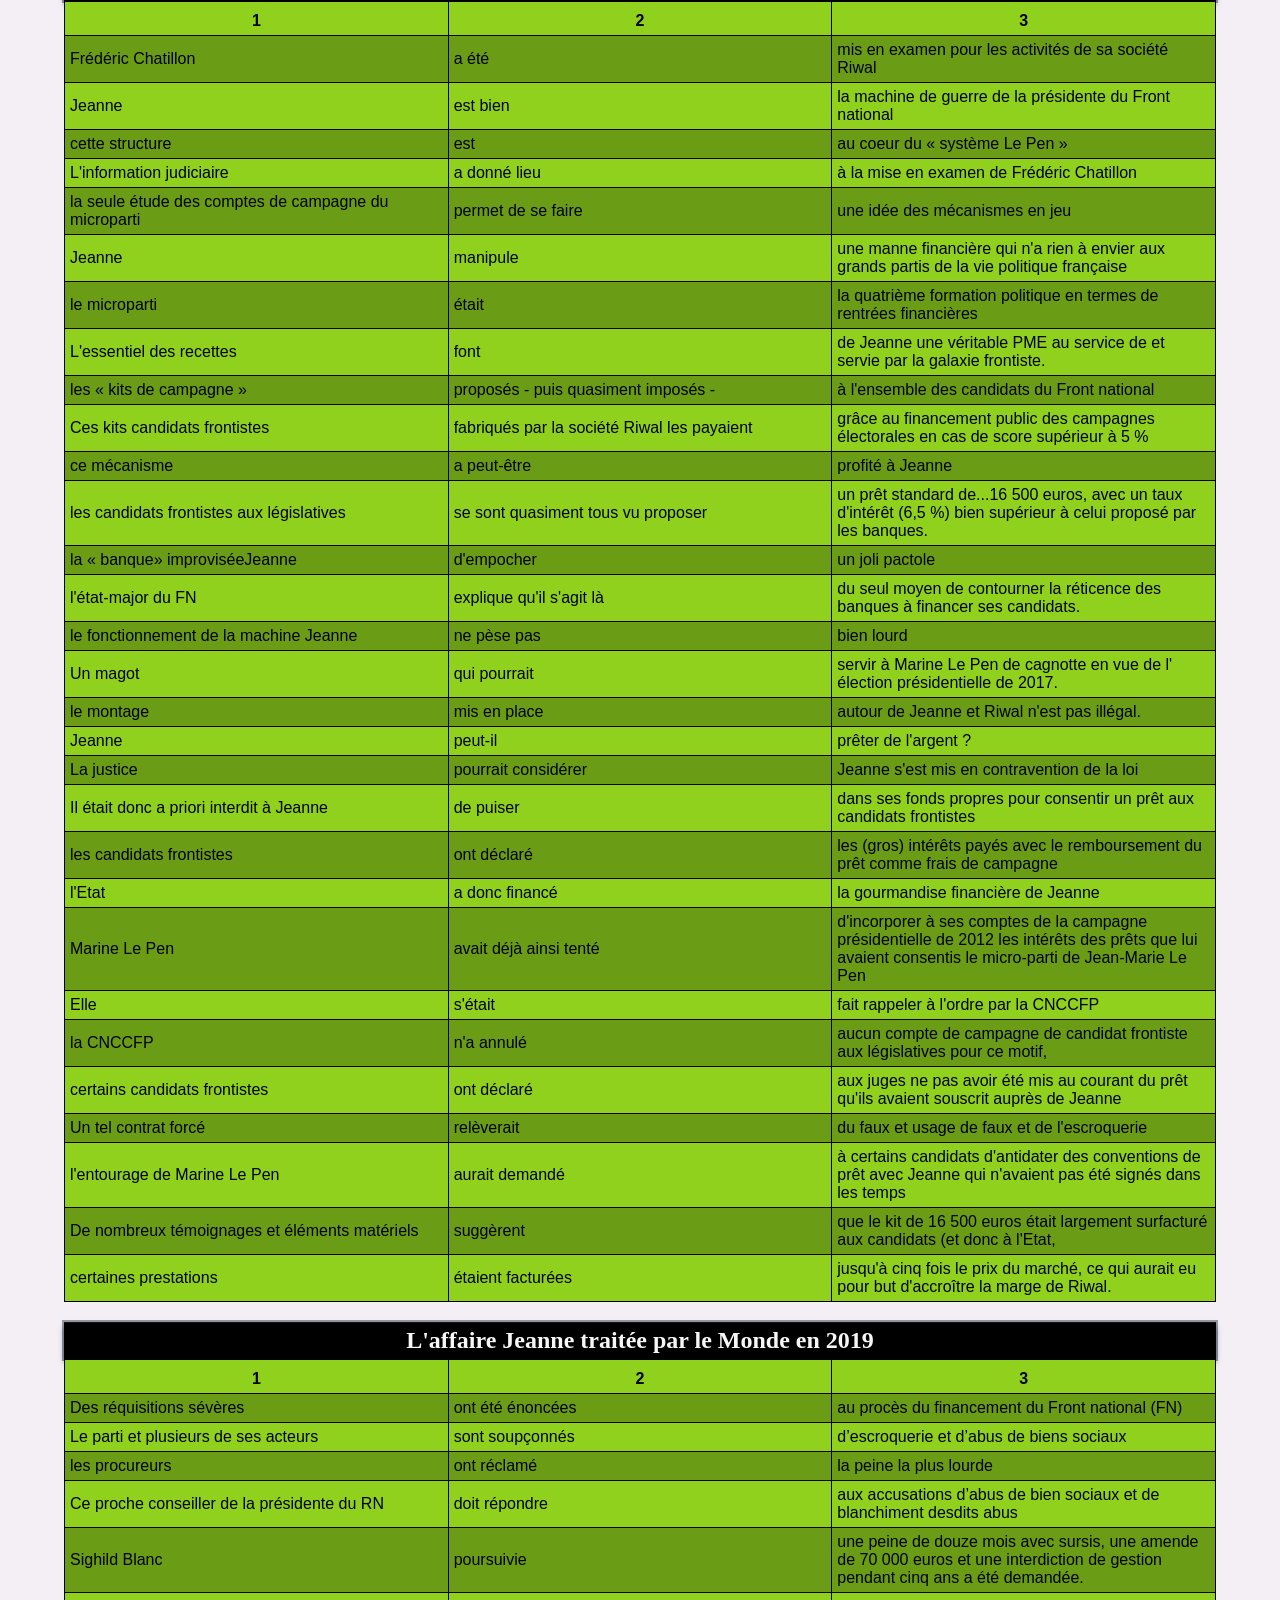
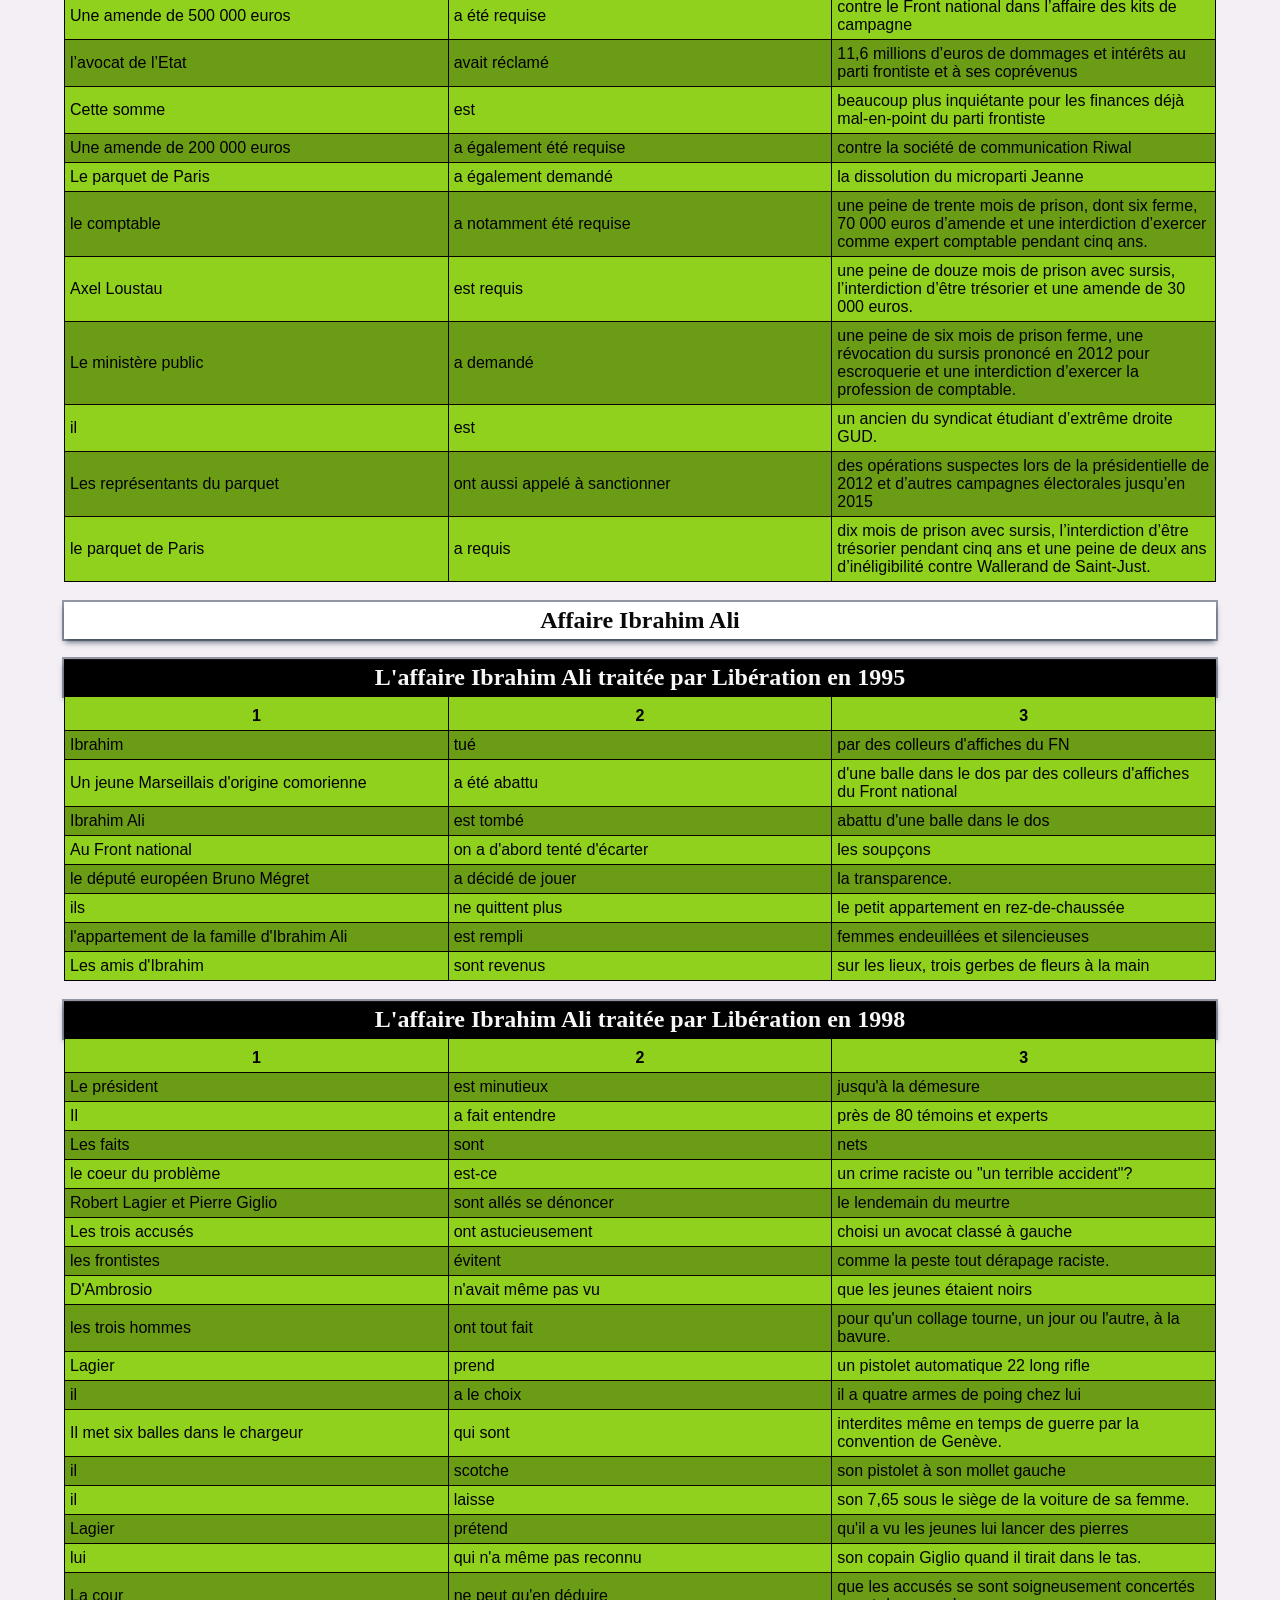
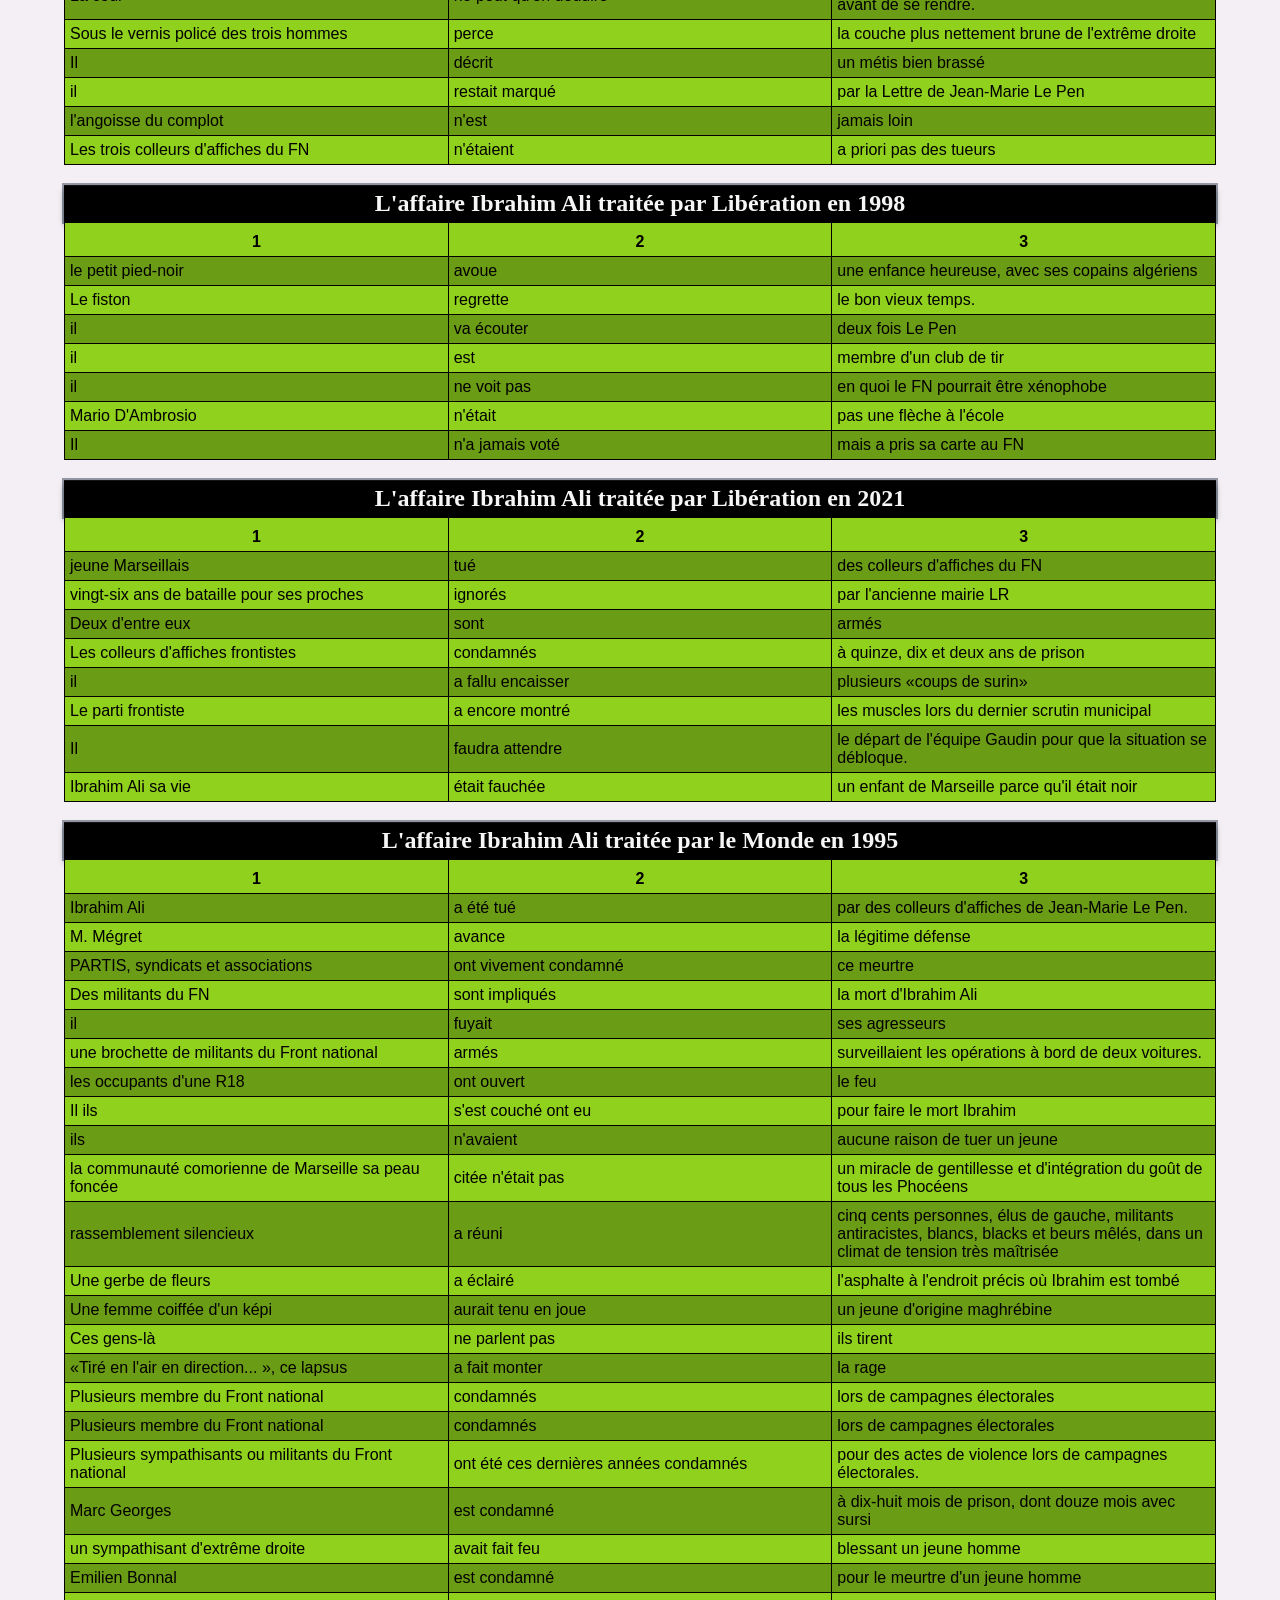
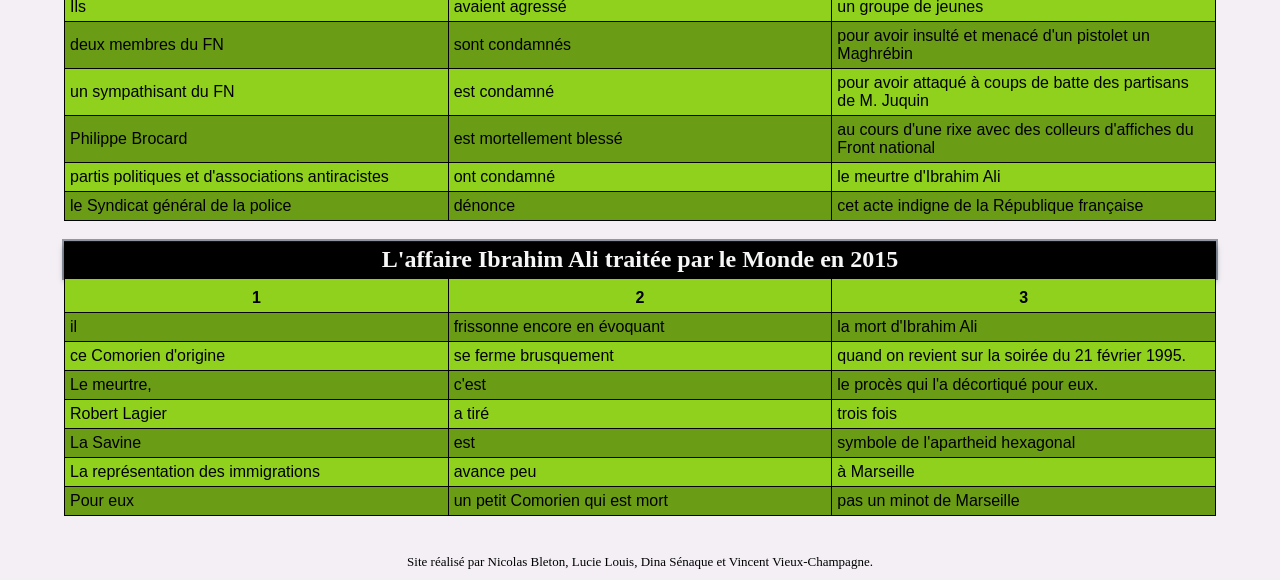
<file: transfo_seg.html>
<!DOCTYPE html>
<html lang="en">
<head>
    <meta charset="UTF-8">
    <meta name="viewport" content="width=device-width, initial-scale=1.0">
    <title>Constructions syntaxiques</title>
    <link rel="stylesheet" type="text/css" href="./style.css"/>

</head>
<body>
    <header>
        <div class="menu">
            <ul>
                <li>
                    <a href="index.html">Accueil</a>
                </li>
                <li>
                    <a href="démarche.html">Notre démarche</a>
                </li>
                <li class="base_sous_menu">
                    <a href="résultats.html">Résultats</a>
                    <ul class="sous_menu">
                        <li><a href="transfo_seg.html">Transformation - Ordonnancement des informations</a></li>
                        <li><a href="transfo_cit.html">Transformation - Citations</a></li>
                        <li><a href="transfo_acteurs.html">Transformation - Acteurs</a></li>
                    </ul>
                </li>
                <li>
                    <a href="observations.html">Observations</a>
                </li>
                <li class="base_sous_menu">
                    <a href="dépôt_fichiers.html">Dépôt des fichiers</a>
                    <ul class="sous_menu">
                        <li><a href="dépôt_articles.html">Articles (PDF)</a></li>
                        <li><a href="dépôt_xml.html">Fichiers encodés (XML)</a></li>
                        <li><a href="dépôt_xslt.html">Transformations (XSLT)</a></li>
                    </ul>
                </li>
            </ul>
        </div>
        <section id="titre">
            <h1>Transformation - Ordonnancement des informations</h1>
            <h2></h2>
        </section>
    </header>
    <main>
        <section id="résultat_seg">
            <h3>Résultat de la transformation</h3>
            <div class="container">
                <div class="subContainer">
                    <p class="indent">La transformation portant sur l'ordonnancement des informations a pour 
                        objectif de rapporter des phrases ayant un intérêt particulier pour notre étude.
                        Par le biais de balises &lt;w> et &lt;seg>, nous avons encodé celles qui nous 
                        semblaient présenter un intérêt particulier pour notre étude. L’objectif était de savoir 
                        si, en comparant 
                        le discours produit par les journaux autour d’une même affaire, il était possible 
                        de dégager des tendances. 
                    </p>
                    <p class="indent">Tout d'abord, il est clair que cette transformation met en lumière 
                        un biais identifié de notre méthodologie : la subjectivité de l’encodage. 
                        En effet, le nombre de constructions syntaxiques encodées varie grandement en 
                        fonction de la personne ayant traité le fichier. Certains ont considéré qu’un grand 
                        nombre de phrases pouvaient aider l’analyse, quand, d’autres, ont préféré 
                        limiter leur quantité. 
                    </p>
                    <p class="indent">Néanmoins, et comme nous le rapportons dans l'onglet « <strong>Observations</strong> »,
                        le résultat de la transformation semble permettre de dégager des tendances au sein
                        des rédactions.
                    </p>
                </div>
            </div>
        </section>
        <section class="tableau_seg">
                    <h1 class="intertitre_cit">Affaire des menaces contre les juges</h1>
                    <h1 class="titre_tab">Sur les menaces contre les juges traitées par le Figaro en 2025</h1>
            <table>
                <tr>
                    <th>1</th>
                    <th>2</th>
                    <th>3</th>
                </tr>
                <tr>
                    <td>  Bénédicte de Perthuis</td>
                    <td> juge</td>
                    <td>tremblement de terre est arrivé</td>
                </tr>
                <tr>
                    <td>magistrate</td>
                    <td>a été placée</td>
                    <td>protection
                        policière
                    </td>
                </tr>
                <tr>
                    <td>magistrats économiques et financiers</td>
                    <td>attendaient</td>
                    <td>à être menacés</td>
                </tr>
                <tr>
                    <td>parquetiers</td>
                    <td>avaient
                        subi</td>
                    <td>menaces de mort</td>
                </tr>
                <tr>
                    <td> juges du siège</td>
                    <td>être pris</td>
                    <td>pour cibles</td>
                </tr>
                <tr>
                    <td>les invectives</td>
                    <td>se multiplient</td>
                    <td>sur les réseaux sociaux à l'encontre de Bénédicte de Perthuis</td>
                </tr>
                <tr>
                    <td>les innombrables commentaires</td>
                    <td>sont</td>
                    <td>autant de formes de pression agressive</td>
                </tr>
                <tr>
                    <td>première présidente de la cour d'appel de Paris</td>
                    <td>s'est</td>
                    <td>émue de la situation.</td>
                </tr>
                <tr>
                    <td>cette magistrate</td>
                    <td>fut en charge</td>
                    <td>dossiers d'une complexité extrême</td>
                </tr>
                <tr>
                    <td>Elle</td>
                    <td>serait créditée</td>
                    <td>d'une inclination pour le centre de l'échiquier politique.</td>
                </tr>
                <tr>
                    <td>elle</td>
                    <td>estimé</td>
                    <td> que ce parti politique avait mis en place un système de
                        détournement de fonds de grande ampleur,</td>
                </tr>
                <tr>
                    <td>Bénédicte de Perthuis et les deux juges assesseurs</td>
                    <td>n'ont fait qu' appliquer</td>
                    <td>la jurisprudence constante de la 11e chambre correctionnelle</td>
                </tr>
                <tr>
                    <td>institution judiciaire</td>
                    <td>sera</td>
                    <td>obligée de rompre l'égalité des citoyens devant la loi.</td>
                </tr>
            </table>
                    
            
            
            <h1 class="titre_tab">Sur les menaces contre les juges traitées par Libération en 2025</h1>
                        <table>
                <tr>
                    <th>1</th>
                    <th>2</th>
                    <th>3</th>
                </tr>

                <tr>
                    <td>déluge</td>
                    <td>s'abat</td>
                    <td>les juges</td>
                </tr>
                <tr>
                    <td>la
                        condamnation de Marine Le Pen</td>
                    <td>a laissé </td>
                    <td>hébétés la quasi-totalité des cadres</td>
                </tr>
                <tr>
                    <td>la magistrate </td>
                    <td>coupable d'avoir immolé</td>
                    <td>
                        Marine LePen</td>
                </tr>
                <tr>
                    <td>Louis Aliot</td>
                    <td>dénonce</td>
                    <td>dispositif [...] pas juridique mais
                        politique</td>
                </tr>
                <tr>
                    <td>les fiches</td>
                    <td>n'ont pas l'air de mentionner</td>
                    <td>le vote des pleins pouvoirs à Philippe Pétain</td>
                </tr>
                <tr>
                    <td>Marine Le Pen</td>
                    <td>enchaîne</td>
                    <td>féroce et caustique</td>
                </tr>
                <tr>
                    <td>Le système</td>
                    <td>a sorti</td>
                    <td>la bombe nucléaire</td>
                </tr>
                <tr>
                    <td>L'ennemi</td>
                    <td>est désigné</td>
                    <td>la magistrate, Perthuis</td>
                </tr>
                <tr>
                    <td>les frontistes</td>
                    <td>déversent</td>
                    <td>leur fiel sur la malheureuse juge.</td>
                </tr>
                <tr>
                    <td>RN</td>
                    <td>annonce</td>
                    <td>une manifestation</td>
                </tr>
                <tr>
                    <td>Laure Lavalette</td>
                    <td>cible</td>
                    <td>encore la magistrate</td>
                </tr>
                <tr>
                    <td>Gérald Darmanin</td>
                    <td>a
                        déjà esquissé</td>
                    <td>un pas en direction du RN</td>
                </tr>
            </table>
            
            
            <h1 class="titre_tab">Sur les menaces contre les juges traitées par le Monde en 2025</h1>
            <table>
                <tr>
                    <th>1</th>
                    <th>2</th>
                    <th>3</th>
                </tr>
                <tr>
                    <td>la justice</td>
                    <td>fait</td>
                    <td> bloc face aux menaces</td>
                </tr>
                <tr>
                    <td>Marine Le Pen</td>
                    <td> rassembler </td>
                    <td>contre elle tous les professionnels de l’institution judiciaire</td>
                </tr>
                <tr>
                    <td>magistrats etavocats</td>
                    <td>dénoncer</td>
                    <td> les atteintes à l’indépendance de la justice
                        et les menaces proférées contre les magistrats.</td>
                </tr>
                <tr>
                    <td>Gérald Darmanin</td>
                    <td>a
                        apporté </td>
                    <td>son soutien aux magistrats</td>
                </tr>
                <tr>
                    <td> Marine Le Pen</td>
                    <td>a lancé</td>
                    <td>la contre-offensive médiatique</td>
                </tr>
                <tr>
                    <td>élus du Rassemblement national (RN)</td>
                    <td>relayer</td>
                    <td>les mêmes éléments de langage</td>
                </tr>
                <tr>
                    <td>Bénédicte de Perthuis</td>
                    <td>a été</td>
                    <td>la cible de l’extrême droite</td>
                </tr>
                <tr>
                    <td>figures actives de l’extrême droite</td>
                    <td>ont dénoncé</td>
                    <td>la partialité supposée de  Bénédicte de Perthuis</td>
                </tr>
                <tr>
                    <td>Cette supposée filiation politique</td>
                    <td>a suscité</td>
                    <td>nombreux commentaires haineux.</td>
                </tr>
                <tr>
                    <td>Conseil supérieurde la magistrature (CSM)</td>
                    <td>a exprimé</td>
                    <td> inquiétude </td>
                </tr>
                <tr>
                    <td>les menaces visant personnellement les magistrats</td>
                    <td>ne peuvent être acceptées</td>
                    <td>dans une société démocratique.</td>
                </tr>
                <tr>
                    <td>Conseil national des barreaux responsabilité collective des acteurs institutionnels </td>
                    <td>en appelle faire bloc </td>
                    <td>au sursaut pour la protéger</td>
                </tr>
                <tr>
                    <td>beaucoup d’acteurs de la justice</td>
                    <td>ont l'impression de vivre</td>
                    <td>un possible moment de basculement.</td>
                </tr>
                <tr>
                    <td>la France</td>
                    <td>était touchée</td>
                    <td>par la trumpisation du débat public.</td>
                </tr>
                <tr>
                    <td>corps de la magistrature</td>
                    <td>est</td>
                    <td>de plus en plus pris à partie</td>
                </tr>
                <tr>
                    <td> la présidente et plusieurs magistrats</td>
                    <td>ont été </td>
                    <td>menacés de mort</td>
                </tr>
                <tr>
                    <td>magazine d’extrême droite 
                        Frontières</td>
                    <td>susciter</td>
                    <td>un flot de menaces et d’injures contre des avocats </td>
                </tr>
                <tr>
                    <td>Jordan Bardella le président du RN</td>
                    <td>s’est maintenu a appelé</td>
                    <td>sur un étroit chemin de crête les Français à s’indigner</td>
                </tr>
                <tr>
                    <td>Des juges</td>
                    <td>ont décidé d’éliminer</td>
                    <td>de la course à la présidentielle la candidate du Rassemblement national</td>
                </tr>
                <tr>
                    <td> le procureur général près la Cour de cassation, 
                        Rémy_Heitz Heitz</td>
                    <td>ne s’est pas</td>
                    <td>prononcé</td>
                </tr>
                <tr>
                    <td>les magistrats</td>
                    <td>ne sont pas tous</td>
                    <td>forcément très à l’aise avec les motivations de la décision</td>
                </tr>
                <tr>
                    <td> les faits</td>
                    <td>sont</td>
                    <td>accablants et graves</td>
                </tr>
            </table>
                    
                    
                    
                    
                    
            
            <h1 class="intertitre_cit">Affaire Jeanne</h1>
            
            
            
            <h1 class="titre_tab">L'affaire Jeanne traitée par le Figaro en 2015</h1>
                
                
                <table>
                    <tr>
                        <th>1</th>
                        <th>2</th>
                        <th>3</th>
                    </tr>
                    <tr>
                        <td>Front national</td>
                        <td>enchaîne</td>
                        <td>les mauvaises nouvelles</td>
                    </tr>
                    <tr>
                        <td>la querelle politico familiale </td>
                        <td>bat son plein </td>
                        <td>mis en examen </td>
                    </tr>
                    <tr>
                        <td>Marine Le Pen  micro-parti </td>
                        <td>n'apparaisse pas dans   est destiné à la soutenir</td>
                        <td>l'organigramme de Jeanne financièrement</td>
                    </tr>
                    <tr>
                        <td>micro-parti </td>
                        <td>avançait les fonds</td>
                        <td>candidats aux législatives</td>
                    </tr>
                    <tr>
                        <td>taux de prêt</td>
                        <td>très 
                            avantageux</td>
                        <td>pour Jeanne</td>
                    </tr>
                    <tr>
                        <td>kit</td>
                        <td>était fourni </td>
                        <td>par la société Riwal</td>
                    </tr>
                    <tr>
                        <td>juges </td>
                        <td>reprochent </td>
                        <td>l'achat de ce kit</td>
                    </tr>
                    <tr>
                        <td>Riwal </td>
                        <td>surfacturé</td>
                        <td>prestation</td>
                    </tr>
                    <tr>
                        <td>juges </td>
                        <td>soupçonnent</td>
                        <td>«des dons déguisés aux candidats»</td>
                    </tr>
                    <tr>
                        <td>accusation </td>
                        <td>démenties</td>
                        <td>deux intéressés</td>
                    </tr>
                    <tr>
                        <td>Marine Le Pen </td>
                        <td>minimisé</td>
                        <td>«mesure administrative»</td>
                    </tr>
                </table>
            
            
            <h1 class="titre_tab">L'affaire Jeanne traitée par le Figaro en 2019</h1>
                <table>
                    <tr>
                        <th>1</th>
                        <th>2</th>
                        <th>3</th>
                    </tr>
                    <tr>
                        <td>Le parquet</td>
                        <td>a également requis</td>
                        <td>deux ans de prison ferme contre Frédéric
                            Chatillon</td>
                    </tr>
                    <tr>
                        <td>Le parti</td>
                        <td>est soupçonné</td>
                        <td>d'avoir mis en place une vaste escroquerie</td>
                    </tr>
                    <tr>
                        <td>Le parquet de
                            Paris</td>
                        <td>a requis</td>
                        <td>une amende de 500.000 euros
                            contre le FN dans
                            l'affaire des kits de campagne des
                            législatives de 2012</td>
                    </tr>
                    <tr>
                        <td>le ministère
                            public</td>
                        <td>a requis</td>
                        <td>la peine la plus lourde</td>
                    </tr>
                    <tr>
                        <td>l’avocat de l’Etat</td>
                        <td>avait
                            réclamé </td>
                        <td>11,6 millions d’euros de dommages
                            et intérêts au parti frontiste et
                            à ses coprévenus
                        </td>
                    </tr>
                    <tr>
                        <td>le parti d'extrême-droite</td>
                        <td>a plus à craindre</td>
                        <td>de ces dommages et intérêts que de l'amende</td>
                    </tr>
                    <tr>
                        <td>Le
                            parti</td>
                        <td>comparaît</td>
                        <td>pour «complicité d'escroqueries et de
                            tentatives d'escroqueries» et «recel d'abus de biens sociaux»</td>
                    </tr>
                    <tr>
                        <td>Outre le parti
                            frontiste, deux autres personnes morales - la société de
                            communication Riwal et le micro-parti Jeanne - et sept protagonistes - dont le trésorier
                            du parti
                            Wallerand de Saint-Just et l'eurodéputé 
                            Jean-François
                            Jalkh</td>
                        <td>comparaissent</td>
                        <td>devant le tribunal correctionnel de Paris</td>
                    </tr>
                    <tr>
                        <td>Ce proche
                            conseiller de Marine
                            Le Pen</td>
                        <td>est soupçonné</td>
                        <td>de s'être enrichi frauduleusement, ainsi que son
                            entourage</td>
                    </tr>
                    <tr>
                        <td>les « kits» de campagne des législatives de 2012</td>
                        <td>étaient vendus</td>
                        <td>16.650 euros aux candidats par Jeanne</td>
                    </tr>
                    <tr>
                        <td>Le tribunal</td>
                        <td>devra dire</td>
                        <td>si ce système cachait des prestations « très largement
                            surévaluées», destinées à tromper l'État</td>
                    </tr>
                    <tr>
                        <td>Jeanne</td>
                        <td>prétait</td>
                        <td>montant du kit, et les
                            intérêts, aux candidats qui lui rendaient immédiatement l'argent en achetant le
                            matériel.</td>
                    </tr>
                    <tr>
                        <td>Le
                            micro-parti</td>
                        <td>attendait</td>
                        <td>ensuite le remboursement de l'Etat pour obtenir de quoi payer
                            Riwal</td>
                    </tr>
                    <tr>
                        <td>les doutes de cette commission</td>
                        <td>ont
                            déclenché</td>
                        <td>la première enquête judiciaire en avril 2013</td>
                    </tr>
                    <tr>
                        <td>le trésorier
                            Wallerand de Saint-Just</td>
                        <td>a justifié</td>
                        <td>un « mécanisme opérationnel et financier» ayant
                            sauvé un parti criblé de dettes après « la catastrophe politique et financière» des
                            élections de 2007</td>
                    </tr>
                    <tr>
                        <td>Le parti</td>
                        <td>se voit reprocher</td>
                        <td>d'avoir obtenu de Riwal des avantages indus</td>
                    </tr>
                    <tr>
                        <td>Le FN</td>
                        <td>est aussi soupçonné</td>
                        <td>d'avoir facturé frauduleusement à Riwal 412.000 euros d'impressions
                            « surévaluées» pour la présidentielle de 2012</td>
                    </tr>
                    <tr>
                        <td>Le tribunal</td>
                        <td>s'est aussi longuement penché</td>
                        <td> sur le train de vie de Frédéric Chatillon</td>
                    </tr>
                    <tr>
                        <td>Le parquet</td>
                        <td>doit</td>
                        <td>requérir dans un ultime volet sur les kits utilisés
                            cette fois-ci lors des municipales 2014 ainsi que des départementales et régionales
                            de 2015</td>
                    </tr>
                </table>

            <h1 class="titre_tab">L'affaire Jeanne traitée par Libération en 2015</h1>
            <table>
               <tr>
                  <th>1</th>
                  <th>2</th>
                  <th>3</th>
               </tr>
               <tr>
                  <td>Jean-François Jalkh</td>
                  <td>secrétaire général de
                     Jeanne</td>
                  <td>soupçonné d'escroquerie au détriment de l'Etat</td>
               </tr>
               <tr>
                  <td>La
                     farandole des mises en examen continue </td>
                  <td>dans l'affaire Jeanne</td>
                  <td>
                     microparti lié au FN et soupçonné d'escroquerie au détriment de
                     l'Etat</td>
               </tr>
               <tr>
                  <td>Pour la
                     première fois</td>
                  <td> un membre du Front
                     national</td>
                  <td> est visé.</td>
               </tr>
               <tr>
                  <td>son rôle de secrétaire général de
                     Jeanne </td>
                  <td>lui vaut</td>
                  <td>d'être inquiété dans cette
                     affaire.</td>
                    
               </tr>
               <tr>
                  <td>Jeanne</td>
                  <td>microparti à vocation exclusivement
                     financière</td>
                  <td>dirigé par des 
                     
                     proches 
                     de Marine Le Pen</td>
               </tr>
               <tr>
                  <td>Axel Loustau</td>
                  <td>trésorier de Jeanne</td>
                  <td>actionnaires de Riwal.</td>
               </tr>
               <tr>
                  <td>Jean-François
                     Jalkh</td>
                  <td>chargé des «formalités
                     administratives et juridiques»</td>
                  <td>«comptes de
                     campagne» des candidats</td>
               </tr>
            </table>
            
                    <h1 class="titre_tab">L'affaire Jeanne traitée par Libération en 2020</h1>
            <table>
                <tr>
                    <th>1</th>
                    <th>2</th>
                    <th>3</th>
                </tr>
                <tr>
                    <td>Le
                        parti de Marine Le Pen</td>
                    <td>est condamné</td>
                    <td>pour «recel d’abus de biens sociaux»</td>
                </tr>
                <tr>
                    <td>tribunal correctionnel de
                        Paris</td>
                    <td>a condamné</td>
                    <td>des proches de Marine Le
                        Pen</td>
                </tr>
                <tr>
                    <td>le mouvement
                        d'extrême droite</td>
                    <td>évite</td>
                    <td>l'amende de 500 000 euros réclamée par l'accusation, ainsi que les 11,6
                        millions d'euros de dommages-intérêts demandés par l'Etat, partie civile au
                        procès</td>
                </tr>
                <tr>
                    <td>La formation</td>
                    <td>est condamnée</td>
                    <td>pour «recel d'abus de biens sociaux» à une amende de 18 750 euros</td>
                </tr>
                <tr>
                    <td>Le RN</td>
                    <td>a été relaxé</td>
                    <td>de la principale accusation de complicité d'escroquerie</td>
                </tr>
                <tr>
                    <td>Chatillon</td>
                    <td>va porter</td>
                    <td>un bracelet électronique</td>
                </tr>
                <tr>
                    <td>Chatillon</td>
                    <td>était</td>
                    <td>le principal prestataire du Front national</td>
                </tr>
                <tr>
                    <td>leader du GUD</td>
                    <td>avait participé</td>
                    <td>à ce que la justice considère
                        comme un système de détournement d'argent public pour enrichir le FN au préjudice
                        de l'Etat.</td>
                </tr>
                <tr>
                    <td>Chatillon</td>
                    <td>est en
                        outre condamné</td>
                    <td>pour une longue série d'abus de biens sociaux</td>
                </tr>
                <tr>
                    <td>FN</td>
                    <td>a obligé</td>
                    <td>ses 577 candidats à la députation à acheter des «kits de
                        campagne»</td>
                </tr>
                <tr>
                    <td>«Jeanne»</td>
                    <td>était</td>
                    <td>au cœur du système.</td>
                </tr>
                <tr>
                    <td>Rassemblement
                        national</td>
                    <td>s'est félicité</td>
                    <td>[innocenté] tant dans la mise en œuvre des kits
                        électoraux proposés à ses candidats que dans leur prétendue surfacturation», ce
                        qui, selon la formation d'extrême droite aurait «mis un terme aux accusations
                        gravissimes largement relayées par les médias depuis de nombreuses
                        années</td>
                </tr>
            </table>
                
                
                    <h1 class="titre_tab">L'affaire Jeanne traitée par le Monde en 2015</h1>
            <table>
                <tr>
                    <th>1</th>
                    <th>2</th>
                    <th>3</th>
                </tr>
                <tr>
                    <td>Frédéric Chatillon</td>
                    <td>a été</td>
                    <td>mis en examen pour les activités de sa société Riwal</td>
                </tr>
                <tr>
                    <td>Jeanne</td>
                    <td>est bien</td>
                    <td>la machine de guerre de la présidente du Front national</td>
                </tr>
                <tr>
                    <td>cette structure</td>
                    <td>est </td>
                    <td>au coeur du « système Le Pen »</td>
                </tr>
                <tr>
                    <td>L'information judiciaire</td>
                    <td>a donné lieu</td>
                    <td>à la mise en examen de Frédéric Chatillon</td>
                </tr>
                <tr>
                    <td>la seule étude des comptes de campagne du microparti</td>
                    <td>permet de se faire</td>
                    <td>une idée des mécanismes en jeu</td>
                </tr>
                <tr>
                    <td>Jeanne</td>
                    <td>manipule</td>
                    <td>une manne financière qui n'a rien à envier aux grands partis de la vie politique française</td>
                </tr>
                <tr>
                    <td>le microparti</td>
                    <td>était</td>
                    <td> la quatrième formation politique en termes de rentrées financières</td>
                </tr>
                <tr>
                    <td>L'essentiel des recettes</td>
                    <td>font</td>
                    <td>de Jeanne une véritable PME au service de et servie par la galaxie frontiste.</td>
                </tr>
                <tr>
                    <td>les « kits de campagne » </td>
                    <td>proposés - puis quasiment imposés - </td>
                    <td>à l'ensemble des candidats du Front national</td>
                </tr>
                <tr>
                    <td>Ces kits  candidats frontistes</td>
                    <td>fabriqués par la société Riwal les payaient </td>
                    <td>grâce au financement public des campagnes électorales en cas de score supérieur à
                        5 %</td>
                </tr>
                <tr>
                    <td> ce mécanisme</td>
                    <td>a peut-être </td>
                    <td>profité à Jeanne</td>
                </tr>
                <tr>
                    <td>les candidats frontistes aux législatives</td>
                    <td>se sont quasiment tous vu proposer</td>
                    <td>un prêt standard de...16 500 euros, avec un taux d'intérêt (6,5 %) bien supérieur
                        à celui proposé par les banques.</td>
                </tr>
                <tr>
                    <td>la « banque» improviséeJeanne</td>
                    <td>d'empocher</td>
                    <td>un joli pactole</td>
                </tr>
                <tr>
                    <td>l'état-major du FN</td>
                    <td>explique qu'il s'agit là </td>
                    <td>du seul moyen de contourner la réticence des banques à financer ses candidats.</td>
                </tr>
                <tr>
                    <td>le fonctionnement de la machine Jeanne</td>
                    <td>ne pèse pas</td>
                    <td>bien lourd</td>
                </tr>
                <tr>
                    <td>Un magot</td>
                    <td>qui pourrait</td>
                    <td>servir à 
                        Marine Le Pen de cagnotte en vue de l'
                        élection présidentielle de 2017.</td>
                </tr>
                <tr>
                    <td>le montage </td>
                    <td>mis en place</td>
                    <td>autour de 
                        Jeanne et 
                        Riwal
                        n'est pas illégal.</td>
                </tr>
                <tr>
                    <td>Jeanne</td>
                    <td>peut-il</td>
                    <td>prêter de l'argent ?</td>
                </tr>
                <tr>
                    <td>La justice</td>
                    <td>pourrait considérer</td>
                    <td>Jeanne s'est mis en contravention de la loi</td>
                </tr>
                <tr>
                    <td>Il était donc a priori interdit à Jeanne </td>
                    <td>de puiser </td>
                    <td>dans ses fonds propres pour consentir un prêt aux candidats frontistes</td>
                </tr>
                <tr>
                    <td>les candidats frontistes</td>
                    <td>ont déclaré</td>
                    <td>les (gros) intérêts payés avec le remboursement du prêt comme frais de campagne</td>
                </tr>
                <tr>
                    <td>l'Etat </td>
                    <td>a donc financé</td>
                    <td>la gourmandise financière de Jeanne</td>
                </tr>
                <tr>
                    <td>Marine Le Pen </td>
                    <td>avait déjà ainsi tenté</td>
                    <td>d'incorporer à ses comptes de la campagne présidentielle de 2012 les intérêts des
                        prêts que lui avaient consentis le micro-parti de Jean-Marie Le Pen</td>
                </tr>
                <tr>
                    <td>Elle</td>
                    <td>s'était</td>
                    <td>fait rappeler à l'ordre par la CNCCFP</td>
                </tr>
                <tr>
                    <td>la CNCCFP</td>
                    <td>n'a annulé </td>
                    <td>aucun compte de campagne de candidat frontiste aux législatives pour ce motif,</td>
                </tr>
                <tr>
                    <td>certains candidats frontistes</td>
                    <td>ont déclaré</td>
                    <td>aux juges ne pas avoir été mis au courant du prêt qu'ils avaient souscrit auprès de
                        Jeanne</td>
                </tr>
                <tr>
                    <td>Un tel contrat forcé</td>
                    <td>relèverait </td>
                    <td>du faux et usage de faux et de l'escroquerie</td>
                </tr>
                <tr>
                    <td>l'entourage de Marine Le Pen</td>
                    <td>aurait demandé</td>
                    <td>à certains candidats
                        d'antidater des conventions de prêt avec Jeanne qui n'avaient pas été signés dans
                        les temps</td>
                </tr>
                <tr>
                    <td>De nombreux témoignages et éléments matériels</td>
                    <td>suggèrent</td>
                    <td>que le kit de 16 500 euros était largement surfacturé aux candidats 
                        (et donc à l'Etat, </td>
                </tr>
                <tr>
                    <td>certaines prestations </td>
                    <td>étaient facturées </td>
                    <td>jusqu'à cinq fois le prix du marché, ce qui aurait eu pour but d'accroître la marge
                        de Riwal.</td>
                </tr>
            </table>
                
                
                
                    <h1 class="titre_tab">L'affaire Jeanne traitée par le Monde en 2019</h1>
            <table>
                <tr>
                    <th>1</th>
                    <th>2</th>
                    <th>3</th>
                </tr>
                <tr>
                    <td>Des réquisitions sévères </td>
                    <td>ont été énoncées</td>
                    <td>au procès du financement du Front national (FN)</td>
                </tr>
                <tr>
                    <td>Le parti et plusieurs de ses acteurs</td>
                    <td>sont soupçonnés</td>
                    <td>d’escroquerie et d’abus de biens sociaux</td>
                </tr>
                <tr>
                    <td>les procureurs</td>
                    <td>ont réclamé</td>
                    <td>la peine la plus lourde</td>
                </tr>
                <tr>
                    <td>Ce proche conseiller de la présidente du RN </td>
                    <td>doit répondre</td>
                    <td>aux accusations d’abus de bien sociaux  et de blanchiment desdits abus</td>
                </tr>
                <tr>
                    <td>Sighild Blanc</td>
                    <td>poursuivie</td>
                    <td>une peine de douze mois avec sursis, une amende de 70 000 euros et une interdiction
                        de gestion pendant cinq ans a été demandée.</td>
                </tr>
                <tr>
                    <td>Une amende de 500 000 euros</td>
                    <td>a été requise </td>
                    <td>contre le Front national dans l’affaire des kits de campagne</td>
                </tr>
                <tr>
                    <td>l’avocat de l’Etat</td>
                    <td>avait réclamé </td>
                    <td>11,6 millions d’euros de dommages et intérêts au 
                        parti frontiste et à ses coprévenus
                    </td>
                </tr>
                <tr>
                    <td>Cette somme</td>
                    <td>est</td>
                    <td>beaucoup plus inquiétante pour les finances déjà mal-en-point du parti frontiste</td>
                </tr>
                <tr>
                    <td>Une amende de 200 000 euros </td>
                    <td>a également été requise</td>
                    <td>contre la société de communication Riwal</td>
                </tr>
                <tr>
                    <td>Le parquet de Paris</td>
                    <td>a également demandé</td>
                    <td>la dissolution du microparti Jeanne</td>
                </tr>
                <tr>
                    <td> le comptable </td>
                    <td>a notamment été requise</td>
                    <td> une peine de trente mois de prison, dont six ferme, 70 000 euros d’amende et une
                        interdiction d’exercer comme expert comptable pendant cinq ans.</td>
                </tr>
                <tr>
                    <td>Axel Loustau</td>
                    <td>est requis </td>
                    <td>une peine de douze mois de prison avec sursis, l’interdiction d’être trésorier et
                        une amende de 30 000 euros.</td>
                </tr>
                <tr>
                    <td>Le ministère public </td>
                    <td>a demandé</td>
                    <td>une peine de six mois de prison ferme, une révocation du sursis prononcé en 2012 pour
                        escroquerie et une interdiction d’exercer la profession de comptable.</td>
                </tr>
                <tr>
                    <td>il</td>
                    <td>est</td>
                    <td>un ancien du syndicat étudiant d’extrême droite GUD.</td>
                </tr>
                <tr>
                    <td>Les représentants du parquet</td>
                    <td>ont aussi appelé à sanctionner</td>
                    <td>des opérations suspectes lors de la présidentielle de 2012 et d’autres campagnes électorales
                        jusqu’en 2015</td>
                </tr>
                <tr>
                    <td>le parquet de Paris</td>
                    <td>a requis</td>
                    <td>dix mois de prison avec sursis, l’interdiction d’être trésorier pendant cinq ans et
                        une peine de deux ans d’inéligibilité contre 
                        Wallerand de Saint-Just.</td>
                </tr>
            </table>
                    
            
            
            <h1 class="intertitre_cit">Affaire Ibrahim Ali</h1>
            
            
            
                    <h1 class="titre_tab">L'affaire Ibrahim Ali traitée par Libération en 1995</h1>
            <table>
                <tr>
                    <th>1</th>
                    <th>2</th>
                    <th>3</th>
                </tr>
                <tr>
                    <td>Ibrahim</td>
                    <td>tué</td>
                    <td>par des colleurs d'affiches du
                        FN</td>
                </tr>
                <tr>
                    <td>Un jeune Marseillais
                        d'origine comorienne</td>
                    <td>a été abattu</td>
                    <td>d'une balle dans le dos par
                        des colleurs d'affiches
                        du Front
                        national</td>
                </tr>
                <tr>
                    <td>Ibrahim Ali</td>
                    <td> est
                        tombé</td>
                    <td>abattu d'une
                        balle dans le dos</td>
                </tr>
                <tr>
                    <td>Au Front national</td>
                    <td>on
                        a d'abord tenté d'écarter</td>
                    <td>les soupçons</td>
                </tr>
                <tr>
                    <td>le
                        député européen
                        Bruno
                        Mégret</td>
                    <td>a décidé de jouer</td>
                    <td>la
                        transparence. </td>
                </tr>
                <tr>
                    <td>ils</td>
                    <td>ne quittent plus</td>
                    <td>le petit appartement en rez-de-chaussée</td>
                </tr>
                <tr>
                    <td>l'appartement de la famille d'Ibrahim Ali</td>
                    <td>est rempli</td>
                    <td>femmes endeuillées et silencieuses</td>
                </tr>
                <tr>
                    <td>Les amis d'Ibrahim</td>
                    <td>sont revenus</td>
                    <td>sur les lieux, trois gerbes de fleurs à la main</td>
                </tr>
            </table>



                    <h1 class="titre_tab">L'affaire Ibrahim Ali traitée par Libération en 1998</h1>
            <table>
                <tr>
                    <th>1</th>
                    <th>2</th>
                    <th>3</th>
                </tr>
                <tr>
                    <td>Le président</td>
                    <td>est minutieux</td>
                    <td>jusqu'à la démesure</td>
                </tr>
                <tr>
                    <td>Il </td>
                    <td>a fait entendre </td>
                    <td>près de 80 témoins et experts</td>
                </tr>
                <tr>
                    <td>Les faits</td>
                    <td>sont</td>
                    <td>nets</td>
                </tr>
                <tr>
                    <td>le coeur du problème</td>
                    <td>est-ce</td>
                    <td>un crime raciste ou "un terrible accident"?</td>
                </tr>
                <tr>
                    <td>Robert Lagier et Pierre Giglio </td>
                    <td>sont allés se dénoncer</td>
                    <td>le lendemain du meurtre</td>
                </tr>
                <tr>
                    <td>Les trois accusés</td>
                    <td>ont astucieusement </td>
                    <td>choisi un avocat classé à gauche</td>
                </tr>
                <tr>
                    <td>les frontistes </td>
                    <td>évitent</td>
                    <td>comme la peste tout dérapage raciste.</td>
                </tr>
                <tr>
                    <td>D'Ambrosio</td>
                    <td>n'avait même pas vu</td>
                    <td>que les jeunes étaient noirs</td>
                </tr>
                <tr>
                    <td>les trois hommes</td>
                    <td>ont tout fait </td>
                    <td>pour qu'un collage tourne, un jour ou l'autre, à la bavure.</td>
                </tr>
                <tr>
                    <td>Lagier</td>
                    <td>prend</td>
                    <td>un pistolet automatique 22 long rifle</td>
                </tr>
                <tr>
                    <td>il</td>
                    <td>a le choix</td>
                    <td>il a quatre armes de poing chez lui</td>
                </tr>
                <tr>
                    <td>Il met six balles dans le chargeur</td>
                    <td>qui sont</td>
                    <td>interdites même en temps de guerre par la convention de Genève.</td>
                </tr>
                <tr>
                    <td>il</td>
                    <td>scotche</td>
                    <td>son pistolet à son mollet gauche</td>
                </tr>
                <tr>
                    <td>il</td>
                    <td>laisse</td>
                    <td>son 7,65 sous le siège de la voiture de sa femme.</td>
                </tr>
                <tr>
                    <td>Lagier</td>
                    <td>prétend</td>
                    <td>qu'il a vu les jeunes lui lancer des pierres</td>
                </tr>
                <tr>
                    <td>lui</td>
                    <td>qui n'a même pas reconnu</td>
                    <td>son copain Giglio quand il tirait dans le tas.</td>
                </tr>
                <tr>
                    <td>La cour </td>
                    <td>ne peut qu'en déduire </td>
                    <td>que les accusés se sont soigneusement concertés avant de se rendre.</td>
                </tr>
                <tr>
                    <td>Sous le vernis policé des trois hommes </td>
                    <td>perce</td>
                    <td>la couche plus nettement brune de l'extrême droite</td>
                </tr>
                <tr>
                    <td>Il</td>
                    <td>décrit</td>
                    <td>un métis bien brassé </td>
                </tr>
                <tr>
                    <td>il</td>
                    <td>restait marqué</td>
                    <td>par la Lettre de Jean-Marie Le Pen</td>
                </tr>
                <tr>
                    <td>l'angoisse du complot </td>
                    <td>n'est</td>
                    <td>jamais loin</td>
                </tr>
                <tr>
                    <td>Les trois colleurs d'affiches du FN</td>
                    <td>n'étaient</td>
                    <td>a priori pas des tueurs</td>
                </tr>
            </table>

                    <h1 class="titre_tab">L'affaire Ibrahim Ali traitée par Libération en 1998</h1>
            <table>
                <tr>
                    <th>1</th>
                    <th>2</th>
                    <th>3</th>
                </tr>
                <tr>
                    <td>le petit
                        pied-noir</td>
                    <td> avoue</td>
                    <td>une enfance heureuse, avec
                        ses copains
                        algériens</td>
                </tr>
                <tr>
                    <td>Le fiston</td>
                    <td>regrette</td>
                    <td>le bon vieux
                        temps.</td>
                </tr>
                <tr>
                    <td>il</td>
                    <td>va écouter</td>
                    <td>deux fois Le Pen</td>
                </tr>
                <tr>
                    <td>il</td>
                    <td>est</td>
                    <td>membre d'un club de tir</td>
                </tr>
                <tr>
                    <td>il</td>
                    <td>ne
                        voit pas</td>
                    <td> en quoi le FN
                        pourrait être xénophobe</td>
                </tr>
                <tr>
                    <td>Mario D'Ambrosio</td>
                    <td>n'était </td>
                    <td>pas une flèche à l'école</td>
                </tr>
                <tr>
                    <td>Il</td>
                    <td>n'a jamais voté</td>
                    <td> mais a pris sa carte au
                        FN</td>
                </tr>
            </table>

                    <h1 class="titre_tab">L'affaire Ibrahim Ali traitée par Libération en 2021</h1>
            <table>
                <tr>
                    <th>1</th>
                    <th>2</th>
                    <th>3</th>
                </tr>
                <tr>
                    <td>jeune
                        Marseillais</td>
                    <td>tué</td>
                    <td>des
                        colleurs d'affiches du FN</td>
                </tr>
                <tr>
                    <td>vingt-six ans de bataille pour ses proches</td>
                    <td>ignorés</td>
                    <td>par l'ancienne mairie
                        LR</td>
                </tr>
                <tr>
                    <td>Deux d'entre eux</td>
                    <td>sont</td>
                    <td>armés</td>
                </tr>
                <tr>
                    <td>Les colleurs
                        d'affiches frontistes</td>
                    <td>condamnés</td>
                    <td>à quinze, dix et deux ans de
                        prison</td>
                </tr>
                <tr>
                    <td>il</td>
                    <td>a fallu encaisser </td>
                    <td>plusieurs «coups de surin»</td>
                </tr>
                <tr>
                    <td>Le parti frontiste</td>
                    <td>a
                        encore montré</td>
                    <td>les muscles lors du dernier scrutin municipal</td>
                </tr>
                <tr>
                    <td>Il</td>
                    <td>faudra attendre</td>
                    <td> le départ de l'équipe Gaudin pour que la
                        situation se débloque.</td>
                </tr>
                <tr>
                    <td>Ibrahim Ali sa vie</td>
                    <td>était fauchée</td>
                    <td>un enfant de Marseille parce qu'il
                        était noir</td>
                </tr>
            </table>




                    <h1 class="titre_tab">L'affaire Ibrahim Ali traitée par le Monde en 1995</h1>
            
            <table>
                <tr>
                    <th>1</th>
                    <th>2</th>
                    <th>3</th>
                </tr>
                <tr>
                    <td>Ibrahim
                        Ali</td>
                    <td>a été tué</td>
                    <td>par des
                        colleurs d'affiches de Jean-Marie Le Pen.</td>
                </tr>
                <tr>
                    <td>M. Mégret</td>
                    <td>avance</td>
                    <td>la légitime défense</td>
                </tr>
                <tr>
                    <td>PARTIS, syndicats et associations</td>
                    <td>ont vivement condamné</td>
                    <td>ce
                        meurtre</td>
                </tr>
                <tr>
                    <td>Des militants du FN</td>
                    <td>sont impliqués</td>
                    <td>la mort d'Ibrahim Ali</td>
                </tr>
                <tr>
                    <td>il</td>
                    <td>fuyait</td>
                    <td>ses
                        agresseurs</td>
                </tr>
                <tr>
                    <td>une brochette de militants du
                        Front national</td>
                    <td>armés</td>
                    <td>surveillaient les opérations à bord de deux voitures.</td>
                </tr>
                <tr>
                    <td>les
                        occupants d'une R18</td>
                    <td>ont ouvert </td>
                    <td>le feu</td>
                </tr>
                <tr>
                    <td>Il ils</td>
                    <td>s'est couché ont eu</td>
                    <td>pour faire le mort 
                        Ibrahim</td>
                </tr>
                <tr>
                    <td>ils</td>
                    <td>n'avaient</td>
                    <td>aucune raison de tuer un jeune</td>
                </tr>
                <tr>
                    <td>la communauté comorienne de
                        Marseille sa peau
                        foncée</td>
                    <td>citée n'était pas</td>
                    <td>un miracle de gentillesse et d'intégration du goût de tous les Phocéens</td>
                </tr>
                <tr>
                    <td>rassemblement silencieux</td>
                    <td>a réuni</td>
                    <td>cinq cents personnes, élus de
                        gauche, 
                        militants antiracistes, blancs, blacks et
                        beurs
                        mêlés, dans un climat de tension très maîtrisée</td>
                </tr>
                <tr>
                    <td>Une gerbe de fleurs</td>
                    <td>a éclairé</td>
                    <td>l'asphalte à l'endroit précis où Ibrahim est tombé</td>
                </tr>
                <tr>
                    <td>Une femme coiffée d'un képi</td>
                    <td>aurait tenu en joue</td>
                    <td>un jeune d'origine maghrébine</td>
                </tr>
                <tr>
                    <td>
                        
                        Ces gens-là
                        
                    </td>
                    <td>ne parlent pas</td>
                    <td>ils tirent
                    </td>
                </tr>
                <tr>
                    <td> «Tiré en l'air en direction... », ce lapsus</td>
                    <td>a fait
                        monter</td>
                    <td>la rage</td>
                </tr>
                <tr>
                    <td>Plusieurs membre du Front national</td>
                    <td>condamnés</td>
                    <td>lors de campagnes
                        électorales</td>
                </tr>
                <tr>
                    <td>Plusieurs membre du Front national</td>
                    <td>condamnés</td>
                    <td>lors de campagnes
                        électorales</td>
                </tr>
                <tr>
                    <td>Plusieurs sympathisants ou militants du Front national</td>
                    <td>ont été ces dernières années condamnés</td>
                    <td> pour des
                        actes de violence lors de campagnes électorales.</td>
                </tr>
                <tr>
                    <td>Marc Georges</td>
                    <td>est condamné</td>
                    <td>à dix-huit mois
                        de prison, dont douze mois avec sursi</td>
                </tr>
                <tr>
                    <td>un sympathisant d'extrême
                        droite</td>
                    <td>avait fait feu</td>
                    <td>blessant un
                        jeune homme</td>
                </tr>
                <tr>
                    <td>Emilien Bonnal</td>
                    <td>est
                        condamné</td>
                    <td>pour le meurtre d'un jeune homme</td>
                </tr>
                <tr>
                    <td>Ils</td>
                    <td>avaient agressé</td>
                    <td>un groupe de jeunes</td>
                </tr>
                <tr>
                    <td>deux membres du FN</td>
                    <td>sont condamnés </td>
                    <td>pour avoir
                        insulté et menacé d'un pistolet un Maghrébin</td>
                </tr>
                <tr>
                    <td>un sympathisant du FN
                    </td>
                    <td>est condamné</td>
                    <td>pour avoir attaqué à coups de
                        batte des partisans de M.
                        Juquin</td>
                </tr>
                <tr>
                    <td>Philippe Brocard</td>
                    <td>est mortellement blessé</td>
                    <td>au cours d'une rixe avec des colleurs
                        d'affiches du Front national</td>
                </tr>
                <tr>
                    <td>partis politiques et d'associations
                        antiracistes</td>
                    <td> ont condamné</td>
                    <td>le meurtre
                        d'Ibrahim Ali</td>
                </tr>
                <tr>
                    <td>le Syndicat
                        général de la police</td>
                    <td>dénonce</td>
                    <td> cet acte indigne de la République française</td>
                </tr>
            </table>
            
            
                    <h1 class="titre_tab">L'affaire Ibrahim Ali traitée par le Monde en 2015</h1>
            <table>
                <tr>
                    <th>1</th>
                    <th>2</th>
                    <th>3</th>
                </tr>
                <tr>
                    <td>il</td>
                    <td>frissonne encore en évoquant</td>
                    <td>la mort d'Ibrahim Ali</td>
                </tr>
                <tr>
                    <td>ce Comorien
                        d'origine</td>
                    <td>se ferme brusquement</td>
                    <td>quand on revient sur la soirée du 21 février
                        1995.</td>
                </tr>
                <tr>
                    <td>Le meurtre,</td>
                    <td>c'est</td>
                    <td>le procès qui
                        l'a décortiqué pour eux.</td>
                </tr>
                <tr>
                    <td>Robert Lagier</td>
                    <td>a tiré</td>
                    <td>trois fois</td>
                </tr>
                <tr>
                    <td>La Savine</td>
                    <td>est</td>
                    <td>symbole de l'apartheid hexagonal</td>
                </tr>
                <tr>
                    
                    <td>La représentation des immigrations</td>
                    <td>avance peu</td>
                    <td>à Marseille</td>
                </tr>
                <tr>
                    <td>Pour eux</td>
                    <td>un petit Comorien qui
                        est mort</td>
                    <td> pas un
                        minot de Marseille</td>
                </tr>
            </table>
        </section>
        <a href="#" class="top">Retour en haut ↑</a>
    </main>
    <footer>
        <p>Site réalisé par Nicolas Bleton, Lucie Louis, Dina Sénaque et Vincent Vieux-Champagne.</p>
    </footer>
</body>
</html>
</file>
<file: style.css>
* {
  margin:0;
  padding:0;
}

body {
  background-color: #f3eff5;
  font-family: "Nunito, Rubik, Inter, Lato";
}

main {
  width: 90%;
	margin: auto;
}

footer {
  text-align: center;
  margin: 10px;
  margin-top: 20px;
  font-size: small;
}


/*Titres*/
h1 {
  text-align: center;
  box-shadow: rgba(6, 24, 44, 0.4) 0px 0px 0px 2px, rgba(6, 24, 44, 0.65) 0px 4px 6px -1px, rgba(255, 255, 255, 0.08) 0px 1px 0px inset;
  background-color: #f3eff5;
  padding: 25px;
  padding-bottom: 0px;
  font-family: Garamond, Cochin, Georgia, Times, 'Times New Roman' ;
}
h2 {
  padding-top: 5px;
  padding: 15px;
  padding-bottom: 25px;
  background-color: #f3eff5;
  font-family: Garamond, Cochin, Georgia, Times, 'Times New Roman' ;
  text-align: center;
}

h3.h3_dépôt{
  background-color: #000000;
  border-radius: 10px;
  box-shadow: rgba(14, 30, 37, 0.12) 0px 2px 4px 0px, rgba(14, 30, 37, 0.32) 0px 2px 16px 0px;
  margin-top: 10px;
  text-align: center;
  

}

h3{
  padding: 5px;
  background-color: #080708;
  box-shadow: rgba(14, 30, 37, 0.12) 0px 2px 4px 0px, rgba(14, 30, 37, 0.32) 0px 2px 16px 0px;
  padding-left: 10px;
  padding-bottom: 10px;
  padding-top: 10px;
  padding-right: 10px;
  border-radius: 10px;
  color: rgba(255, 255, 255, 0.966);
  border-bottom-left-radius: 0%;
  border-bottom-right-radius: 0%;
}

h4 {
  text-align: center;
  padding-bottom: 5px;
}
.h4_dans_p{
  text-align: left;
  padding-top: 10px;
  padding-bottom: 1px;
}

/*Container*/
.container {
  display: flex;
  column-gap: 10px;
  justify-content: center;
  box-shadow: rgba(14, 30, 37, 0.12) 0px 2px 4px 0px, rgba(14, 30, 37, 0.32) 0px 2px 16px 0px;
  padding-left: 10px;
  padding-bottom: 10px;
  padding-right: 10px;
  border-radius: 10px;
  background-color: #87c71a;
  text-align: justify;
  border-top-left-radius: 0%;
  border-top-right-radius: 0%;
  margin-bottom: 10px;
  }

.indent {
  text-indent: 25px;
  padding: 2px;
}

.subContainer {
  padding: 3px;
  flex: 1;
  padding: 5px;
  padding-top: 10px;
}


/*Menu*/
.menu{
  position:sticky;
  top:0;
  left:0;
  background-color: #87c71a;
  border-bottom-style: solid;
  border-bottom-width: 0.1px;
}

.menu > ul{
  display: flex;
  list-style: none;
  justify-content: center;
}

.menu li a{
  text-decoration: none;
  color: black;
  display: block;
  padding: 20px 20px;
}

.menu li a:hover{
  background: #7bb517;
}

.base_sous_menu{
  position: relative;
}

.sous_menu{
  list-style: none;
  display: none;
  position: absolute;
  top: 58px;
  left: 0;
  width: max-content;
  background: white;
  border-style:solid;
  border-top-style: none;
  border-width: 0.1px;
}

.sous_menu li a:hover{
  background: #7bb517;
}

.base_sous_menu:hover .sous_menu{
  display: block;
}

/*Autres*/
p a:link {
  text-decoration: none;
  color: rgb(27, 79, 92);
  font-style: italic;
}
p a:hover {
	font-weight: bold;
}
p a:visited {
  color: rgba(19, 55, 65, 0.842);
}
section div div ul li a:link {
  text-decoration: none;
  color: rgba(34, 130, 156, 0.842);
}
section div div ul li a:hover {
	font-weight: bold;
}
section div div ul li a:visited {
  color: rgba(26, 102, 122, 0.842);
}


/* Mise en forme des transformations */

.top {
  --offset: 50px; 
  position: sticky;
  bottom: 20px;      
  margin-right:10px; 
  place-self: end;
  margin-top: calc(100vh + var(--offset));
  text-decoration: none;
  padding: 10px;
  font-family: sans-serif;
  color: #fff;
  background: #000;
  border-radius: 100px;
  white-space: nowrap;
}

/*Spécifique aux segments :*/
table {
  font-family: arial, sans-serif;
  border-collapse: collapse;
  width: 100%;
  table-layout: fixed;
}

td, th {
  border: 1px solid #000000;
  text-align: left;
  padding: 5px;
  width: 100px;
  overflow: hidden;
}

th {
  text-align: center;
  padding-top: 10px;
  background-color: #8fd11c;
}

tr:nth-child(even) {
  background-color: #6b9c15;
}
tr:nth-child(odd) {
  background-color: #8fd11c;
}

.titre_tab {
  margin-top: 20px;
  padding-top: 5px;
  padding-bottom: 5px;
  background-color: #000;
  color: rgba(255, 255, 255, 0.966);
}

/*Spécifique aux citations :*/
.titre_cit{
  text-align: left;
  padding: 5px;
  background-color: #5d8812;
  box-shadow: rgba(14, 30, 37, 0.12) 0px 2px 4px 0px, rgba(14, 30, 37, 0.32) 0px 2px 16px 0px;
  padding-left: 10px;
  padding-bottom: 10px;
  padding-top: 10px;
  padding-right: 10px;
  color: rgba(0, 0, 0, 0.966);
  margin-bottom: 10px;
  margin-top: 10px;
}
.tableau_cit ul li {
  margin-left: 35px;
}

.cit_dir { 
  font-style: italic; 
} 
                        
.cit_indir {
  font-weight: bold; 
} 

.intertitre_cit {
  margin-top: 20px;
  padding-top: 5px;
  padding-bottom: 5px;
  background-color: #ffffff;
  color: rgba(0, 0, 0, 0.966);
  margin-bottom: 2px;
}

/*Spécifique aux acteurs : */

.transfo_act ul li {
  margin-left: 35px;
}
.titre_act{
  text-align: left;
  padding: 5px;
  background-color: #000000;
  box-shadow: rgba(14, 30, 37, 0.12) 0px 2px 4px 0px, rgba(14, 30, 37, 0.32) 0px 2px 16px 0px;
  padding-left: 10px;
  padding-bottom: 10px;
  padding-top: 10px;
  padding-right: 10px;
  color: rgba(255, 255, 255, 0.966);
  margin-bottom: 10px;
  margin-top: 10px;
}

/*Page observation - méthode GRID */
.container_grid {
  display: grid;
  grid-template-columns: 1fr 1fr 1fr;
  gap: 20px;
  text-align: justify;
  box-shadow: rgba(14, 30, 37, 0.12) 0px 2px 4px 0px, rgba(14, 30, 37, 0.32) 0px 2px 16px 0px;
  padding-left: 10px;
  padding-bottom: 20px;
  padding-right: 10px;
  padding-top: 20px;
  border-radius: 10px;
  background-color: #87c71a;
  margin-bottom: 10px;
}
#item1 {
  grid-row: 1;
  grid-column: 1/3;
  box-shadow: rgba(14, 30, 37, 0.12) 0px 2px 4px 0px, rgba(14, 30, 37, 0.32) 0px 2px 16px 0px;
  border-radius: 10px;
  padding: 10px;

}
#item2 {
  grid-row: 1;
  grid-column: 3/4;
}
#item3 {
  grid-row: 2;
  grid-column: 1/4;
  box-shadow: rgba(14, 30, 37, 0.12) 0px 2px 4px 0px, rgba(14, 30, 37, 0.32) 0px 2px 16px 0px;
  border-radius: 10px;
  padding: 10px;
}
#item4 {
  grid-row: 3;
  grid-column: 2/4;
  box-shadow: rgba(14, 30, 37, 0.12) 0px 2px 4px 0px, rgba(14, 30, 37, 0.32) 0px 2px 16px 0px;
  border-radius: 10px;
  padding: 10px;
}
#item5 {
  grid-row: 3;
  grid-column: 1/2;
}
#item6 {
  grid-row: 4;
  grid-column: 1/4;
  border-radius: 10px;
  padding: 10px;
  box-shadow: rgba(14, 30, 37, 0.12) 0px 2px 4px 0px, rgba(14, 30, 37, 0.32) 0px 2px 16px 0px;

}
.container_grid img{
  width: 100%;
  height: auto;
  display: block;
}
figure{
  margin: 0;
  border-radius: 10px;
  overflow: hidden;
  box-shadow: rgba(14, 30, 37, 0.12) 0px 2px 4px 0px, rgba(14, 30, 37, 0.32) 0px 2px 16px 0px;

}

/*Pour le tooltip*/
.tooltip {
  position:relative;
  cursor: help;
  color:blue;
  text-decoration: none;
}
.tooltip:link {
  font-style: normal;
}
.tooltip-boite {
  font-style: normal;
  font-weight: normal;
  position: absolute;
  bottom: 125%;
  left:50%;
  width: 260px;
  background: white;
  color:#000;
  font-size: 14px;
  line-height: 1.5;
  border: 1px solid white;
  border-radius: 4px;
  padding: 10px;
  box-shadow: 0 2px 8px gray;
  transition: opacity 0.2s ease;
  z-index: 10;
  transform: translateX(-50%);
  visibility: hidden;
  opacity: 0;
}
.tooltip-boite::after{
  content:"";
  position: absolute;
  top: 100%;
  left:50%;
  transform: translateX(-50%);
  border-width: 6px;
  border-style: solid;
  border-color: white transparent transparent transparent;
}
.tooltip:hover .tooltip-boite{
  opacity: 1;
  visibility: visible ;
}
</file>
<file: style_acteur.css>
* {
  margin:0;
  padding:0;
}

body {
  background-color: #f3eff5;
  font-family: "Nunito, Rubik, Inter, Lato";
}

main {
  width: 90%;
	margin: auto;
}

footer {
  text-align: center;
  margin: 10px;
  margin-top: 20px;
  font-size: small;
}


/*Titres*/
h1 {
  text-align: left;
  color: rgb(0, 0, 0);
  border-top: 0px;
  border-left: 0px;
  border-right: 0px;
  border-style: double;
  padding: 25px;
  padding-top: 5px;
  padding-bottom: 5px;
  font-family: Garamond, Cochin, Georgia, Times, 'Times New Roman' ;
}
h2 {
  padding: 5px;
  background-color: #080708;
  box-shadow: rgba(14, 30, 37, 0.12) 0px 2px 4px 0px, rgba(14, 30, 37, 0.32) 0px 2px 16px 0px;
  padding-left: 10px;
  padding-bottom: 10px;
  padding-top: 10px;
  padding-right: 10px;
  border-radius: 10px;
  color: rgba(255, 255, 255, 0.966);
}


/*Menu*/
.menu{
  position:sticky;
  top:0;
  left:0;
  background-color: #87c71a;
  border-bottom-style: solid;
  border-bottom-width: 0.1px;
}

.menu > ul{
  display: flex;
  list-style: none;
  justify-content: center;
}

.menu li a{
  text-decoration: none;
  color: black;
  display: block;
  padding: 20px 20px;
}

.menu li a:hover{
  background: #7bb517;
}

.base_sous_menu{
  position: relative;
}

.sous_menu{
  list-style: none;
  display: none;
  position: absolute;
  top: 58px;
  left: 0;
  width: max-content;
  background: white;
  border-style:solid;
  border-top-style: none;
  border-width: 0.1px;
}

.sous_menu li a:hover{
  background: #7bb517;
}

.base_sous_menu:hover .sous_menu{
  display: block;
}

/*Autres*/
p a:link {
  text-decoration: none;
  color: rgb(27, 79, 92);
  font-style: italic;
}
p a:hover {
	font-weight: bold;
}
p a:visited {
  color: rgba(19, 55, 65, 0.842);
}

/*méthode GRID */
.container_grid {
  display: grid;
  grid-template-columns: 2fr 1fr;
  gap: 20px;
  text-align: justify;
  box-shadow: rgba(14, 30, 37, 0.12) 0px 2px 4px 0px, rgba(14, 30, 37, 0.32) 0px 2px 16px 0px;
  padding-left: 10px;
  padding-bottom: 20px;
  padding-right: 10px;
  padding-top: 20px;
  border-radius: 10px;
  background-color: #87c71a;
  margin-bottom: 10px;
  margin-top: 25px;
}
#item1 {
  grid-row: 1;
  grid-column: 1;
  border-radius: 10px;
  padding: 10px;

}
#item2 {
  grid-row: 1/9;
  grid-column: 2;
}
.benedicte {
  margin-top: 45px
}
#item3 {
  grid-row: 2/9;
  grid-column: 1;
  box-shadow: rgba(14, 30, 37, 0.12) 0px 2px 4px 0px, rgba(14, 30, 37, 0.32) 0px 2px 16px 0px;
  border-radius: 10px;
  padding: 10px;
}
#item4 {
  grid-row: 9;
  grid-column: 1;
  box-shadow: rgba(14, 30, 37, 0.12) 0px 2px 4px 0px, rgba(14, 30, 37, 0.32) 0px 2px 16px 0px;
  border-radius: 10px;
  padding: 10px;
}
#item5 {
  grid-row: 9;
  grid-column: 2;
  box-shadow: rgba(14, 30, 37, 0.12) 0px 2px 4px 0px, rgba(14, 30, 37, 0.32) 0px 2px 16px 0px;
  border-radius: 10px;
  padding: 10px;
}
#item6 {
  grid-row: 10;
  grid-column: 1/3;
  box-shadow: rgba(14, 30, 37, 0.12) 0px 2px 4px 0px, rgba(14, 30, 37, 0.32) 0px 2px 16px 0px;
  border-radius: 10px;
  padding: 10px;
}



img{
  width: 100%;
  max-width: 250px;
  height: auto;
  display: block;
  margin: auto;
  border-radius: 10px;
  overflow: hidden;
  box-shadow: rgba(14, 30, 37, 0.12) 0px 2px 4px 0px, rgba(14, 30, 37, 0.32) 0px 2px 16px 0px;
}

ul {
    padding-top: 10px;
    margin-left: 30px;
}
p {
    margin-top: 10px;
    margin-left: 15px;
}

.titre_cit{
  text-align: left;
  padding: 5px;
  background-color: #5d8812;
  box-shadow: rgba(14, 30, 37, 0.12) 0px 2px 4px 0px, rgba(14, 30, 37, 0.32) 0px 2px 16px 0px;
  padding-left: 10px;
  padding-bottom: 10px;
  padding-top: 10px;
  padding-right: 10px;
  color: rgba(0, 0, 0, 0.966);
  margin-bottom: 2px;
  margin-top: 10px;
}
</file>
